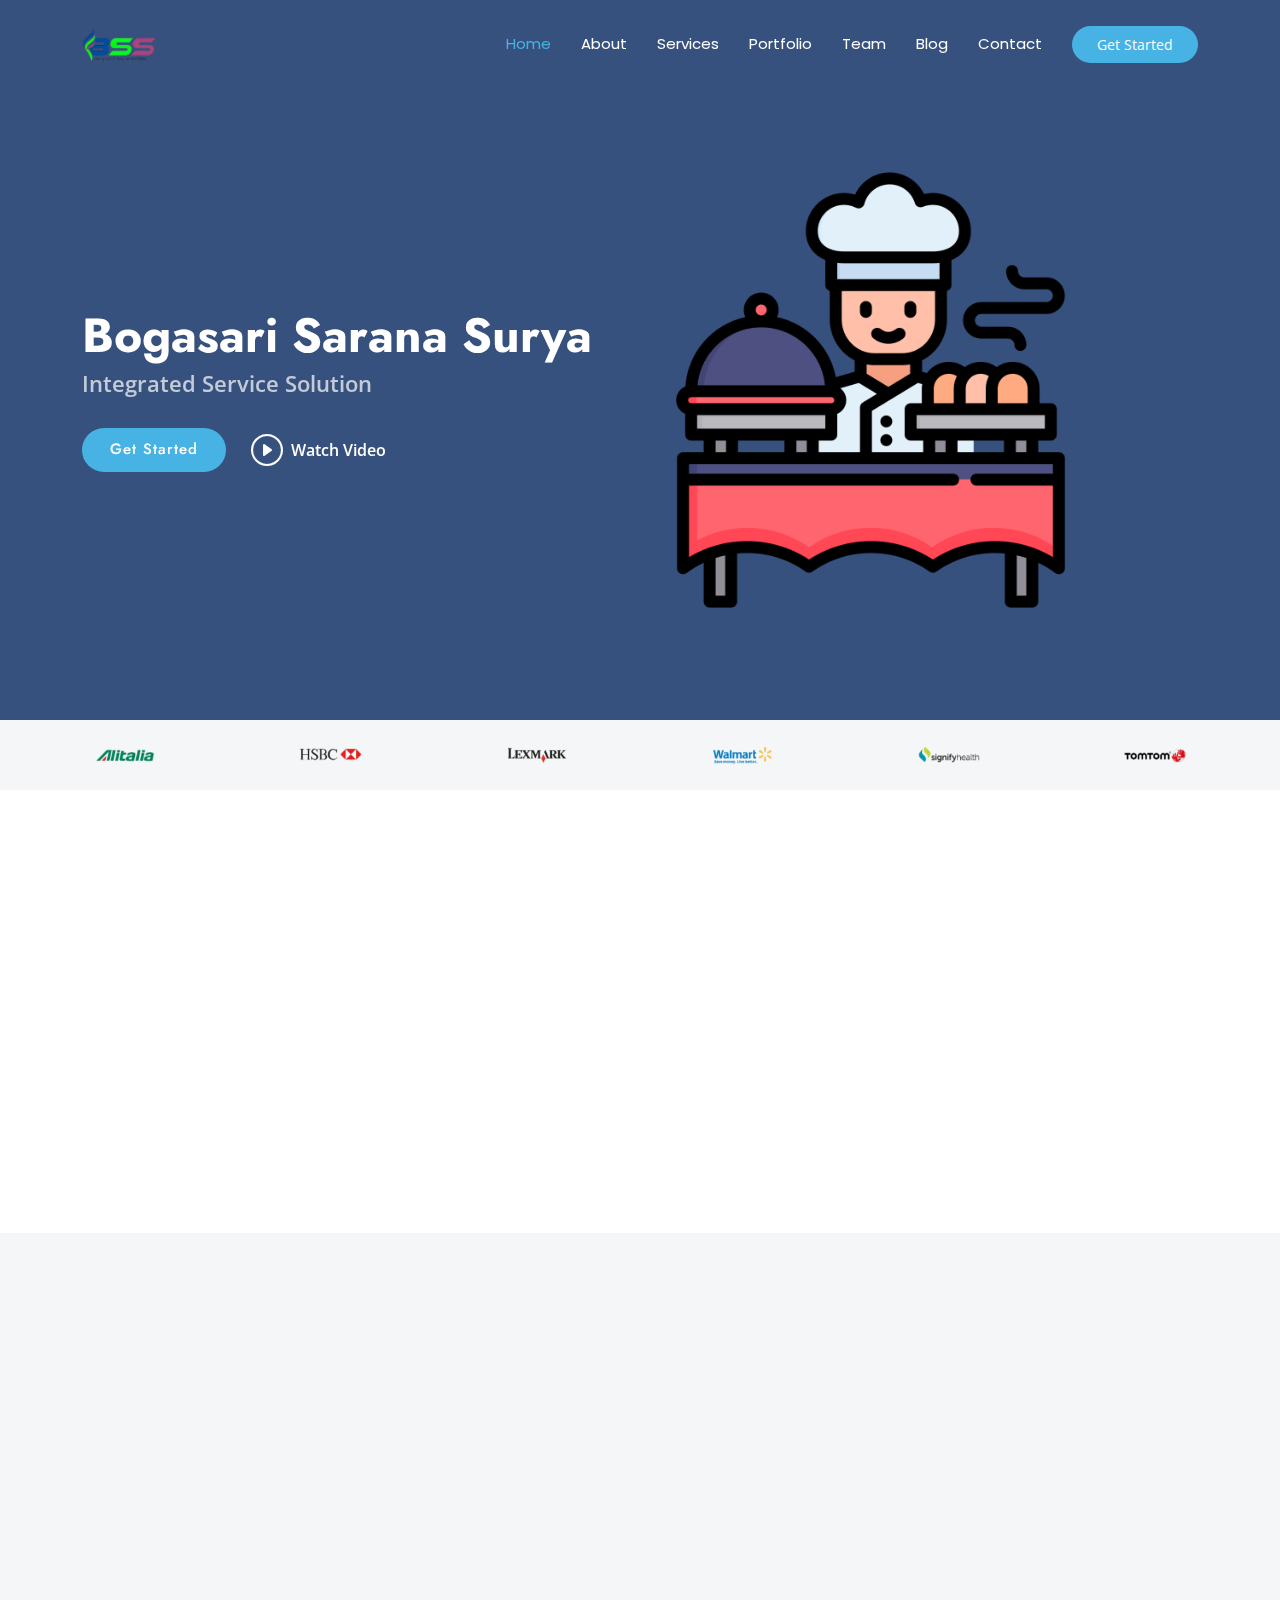
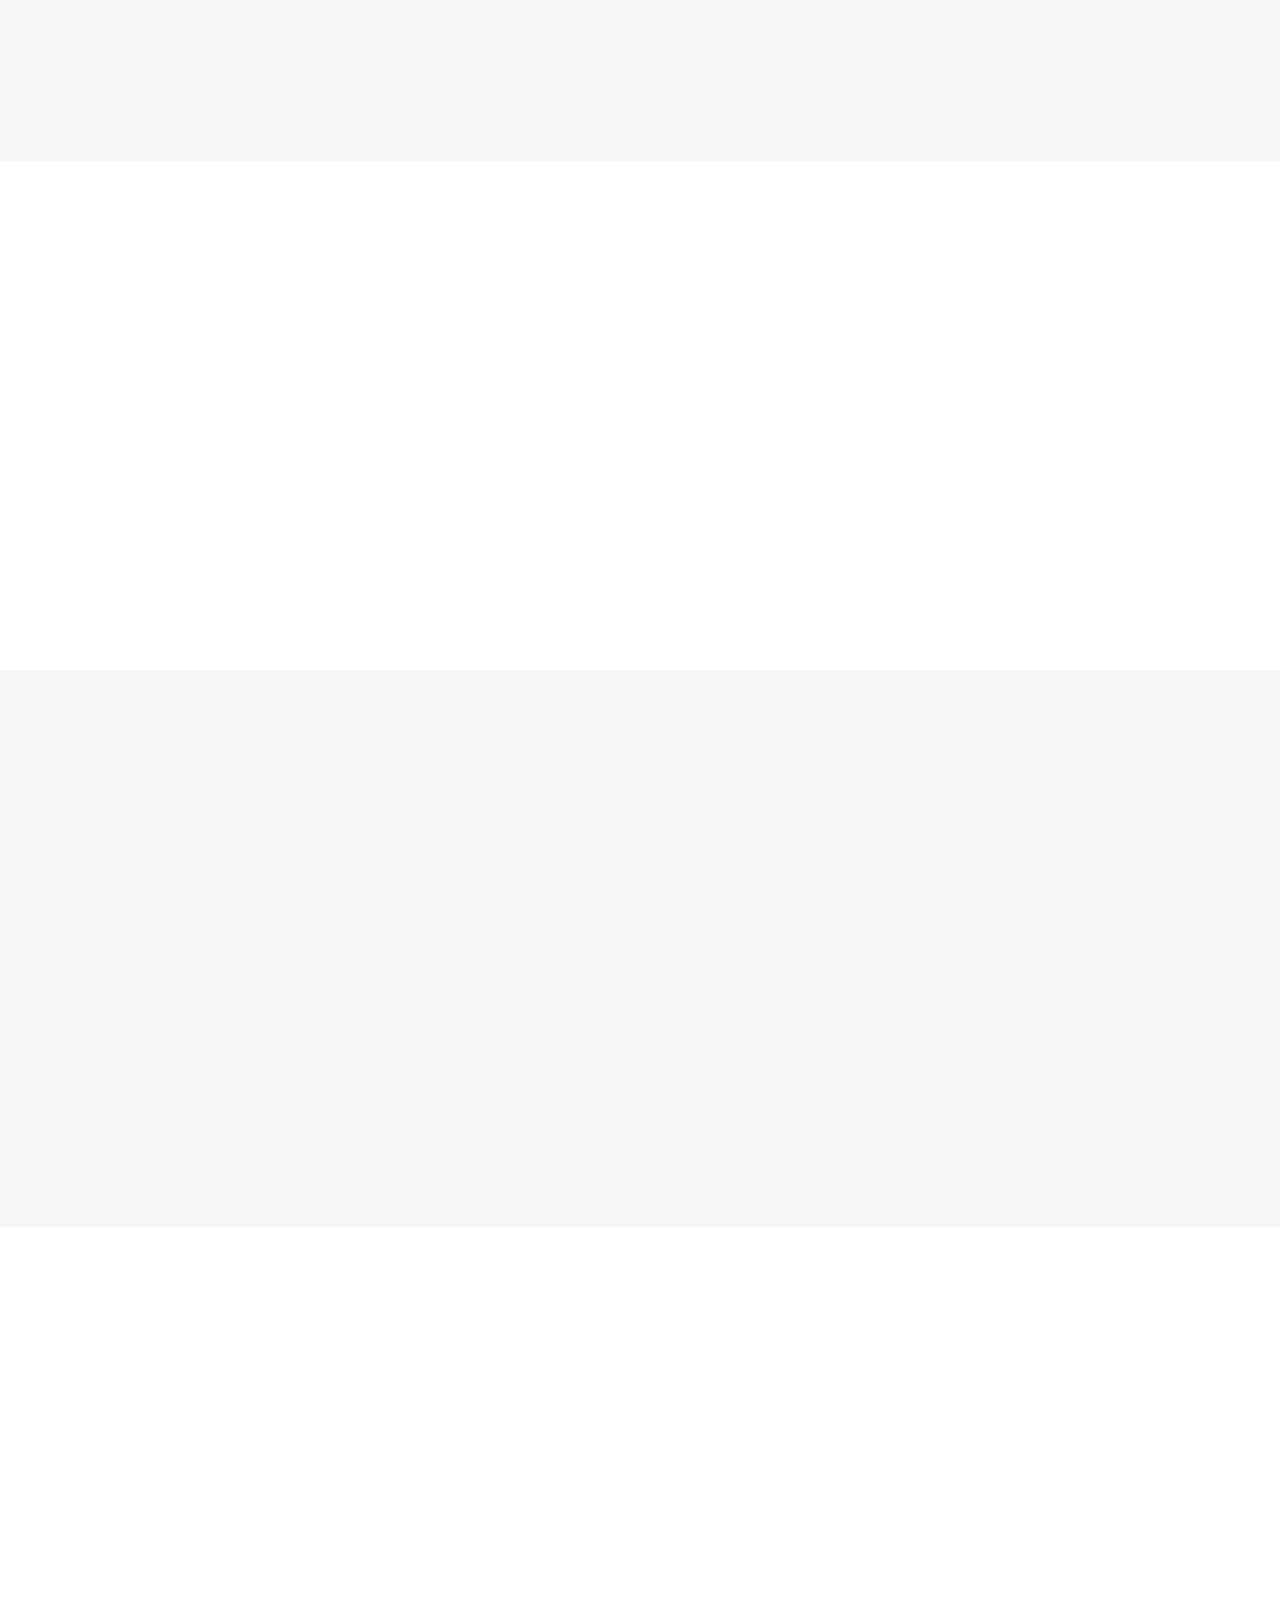
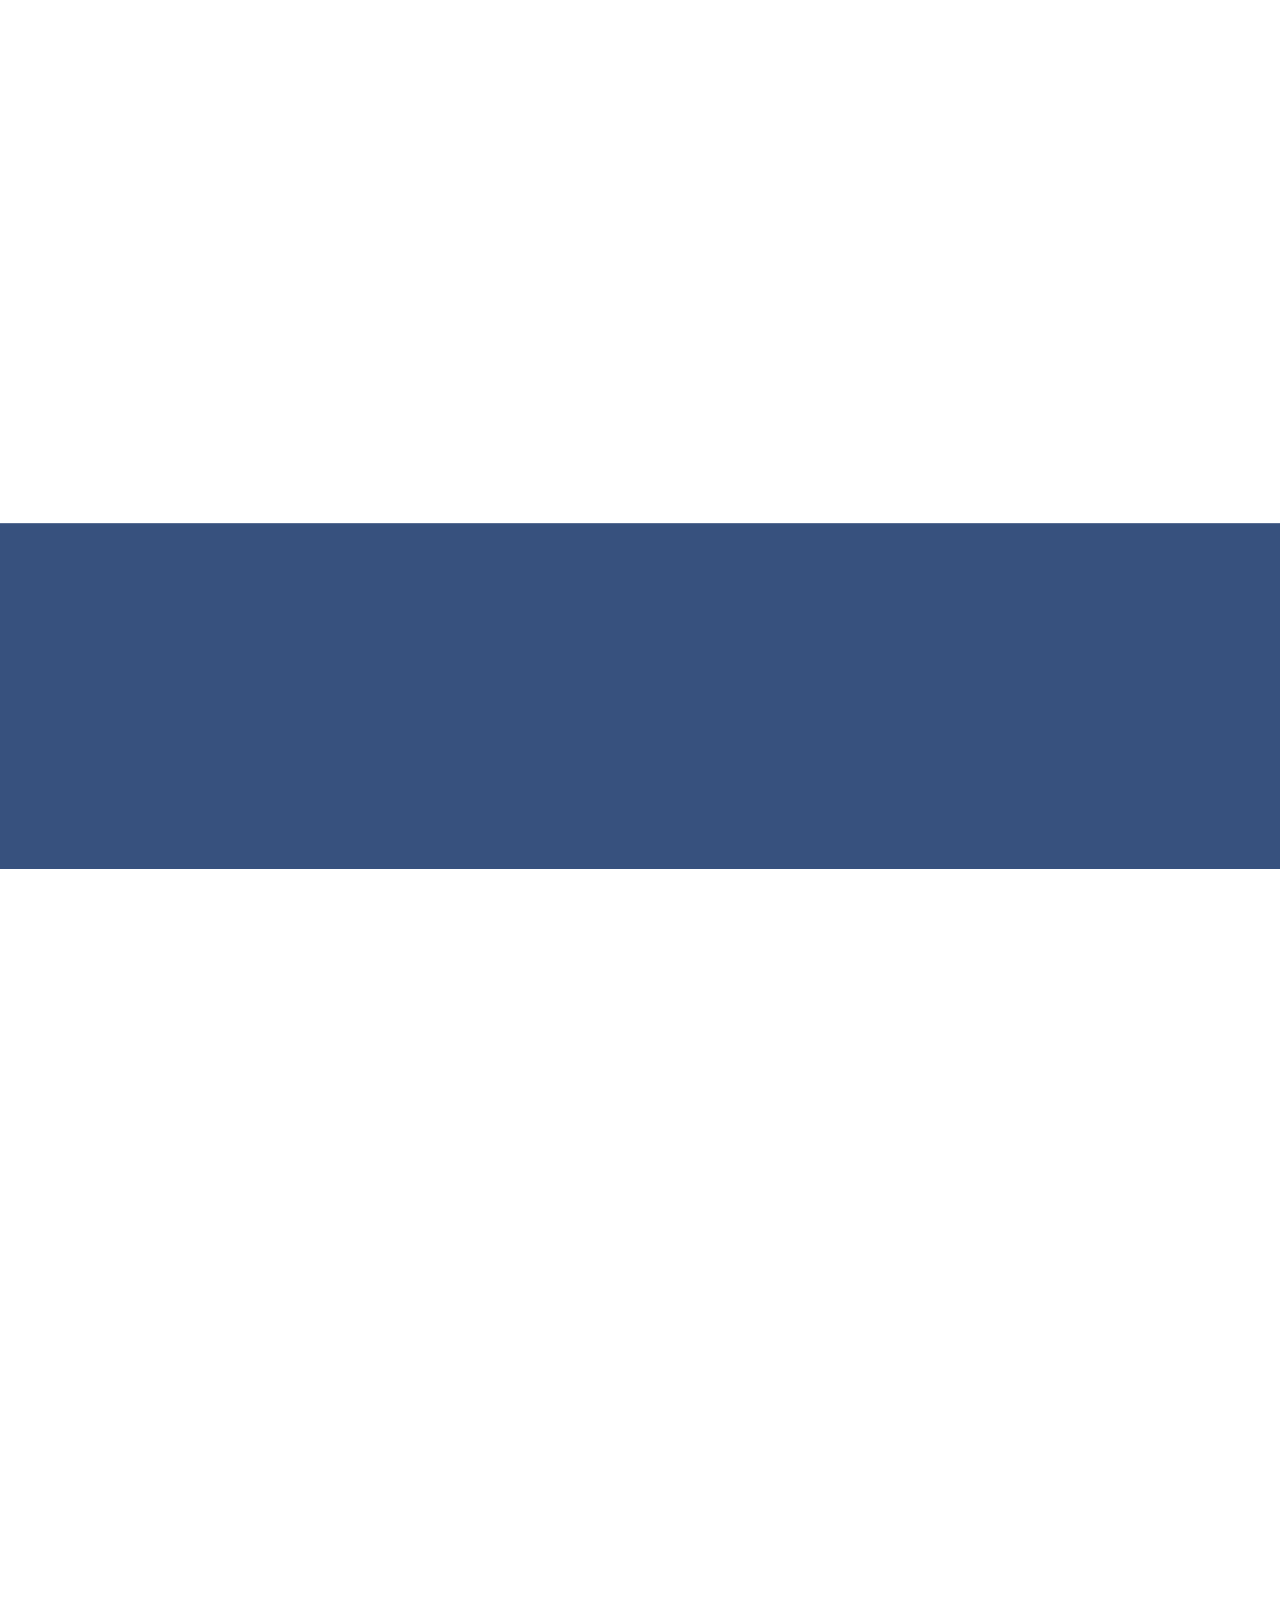
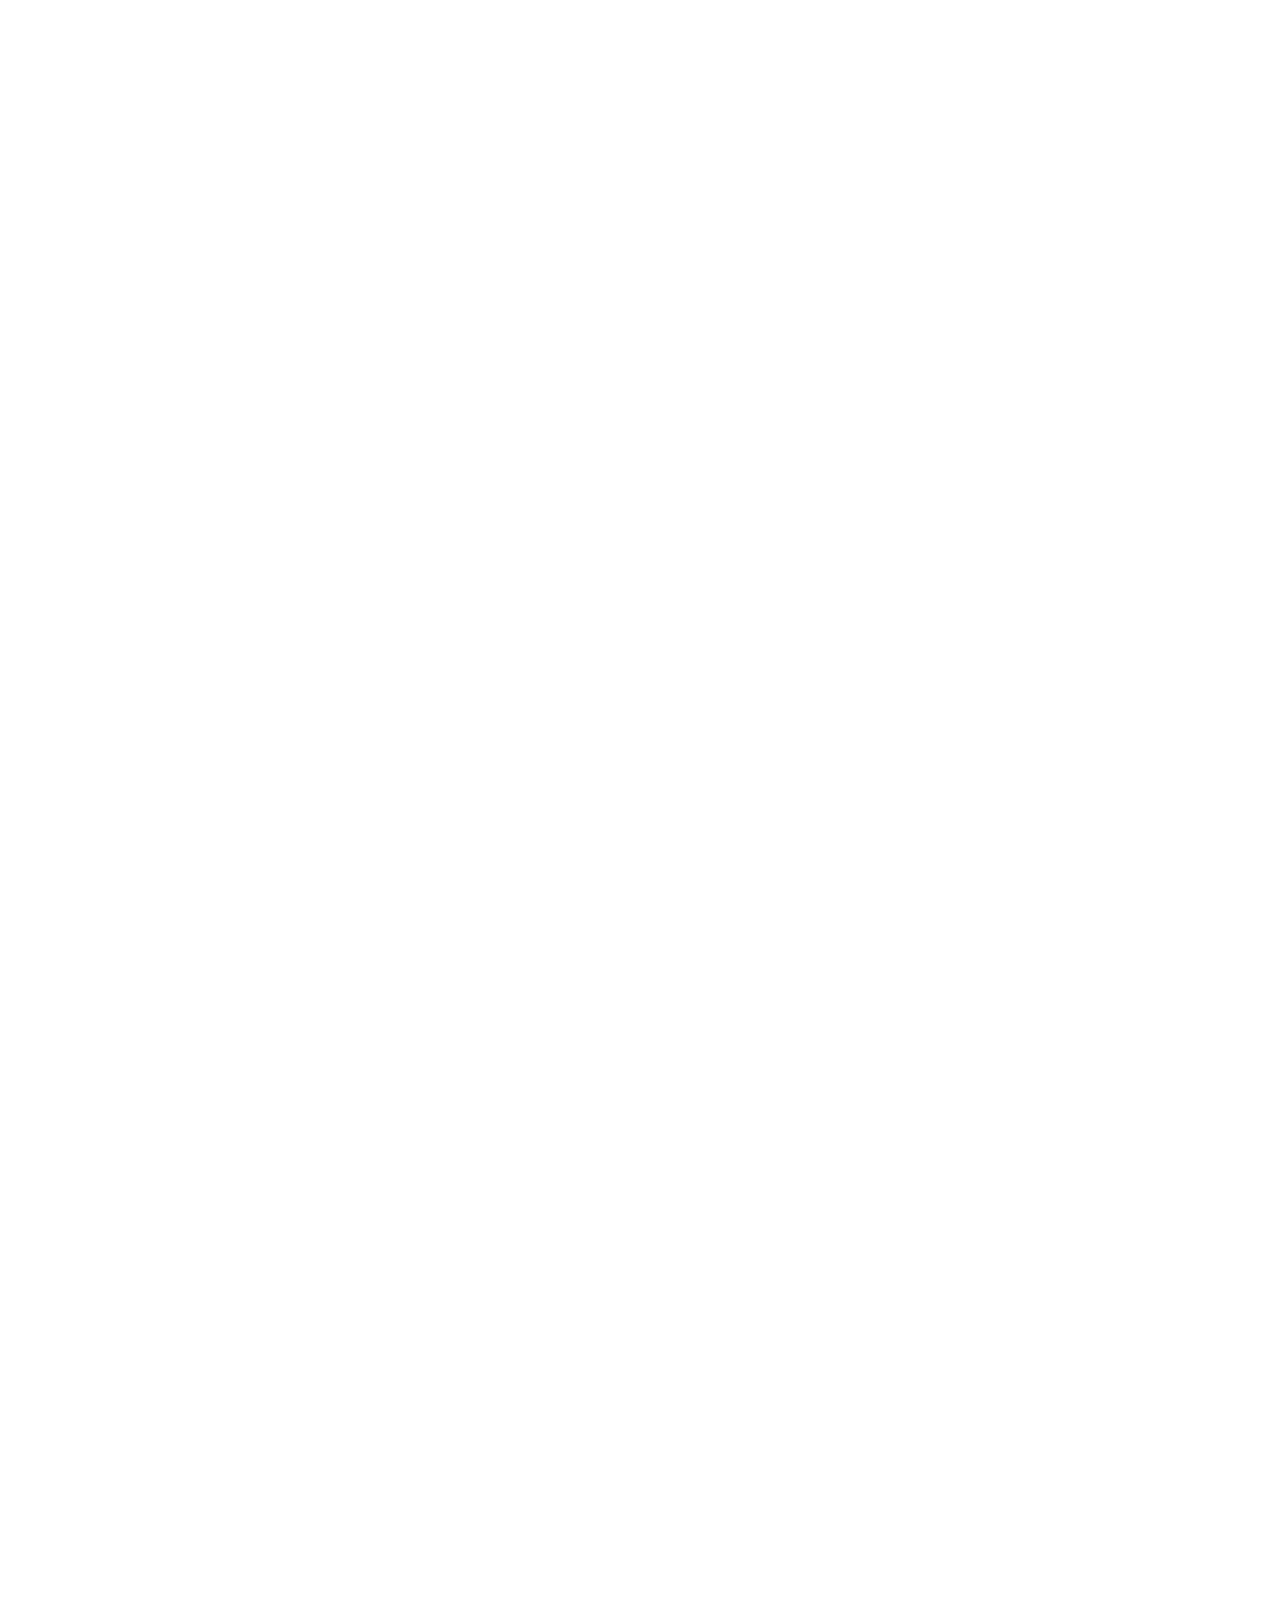
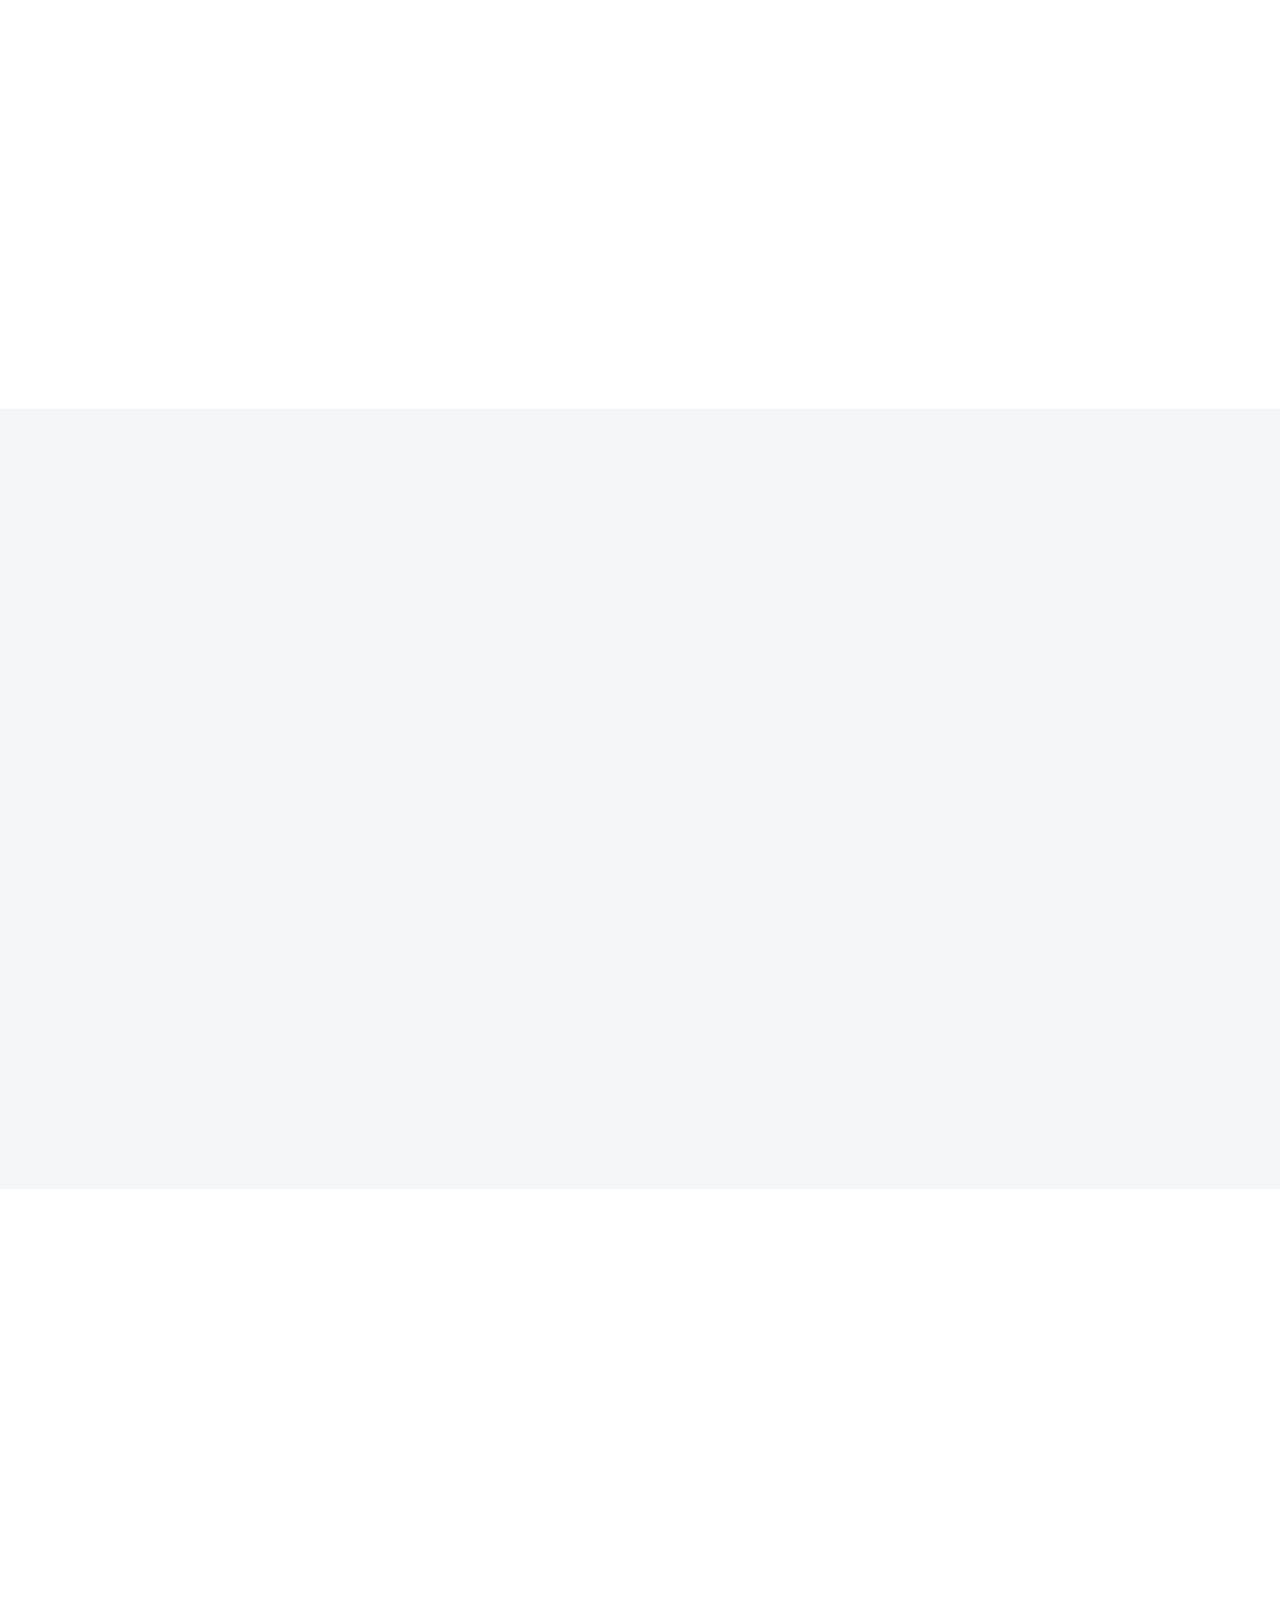
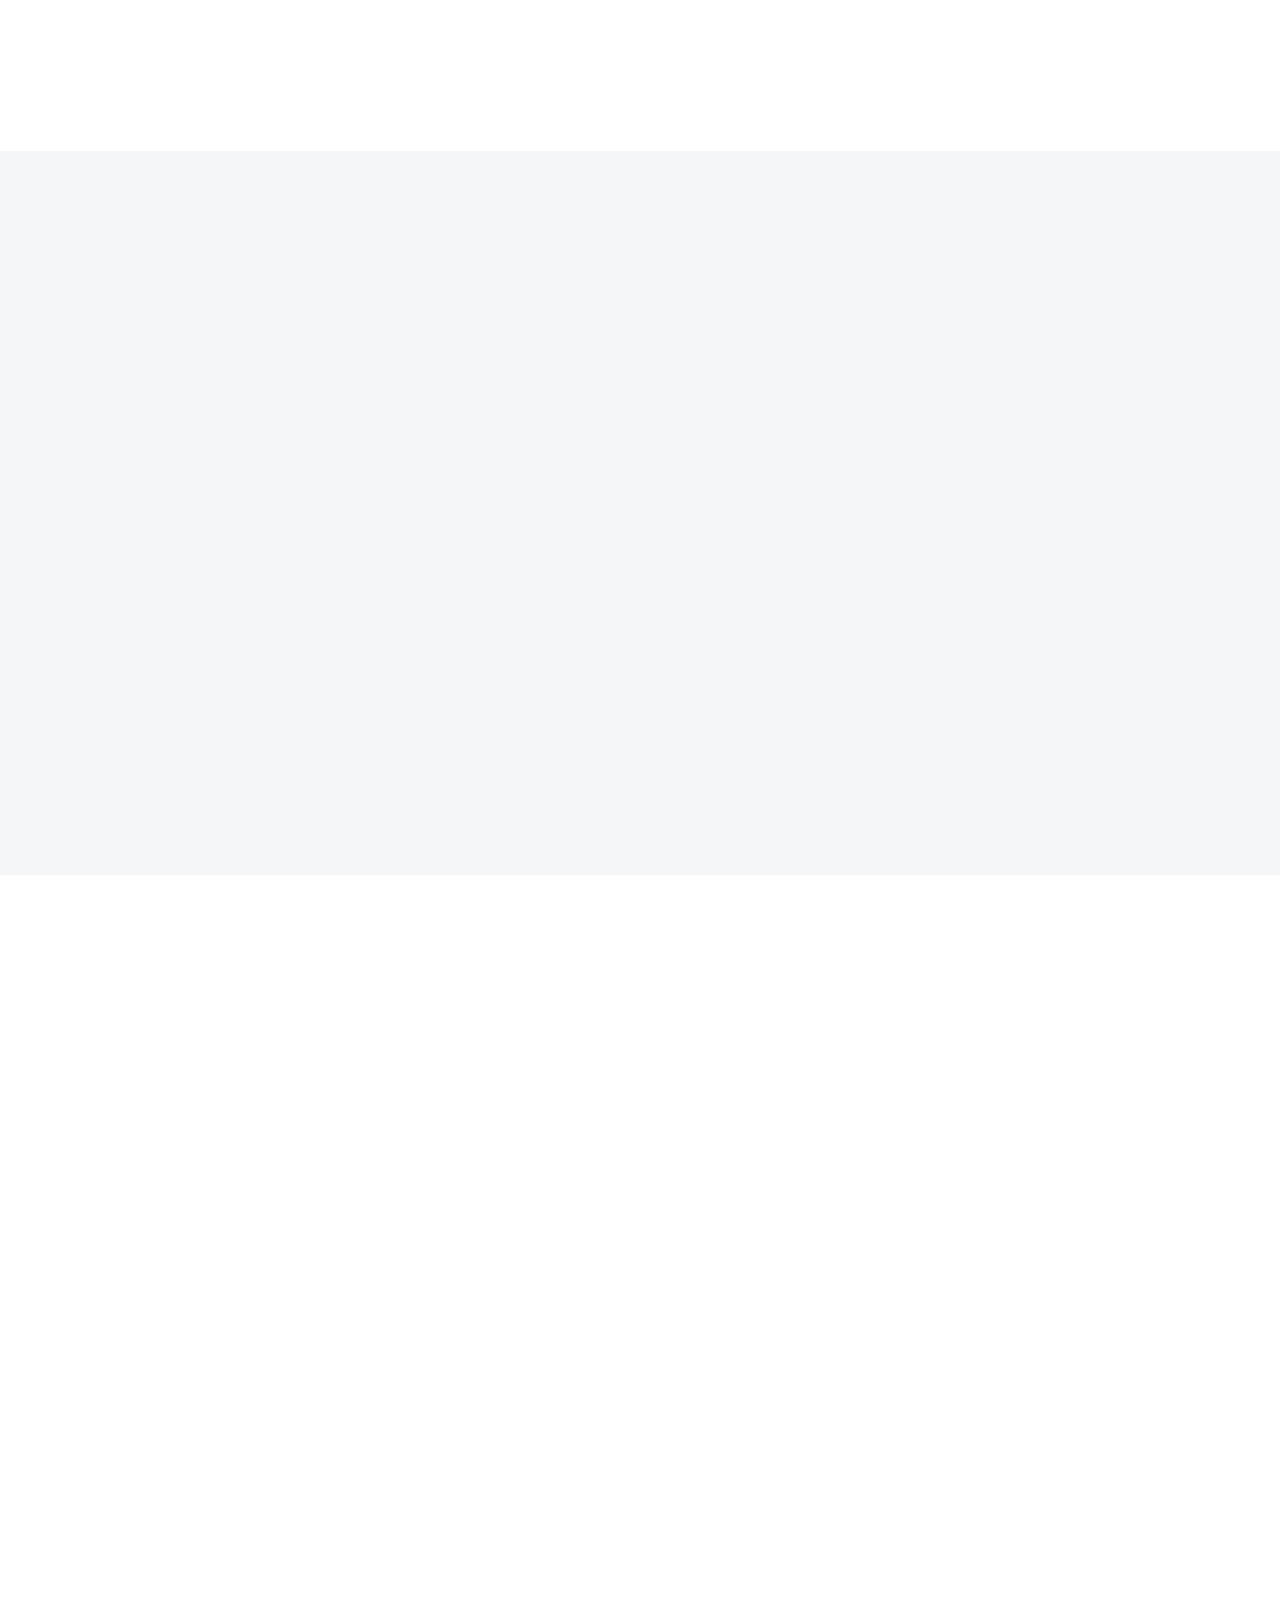
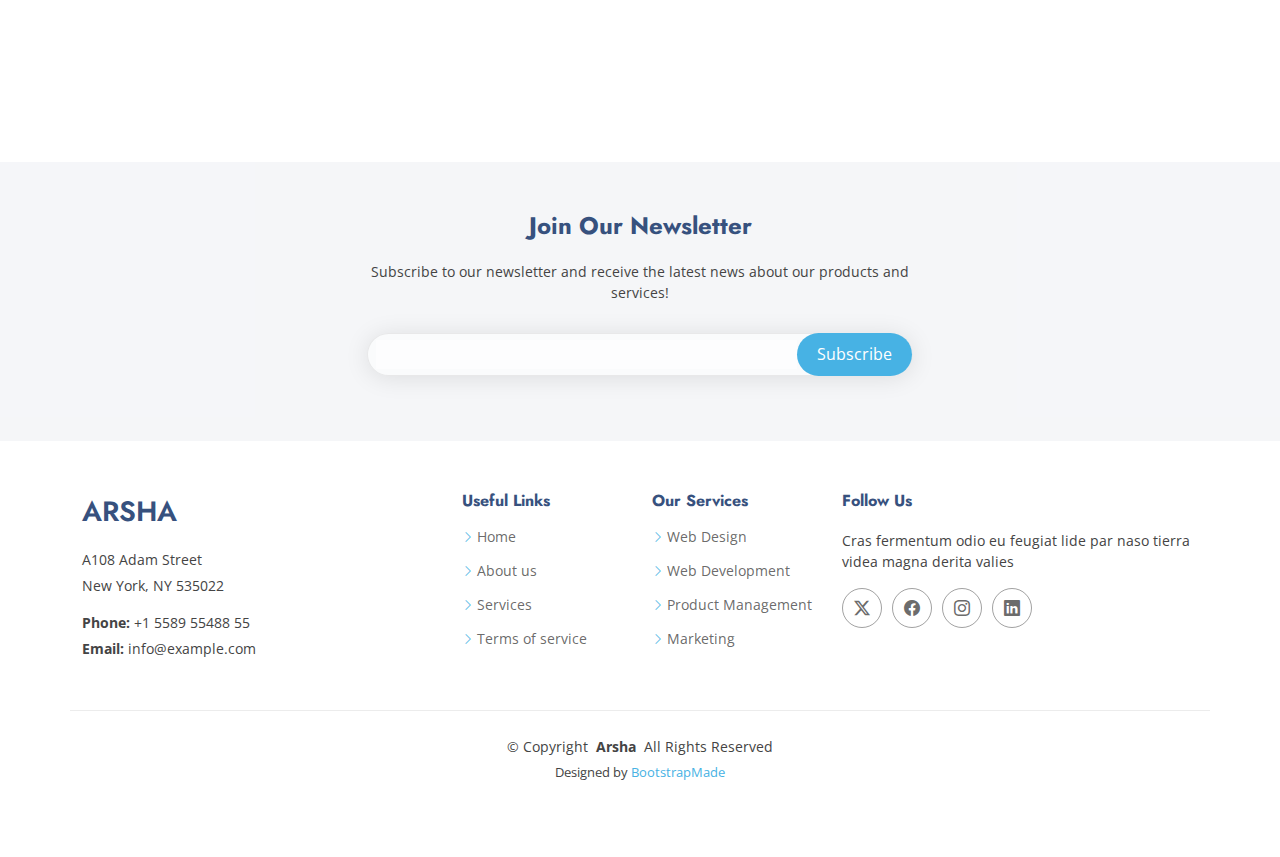
<file: index.html>
<!DOCTYPE html>
<html lang="en">

<head>
  <meta charset="utf-8">
  <meta content="width=device-width, initial-scale=1.0" name="viewport">
  <title>Bogasari Sarana Surya</title>
  <meta name="description" content="">
  <meta name="keywords" content="">

  <!-- Favicons -->
  <link href="assets/img/BSS_Logo.png" rel="icon">
  <link href="assets/img/BSS_Logo.png" rel="apple-touch-icon">

  <!-- Fonts -->
  <link href="https://fonts.googleapis.com" rel="preconnect">
  <link href="https://fonts.gstatic.com" rel="preconnect" crossorigin>
  <link href="https://fonts.googleapis.com/css2?family=Open+Sans:ital,wght@0,300;0,400;0,500;0,600;0,700;0,800;1,300;1,400;1,500;1,600;1,700;1,800&family=Poppins:ital,wght@0,100;0,200;0,300;0,400;0,500;0,600;0,700;0,800;0,900;1,100;1,200;1,300;1,400;1,500;1,600;1,700;1,800;1,900&family=Jost:ital,wght@0,100;0,200;0,300;0,400;0,500;0,600;0,700;0,800;0,900;1,100;1,200;1,300;1,400;1,500;1,600;1,700;1,800;1,900&display=swap" rel="stylesheet">

  <!-- Vendor CSS Files -->
  <link href="assets/vendor/bootstrap/css/bootstrap.min.css" rel="stylesheet">
  <link href="assets/vendor/bootstrap-icons/bootstrap-icons.css" rel="stylesheet">
  <link href="assets/vendor/aos/aos.css" rel="stylesheet">
  <link href="assets/vendor/glightbox/css/glightbox.min.css" rel="stylesheet">
  <link href="assets/vendor/swiper/swiper-bundle.min.css" rel="stylesheet">

  <!-- Main CSS File -->
  <link href="assets/css/main.css" rel="stylesheet">
</head>

<body class="index-page">
  <header id="header" class="header d-flex align-items-center fixed-top">
    <div class="container-fluid container-xl position-relative d-flex align-items-center">

      <a href="index.html" class="logo d-flex align-items-center me-auto">
        <!-- Uncomment the line below if you also wish to use an image logo -->
        <!-- <img src="assets/img/logo.webp" alt=""> -->
        <img src="assets/img/BSS_Logo.png" alt="BSS">
      </a>

      <nav id="navmenu" class="navmenu">
        <ul>
          <li><a href="#hero" class="active">Home</a></li>
          <li><a href="#about">About</a></li>
          <li><a href="#services">Services</a></li>
          <li><a href="#portfolio">Portfolio</a></li>
          <li><a href="#team">Team</a></li>
          <li><a href="blog.html">Blog</a></li>
          <li><a href="#contact">Contact</a></li>
        </ul>
        <i class="mobile-nav-toggle d-xl-none bi bi-list"></i>
      </nav>
      <a class="btn-getstarted" href="#about">Get Started</a>
    </div>
  </header>

  <main class="main">

    <!-- Hero Section -->
    <section id="hero" class="hero section dark-background">

      <div class="container">
        <div class="row gy-4">
          <div class="col-lg-6 order-2 order-lg-1 d-flex flex-column justify-content-center" data-aos="zoom-out">
            <h1>Bogasari Sarana Surya</h1>
            <p>Integrated Service Solution</p>
            <div class="d-flex">
              <a href="#about" class="btn-get-started">Get Started</a>
              <a href="#" class="glightbox btn-watch-video d-flex align-items-center"><i class="bi bi-play-circle"></i><span>Watch Video</span></a>
            </div>
          </div>
          <div class="col-lg-6 order-1 order-lg-2 hero-img" data-aos="zoom-out" data-aos-delay="200">
            <img src="assets/img/catering.png" class="img-fluid animated" alt="">
          </div>
        </div>
      </div>

    </section><!-- /Hero Section -->

    <!-- Clients Section -->
    <section id="clients" class="clients section light-background">

      <div class="container" data-aos="zoom-in">

        <div class="swiper init-swiper">
          <script type="application/json" class="swiper-config">
            {
              "loop": true,
              "speed": 600,
              "autoplay": {
                "delay": 5000
              },
              "slidesPerView": "auto",
              "pagination": {
                "el": ".swiper-pagination",
                "type": "bullets",
                "clickable": true
              },
              "breakpoints": {
                "320": {
                  "slidesPerView": 2,
                  "spaceBetween": 40
                },
                "480": {
                  "slidesPerView": 3,
                  "spaceBetween": 60
                },
                "640": {
                  "slidesPerView": 4,
                  "spaceBetween": 80
                },
                "992": {
                  "slidesPerView": 5,
                  "spaceBetween": 120
                },
                "1200": {
                  "slidesPerView": 6,
                  "spaceBetween": 120
                }
              }
            }
          </script>
          <div class="swiper-wrapper align-items-center">
            <div class="swiper-slide"><img src="assets/img/clients/clients-1.webp" class="img-fluid" alt=""></div>
            <div class="swiper-slide"><img src="assets/img/clients/clients-2.webp" class="img-fluid" alt=""></div>
            <div class="swiper-slide"><img src="assets/img/clients/clients-3.webp" class="img-fluid" alt=""></div>
            <div class="swiper-slide"><img src="assets/img/clients/clients-4.webp" class="img-fluid" alt=""></div>
            <div class="swiper-slide"><img src="assets/img/clients/clients-5.webp" class="img-fluid" alt=""></div>
            <div class="swiper-slide"><img src="assets/img/clients/clients-6.webp" class="img-fluid" alt=""></div>
            <div class="swiper-slide"><img src="assets/img/clients/clients-7.webp" class="img-fluid" alt=""></div>
            <div class="swiper-slide"><img src="assets/img/clients/clients-8.webp" class="img-fluid" alt=""></div>
          </div>
        </div>

      </div>

    </section><!-- /Clients Section -->

    <!-- About Section -->
    <section id="about" class="about section">

      <!-- Section Title -->
      <div class="container section-title" data-aos="fade-up">
        <h2>About Us</h2>
      </div><!-- End Section Title -->

      <div class="container">

        <div class="row gy-4">

          <div class="col-lg-6 content" data-aos="fade-up" data-aos-delay="100">
            <p>
              Lorem ipsum dolor sit amet, consectetur adipiscing elit, sed do eiusmod tempor incididunt ut labore et dolore
              magna aliqua.
            </p>
            <ul>
              <li><i class="bi bi-check2-circle"></i> <span>Ullamco laboris nisi ut aliquip ex ea commodo consequat.</span></li>
              <li><i class="bi bi-check2-circle"></i> <span>Duis aute irure dolor in reprehenderit in voluptate velit.</span></li>
              <li><i class="bi bi-check2-circle"></i> <span>Ullamco laboris nisi ut aliquip ex ea commodo</span></li>
            </ul>
          </div>

          <div class="col-lg-6" data-aos="fade-up" data-aos-delay="200">
            <p>Ullamco laboris nisi ut aliquip ex ea commodo consequat. Duis aute irure dolor in reprehenderit in voluptate velit esse cillum dolore eu fugiat nulla pariatur. Excepteur sint occaecat cupidatat non proident, sunt in culpa qui officia deserunt mollit anim id est laborum. </p>
            <a href="#" class="read-more"><span>Read More</span><i class="bi bi-arrow-right"></i></a>
          </div>

        </div>

      </div>

    </section><!-- /About Section -->

    <!-- Why Us Section -->
    <section id="why-us" class="section why-us light-background" data-builder="section">

      <div class="container-fluid">

        <div class="row gy-4">

          <div class="col-lg-7 d-flex flex-column justify-content-center order-2 order-lg-1">

            <div class="content px-xl-5" data-aos="fade-up" data-aos-delay="100">
              <h3><span>Eum ipsam laborum deleniti </span><strong>velit pariatur architecto aut nihil</strong></h3>
              <p>
                Lorem ipsum dolor sit amet, consectetur adipiscing elit, sed do eiusmod tempor incididunt ut labore et dolore magna aliqua. Duis aute irure dolor in reprehenderit
              </p>
            </div>

            <div class="faq-container px-xl-5" data-aos="fade-up" data-aos-delay="200">

              <div class="faq-item faq-active">

                <h3><span>01</span> Non consectetur a erat nam at lectus urna duis?</h3>
                <div class="faq-content">
                  <p>Feugiat pretium nibh ipsum consequat. Tempus iaculis urna id volutpat lacus laoreet non curabitur gravida. Venenatis lectus magna fringilla urna porttitor rhoncus dolor purus non.</p>
                </div>
                <i class="faq-toggle bi bi-chevron-right"></i>
              </div><!-- End Faq item-->

              <div class="faq-item">
                <h3><span>02</span> Feugiat scelerisque varius morbi enim nunc faucibus a pellentesque?</h3>
                <div class="faq-content">
                  <p>Dolor sit amet consectetur adipiscing elit pellentesque habitant morbi. Id interdum velit laoreet id donec ultrices. Fringilla phasellus faucibus scelerisque eleifend donec pretium. Est pellentesque elit ullamcorper dignissim. Mauris ultrices eros in cursus turpis massa tincidunt dui.</p>
                </div>
                <i class="faq-toggle bi bi-chevron-right"></i>
              </div><!-- End Faq item-->

              <div class="faq-item">
                <h3><span>03</span> Dolor sit amet consectetur adipiscing elit pellentesque?</h3>
                <div class="faq-content">
                  <p>Eleifend mi in nulla posuere sollicitudin aliquam ultrices sagittis orci. Faucibus pulvinar elementum integer enim. Sem nulla pharetra diam sit amet nisl suscipit. Rutrum tellus pellentesque eu tincidunt. Lectus urna duis convallis convallis tellus. Urna molestie at elementum eu facilisis sed odio morbi quis</p>
                </div>
                <i class="faq-toggle bi bi-chevron-right"></i>
              </div><!-- End Faq item-->

            </div>

          </div>

          <div class="col-lg-5 order-1 order-lg-2 why-us-img">
            <img src="assets/img/why-us.png" class="img-fluid" alt="" data-aos="zoom-in" data-aos-delay="100">
          </div>
        </div>

      </div>

    </section><!-- /Why Us Section -->

    <!-- Skills Section -->
    <section id="skills" class="skills section">

      <div class="container" data-aos="fade-up" data-aos-delay="100">

        <div class="row">

          <div class="col-lg-6 d-flex align-items-center">
            <img src="assets/img/illustration/illustration-10.webp" class="img-fluid" alt="">
          </div>

          <div class="col-lg-6 pt-4 pt-lg-0 content">

            <h3>Voluptatem dignissimos provident quasi corporis voluptas</h3>
            <p class="fst-italic">
              Lorem ipsum dolor sit amet, consectetur adipiscing elit, sed do eiusmod tempor incididunt ut labore et dolore magna aliqua.
            </p>

            <div class="skills-content skills-animation">

              <div class="progress">
                <span class="skill"><span>HTML</span> <i class="val">100%</i></span>
                <div class="progress-bar-wrap">
                  <div class="progress-bar" role="progressbar" aria-valuenow="100" aria-valuemin="0" aria-valuemax="100"></div>
                </div>
              </div><!-- End Skills Item -->

              <div class="progress">
                <span class="skill"><span>CSS</span> <i class="val">90%</i></span>
                <div class="progress-bar-wrap">
                  <div class="progress-bar" role="progressbar" aria-valuenow="90" aria-valuemin="0" aria-valuemax="100"></div>
                </div>
              </div><!-- End Skills Item -->

              <div class="progress">
                <span class="skill"><span>JavaScript</span> <i class="val">75%</i></span>
                <div class="progress-bar-wrap">
                  <div class="progress-bar" role="progressbar" aria-valuenow="75" aria-valuemin="0" aria-valuemax="100"></div>
                </div>
              </div><!-- End Skills Item -->

              <div class="progress">
                <span class="skill"><span>Photoshop</span> <i class="val">55%</i></span>
                <div class="progress-bar-wrap">
                  <div class="progress-bar" role="progressbar" aria-valuenow="55" aria-valuemin="0" aria-valuemax="100"></div>
                </div>
              </div><!-- End Skills Item -->

            </div>

          </div>
        </div>

      </div>

    </section><!-- /Skills Section -->

    <!-- Services Section -->
    <section id="services" class="services section light-background">

      <!-- Section Title -->
      <div class="container section-title" data-aos="fade-up">
        <h2>Services</h2>
        <p>Necessitatibus eius consequatur ex aliquid fuga eum quidem sint consectetur velit</p>
      </div><!-- End Section Title -->

      <div class="container">

        <div class="row gy-4">

          <div class="col-xl-3 col-md-6 d-flex" data-aos="fade-up" data-aos-delay="100">
            <div class="service-item position-relative">
              <div class="icon"><i class="bi bi-activity icon"></i></div>
              <h4><a href="" class="stretched-link">Lorem Ipsum</a></h4>
              <p>Voluptatum deleniti atque corrupti quos dolores et quas molestias excepturi</p>
            </div>
          </div><!-- End Service Item -->

          <div class="col-xl-3 col-md-6 d-flex" data-aos="fade-up" data-aos-delay="200">
            <div class="service-item position-relative">
              <div class="icon"><i class="bi bi-bounding-box-circles icon"></i></div>
              <h4><a href="" class="stretched-link">Sed ut perspici</a></h4>
              <p>Duis aute irure dolor in reprehenderit in voluptate velit esse cillum dolore</p>
            </div>
          </div><!-- End Service Item -->

          <div class="col-xl-3 col-md-6 d-flex" data-aos="fade-up" data-aos-delay="300">
            <div class="service-item position-relative">
              <div class="icon"><i class="bi bi-calendar4-week icon"></i></div>
              <h4><a href="" class="stretched-link">Magni Dolores</a></h4>
              <p>Excepteur sint occaecat cupidatat non proident, sunt in culpa qui officia</p>
            </div>
          </div><!-- End Service Item -->

          <div class="col-xl-3 col-md-6 d-flex" data-aos="fade-up" data-aos-delay="400">
            <div class="service-item position-relative">
              <div class="icon"><i class="bi bi-broadcast icon"></i></div>
              <h4><a href="" class="stretched-link">Nemo Enim</a></h4>
              <p>At vero eos et accusamus et iusto odio dignissimos ducimus qui blanditiis</p>
            </div>
          </div><!-- End Service Item -->

        </div>

      </div>

    </section><!-- /Services Section -->

    <!-- Work Process Section -->
    <section id="work-process" class="work-process section">

      <!-- Section Title -->
      <div class="container section-title" data-aos="fade-up">
        <h2>Work Process</h2>
        <p>Necessitatibus eius consequatur ex aliquid fuga eum quidem sint consectetur velit</p>
      </div><!-- End Section Title -->

      <div class="container" data-aos="fade-up" data-aos-delay="100">

        <div class="row gy-5">

          <div class="col-lg-4" data-aos="fade-up" data-aos-delay="200">
            <div class="steps-item">
              <div class="steps-image">
                <img src="assets/img/steps/steps-1.webp" alt="Step 1" class="img-fluid" loading="lazy">
              </div>
              <div class="steps-content">
                <div class="steps-number">01</div>
                <h3>Research &amp; Analysis</h3>
                <p>Nemo enim ipsam voluptatem quia voluptas sit aspernatur aut odit aut fugit, sed quia consequuntur magni dolores eos qui ratione.</p>
                <div class="steps-features">
                  <div class="feature-item">
                    <i class="bi bi-check-circle"></i>
                    <span>Market Research</span>
                  </div>
                  <div class="feature-item">
                    <i class="bi bi-check-circle"></i>
                    <span>Data Analysis</span>
                  </div>
                  <div class="feature-item">
                    <i class="bi bi-check-circle"></i>
                    <span>User Feedback</span>
                  </div>
                </div>
              </div>
            </div><!-- End Steps Item -->
          </div>

          <div class="col-lg-4" data-aos="fade-up" data-aos-delay="300">
            <div class="steps-item">
              <div class="steps-image">
                <img src="assets/img/steps/steps-2.webp" alt="Step 2" class="img-fluid" loading="lazy">
              </div>
              <div class="steps-content">
                <div class="steps-number">02</div>
                <h3>Design &amp; Planning</h3>
                <p>Ut enim ad minima veniam, quis nostrum exercitationem ullam corporis suscipit laboriosam, nisi ut aliquid ex ea commodi consequatur.</p>
                <div class="steps-features">
                  <div class="feature-item">
                    <i class="bi bi-check-circle"></i>
                    <span>Wireframing</span>
                  </div>
                  <div class="feature-item">
                    <i class="bi bi-check-circle"></i>
                    <span>UI/UX Design</span>
                  </div>
                  <div class="feature-item">
                    <i class="bi bi-check-circle"></i>
                    <span>Prototyping</span>
                  </div>
                </div>
              </div>
            </div><!-- End Steps Item -->
          </div>

          <div class="col-lg-4" data-aos="fade-up" data-aos-delay="400">
            <div class="steps-item">
              <div class="steps-image">
                <img src="assets/img/steps/steps-3.webp" alt="Step 3" class="img-fluid" loading="lazy">
              </div>
              <div class="steps-content">
                <div class="steps-number">03</div>
                <h3>Development &amp; Launch</h3>
                <p>Et harum quidem rerum facilis est et expedita distinctio. Nam libero tempore, cum soluta nobis est eligendi optio cumque nihil.</p>
                <div class="steps-features">
                  <div class="feature-item">
                    <i class="bi bi-check-circle"></i>
                    <span>Development</span>
                  </div>
                  <div class="feature-item">
                    <i class="bi bi-check-circle"></i>
                    <span>Testing</span>
                  </div>
                  <div class="feature-item">
                    <i class="bi bi-check-circle"></i>
                    <span>Deployment</span>
                  </div>
                </div>
              </div>
            </div><!-- End Steps Item -->
          </div>

        </div>

      </div>

    </section><!-- /Work Process Section -->

    <!-- Call To Action Section -->
    <section id="call-to-action" class="call-to-action section dark-background">

      <img src="assets/img/bg/bg-8.webp" alt="">

      <div class="container">

        <div class="row" data-aos="zoom-in" data-aos-delay="100">
          <div class="col-xl-9 text-center text-xl-start">
            <h3>Call To Action</h3>
            <p>Duis aute irure dolor in reprehenderit in voluptate velit esse cillum dolore eu fugiat nulla pariatur. Excepteur sint occaecat cupidatat non proident, sunt in culpa qui officia deserunt mollit anim id est laborum.</p>
          </div>
          <div class="col-xl-3 cta-btn-container text-center">
            <a class="cta-btn align-middle" href="#">Call To Action</a>
          </div>
        </div>

      </div>

    </section><!-- /Call To Action Section -->

    <!-- Portfolio Section -->
    <section id="portfolio" class="portfolio section">

      <!-- Section Title -->
      <div class="container section-title" data-aos="fade-up">
        <h2>Portfolio</h2>
        <p>Necessitatibus eius consequatur ex aliquid fuga eum quidem sint consectetur velit</p>
      </div><!-- End Section Title -->

      <div class="container">

        <div class="isotope-layout" data-default-filter="*" data-layout="masonry" data-sort="original-order">

          <ul class="portfolio-filters isotope-filters" data-aos="fade-up" data-aos-delay="100">
            <li data-filter="*" class="filter-active">All</li>
            <li data-filter=".filter-app">App</li>
            <li data-filter=".filter-product">Card</li>
            <li data-filter=".filter-branding">Web</li>
          </ul><!-- End Portfolio Filters -->

          <div class="row gy-4 isotope-container" data-aos="fade-up" data-aos-delay="200">

            <div class="col-lg-4 col-md-6 portfolio-item isotope-item filter-app">
              <img src="assets/img/portfolio/portfolio-portrait-1.webp" class="img-fluid" alt="">
              <div class="portfolio-info">
                <h4>App 1</h4>
                <p>Lorem ipsum, dolor sit</p>
                <a href="assets/img/portfolio/portfolio-portrait-1.webp" title="App 1" data-gallery="portfolio-gallery-app" class="glightbox preview-link"><i class="bi bi-zoom-in"></i></a>
                <a href="portfolio-details.html" title="More Details" class="details-link"><i class="bi bi-link-45deg"></i></a>
              </div>
            </div><!-- End Portfolio Item -->

            <div class="col-lg-4 col-md-6 portfolio-item isotope-item filter-product">
              <img src="assets/img/portfolio/portfolio-1.webp" class="img-fluid" alt="">
              <div class="portfolio-info">
                <h4>Product 1</h4>
                <p>Lorem ipsum, dolor sit</p>
                <a href="assets/img/portfolio/portfolio-1.webp" title="Product 1" data-gallery="portfolio-gallery-product" class="glightbox preview-link"><i class="bi bi-zoom-in"></i></a>
                <a href="portfolio-details.html" title="More Details" class="details-link"><i class="bi bi-link-45deg"></i></a>
              </div>
            </div><!-- End Portfolio Item -->

            <div class="col-lg-4 col-md-6 portfolio-item isotope-item filter-branding">
              <img src="assets/img/portfolio/portfolio-3.webp" class="img-fluid" alt="">
              <div class="portfolio-info">
                <h4>Branding 1</h4>
                <p>Lorem ipsum, dolor sit</p>
                <a href="assets/img/portfolio/portfolio-3.webp" title="Branding 1" data-gallery="portfolio-gallery-branding" class="glightbox preview-link"><i class="bi bi-zoom-in"></i></a>
                <a href="portfolio-details.html" title="More Details" class="details-link"><i class="bi bi-link-45deg"></i></a>
              </div>
            </div><!-- End Portfolio Item -->

            <div class="col-lg-4 col-md-6 portfolio-item isotope-item filter-app">
              <img src="assets/img/portfolio/portfolio-4.webp" class="img-fluid" alt="">
              <div class="portfolio-info">
                <h4>App 2</h4>
                <p>Lorem ipsum, dolor sit</p>
                <a href="assets/img/portfolio/portfolio-4.webp" title="App 2" data-gallery="portfolio-gallery-app" class="glightbox preview-link"><i class="bi bi-zoom-in"></i></a>
                <a href="portfolio-details.html" title="More Details" class="details-link"><i class="bi bi-link-45deg"></i></a>
              </div>
            </div><!-- End Portfolio Item -->

            <div class="col-lg-4 col-md-6 portfolio-item isotope-item filter-product">
              <img src="assets/img/portfolio/portfolio-portrait-2.webp" class="img-fluid" alt="">
              <div class="portfolio-info">
                <h4>Product 2</h4>
                <p>Lorem ipsum, dolor sit</p>
                <a href="assets/img/portfolio/portfolio-portrait-2.webp" title="Product 2" data-gallery="portfolio-gallery-product" class="glightbox preview-link"><i class="bi bi-zoom-in"></i></a>
                <a href="portfolio-details.html" title="More Details" class="details-link"><i class="bi bi-link-45deg"></i></a>
              </div>
            </div><!-- End Portfolio Item -->

            <div class="col-lg-4 col-md-6 portfolio-item isotope-item filter-branding">
              <img src="assets/img/portfolio/portfolio-portrait-3.webp" class="img-fluid" alt="">
              <div class="portfolio-info">
                <h4>Branding 2</h4>
                <p>Lorem ipsum, dolor sit</p>
                <a href="assets/img/portfolio/portfolio-portrait-3.webp" title="Branding 2" data-gallery="portfolio-gallery-branding" class="glightbox preview-link"><i class="bi bi-zoom-in"></i></a>
                <a href="portfolio-details.html" title="More Details" class="details-link"><i class="bi bi-link-45deg"></i></a>
              </div>
            </div><!-- End Portfolio Item -->

            <div class="col-lg-4 col-md-6 portfolio-item isotope-item filter-app">
              <img src="assets/img/portfolio/portfolio-7.webp" class="img-fluid" alt="">
              <div class="portfolio-info">
                <h4>App 3</h4>
                <p>Lorem ipsum, dolor sit</p>
                <a href="assets/img/portfolio/portfolio-7.webp" title="App 3" data-gallery="portfolio-gallery-app" class="glightbox preview-link"><i class="bi bi-zoom-in"></i></a>
                <a href="portfolio-details.html" title="More Details" class="details-link"><i class="bi bi-link-45deg"></i></a>
              </div>
            </div><!-- End Portfolio Item -->

            <div class="col-lg-4 col-md-6 portfolio-item isotope-item filter-product">
              <img src="assets/img/portfolio/portfolio-8.webp" class="img-fluid" alt="">
              <div class="portfolio-info">
                <h4>Product 3</h4>
                <p>Lorem ipsum, dolor sit</p>
                <a href="assets/img/portfolio/portfolio-8.webp" title="Product 3" data-gallery="portfolio-gallery-product" class="glightbox preview-link"><i class="bi bi-zoom-in"></i></a>
                <a href="portfolio-details.html" title="More Details" class="details-link"><i class="bi bi-link-45deg"></i></a>
              </div>
            </div><!-- End Portfolio Item -->

            <div class="col-lg-4 col-md-6 portfolio-item isotope-item filter-branding">
              <img src="assets/img/portfolio/portfolio-9.webp" class="img-fluid" alt="">
              <div class="portfolio-info">
                <h4>Branding 3</h4>
                <p>Lorem ipsum, dolor sit</p>
                <a href="assets/img/portfolio/portfolio-9.webp" title="Branding 2" data-gallery="portfolio-gallery-branding" class="glightbox preview-link"><i class="bi bi-zoom-in"></i></a>
                <a href="portfolio-details.html" title="More Details" class="details-link"><i class="bi bi-link-45deg"></i></a>
              </div>
            </div><!-- End Portfolio Item -->

          </div><!-- End Portfolio Container -->

        </div>

      </div>

    </section><!-- /Portfolio Section -->

    <!-- Team Section -->
    <section id="team" class="team section">

      <!-- Section Title -->
      <div class="container section-title" data-aos="fade-up">
        <h2>Team</h2>
        <p>Necessitatibus eius consequatur ex aliquid fuga eum quidem sint consectetur velit</p>
      </div><!-- End Section Title -->

      <div class="container">

        <div class="row gy-4">

          <div class="col-lg-6" data-aos="fade-up" data-aos-delay="100">
            <div class="team-member d-flex align-items-start">
              <div class="pic"><img src="assets/img/person/person-m-7.webp" class="img-fluid" alt=""></div>
              <div class="member-info">
                <h4>Walter White</h4>
                <span>Chief Executive Officer</span>
                <p>Explicabo voluptatem mollitia et repellat qui dolorum quasi</p>
                <div class="social">
                  <a href=""><i class="bi bi-twitter-x"></i></a>
                  <a href=""><i class="bi bi-facebook"></i></a>
                  <a href=""><i class="bi bi-instagram"></i></a>
                  <a href=""> <i class="bi bi-linkedin"></i> </a>
                </div>
              </div>
            </div>
          </div><!-- End Team Member -->

          <div class="col-lg-6" data-aos="fade-up" data-aos-delay="200">
            <div class="team-member d-flex align-items-start">
              <div class="pic"><img src="assets/img/person/person-f-8.webp" class="img-fluid" alt=""></div>
              <div class="member-info">
                <h4>Sarah Jhonson</h4>
                <span>Product Manager</span>
                <p>Aut maiores voluptates amet et quis praesentium qui senda para</p>
                <div class="social">
                  <a href=""><i class="bi bi-twitter-x"></i></a>
                  <a href=""><i class="bi bi-facebook"></i></a>
                  <a href=""><i class="bi bi-instagram"></i></a>
                  <a href=""> <i class="bi bi-linkedin"></i> </a>
                </div>
              </div>
            </div>
          </div><!-- End Team Member -->

          <div class="col-lg-6" data-aos="fade-up" data-aos-delay="300">
            <div class="team-member d-flex align-items-start">
              <div class="pic"><img src="assets/img/person/person-m-6.webp" class="img-fluid" alt=""></div>
              <div class="member-info">
                <h4>William Anderson</h4>
                <span>CTO</span>
                <p>Quisquam facilis cum velit laborum corrupti fuga rerum quia</p>
                <div class="social">
                  <a href=""><i class="bi bi-twitter-x"></i></a>
                  <a href=""><i class="bi bi-facebook"></i></a>
                  <a href=""><i class="bi bi-instagram"></i></a>
                  <a href=""> <i class="bi bi-linkedin"></i> </a>
                </div>
              </div>
            </div>
          </div><!-- End Team Member -->

          <div class="col-lg-6" data-aos="fade-up" data-aos-delay="400">
            <div class="team-member d-flex align-items-start">
              <div class="pic"><img src="assets/img/person/person-f-4.webp" class="img-fluid" alt=""></div>
              <div class="member-info">
                <h4>Amanda Jepson</h4>
                <span>Accountant</span>
                <p>Dolorum tempora officiis odit laborum officiis et et accusamus</p>
                <div class="social">
                  <a href=""><i class="bi bi-twitter-x"></i></a>
                  <a href=""><i class="bi bi-facebook"></i></a>
                  <a href=""><i class="bi bi-instagram"></i></a>
                  <a href=""> <i class="bi bi-linkedin"></i> </a>
                </div>
              </div>
            </div>
          </div><!-- End Team Member -->

        </div>

      </div>

    </section><!-- /Team Section -->

    <!-- Testimonials Section -->
    <section id="testimonials" class="testimonials section">

      <!-- Section Title -->
      <div class="container section-title" data-aos="fade-up">
        <h2>Testimonials</h2>
        <p>Necessitatibus eius consequatur ex aliquid fuga eum quidem sint consectetur velit</p>
      </div><!-- End Section Title -->

      <div class="container" data-aos="fade-up" data-aos-delay="100">

        <div class="swiper init-swiper">
          <script type="application/json" class="swiper-config">
            {
              "loop": true,
              "speed": 600,
              "autoplay": {
                "delay": 5000
              },
              "slidesPerView": "auto",
              "pagination": {
                "el": ".swiper-pagination",
                "type": "bullets",
                "clickable": true
              }
            }
          </script>
          <div class="swiper-wrapper">

            <div class="swiper-slide">
              <div class="testimonial-item">
                <img src="assets/img/person/person-m-9.webp" class="testimonial-img" alt="">
                <h3>Saul Goodman</h3>
                <h4>Ceo &amp; Founder</h4>
                <div class="stars">
                  <i class="bi bi-star-fill"></i><i class="bi bi-star-fill"></i><i class="bi bi-star-fill"></i><i class="bi bi-star-fill"></i><i class="bi bi-star-fill"></i>
                </div>
                <p>
                  <i class="bi bi-quote quote-icon-left"></i>
                  <span>Proin iaculis purus consequat sem cure digni ssim donec porttitora entum suscipit rhoncus. Accusantium quam, ultricies eget id, aliquam eget nibh et. Maecen aliquam, risus at semper.</span>
                  <i class="bi bi-quote quote-icon-right"></i>
                </p>
              </div>
            </div><!-- End testimonial item -->

            <div class="swiper-slide">
              <div class="testimonial-item">
                <img src="assets/img/person/person-f-5.webp" class="testimonial-img" alt="">
                <h3>Sara Wilsson</h3>
                <h4>Designer</h4>
                <div class="stars">
                  <i class="bi bi-star-fill"></i><i class="bi bi-star-fill"></i><i class="bi bi-star-fill"></i><i class="bi bi-star-fill"></i><i class="bi bi-star-fill"></i>
                </div>
                <p>
                  <i class="bi bi-quote quote-icon-left"></i>
                  <span>Export tempor illum tamen malis malis eram quae irure esse labore quem cillum quid cillum eram malis quorum velit fore eram velit sunt aliqua noster fugiat irure amet legam anim culpa.</span>
                  <i class="bi bi-quote quote-icon-right"></i>
                </p>
              </div>
            </div><!-- End testimonial item -->

            <div class="swiper-slide">
              <div class="testimonial-item">
                <img src="assets/img/person/person-f-12.webp" class="testimonial-img" alt="">
                <h3>Jena Karlis</h3>
                <h4>Store Owner</h4>
                <div class="stars">
                  <i class="bi bi-star-fill"></i><i class="bi bi-star-fill"></i><i class="bi bi-star-fill"></i><i class="bi bi-star-fill"></i><i class="bi bi-star-fill"></i>
                </div>
                <p>
                  <i class="bi bi-quote quote-icon-left"></i>
                  <span>Enim nisi quem export duis labore cillum quae magna enim sint quorum nulla quem veniam duis minim tempor labore quem eram duis noster aute amet eram fore quis sint minim.</span>
                  <i class="bi bi-quote quote-icon-right"></i>
                </p>
              </div>
            </div><!-- End testimonial item -->

            <div class="swiper-slide">
              <div class="testimonial-item">
                <img src="assets/img/person/person-m-12.webp" class="testimonial-img" alt="">
                <h3>Matt Brandon</h3>
                <h4>Freelancer</h4>
                <div class="stars">
                  <i class="bi bi-star-fill"></i><i class="bi bi-star-fill"></i><i class="bi bi-star-fill"></i><i class="bi bi-star-fill"></i><i class="bi bi-star-fill"></i>
                </div>
                <p>
                  <i class="bi bi-quote quote-icon-left"></i>
                  <span>Fugiat enim eram quae cillum dolore dolor amet nulla culpa multos export minim fugiat minim velit minim dolor enim duis veniam ipsum anim magna sunt elit fore quem dolore labore illum veniam.</span>
                  <i class="bi bi-quote quote-icon-right"></i>
                </p>
              </div>
            </div><!-- End testimonial item -->

            <div class="swiper-slide">
              <div class="testimonial-item">
                <img src="assets/img/person/person-m-13.webp" class="testimonial-img" alt="">
                <h3>John Larson</h3>
                <h4>Entrepreneur</h4>
                <div class="stars">
                  <i class="bi bi-star-fill"></i><i class="bi bi-star-fill"></i><i class="bi bi-star-fill"></i><i class="bi bi-star-fill"></i><i class="bi bi-star-fill"></i>
                </div>
                <p>
                  <i class="bi bi-quote quote-icon-left"></i>
                  <span>Quis quorum aliqua sint quem legam fore sunt eram irure aliqua veniam tempor noster veniam enim culpa labore duis sunt culpa nulla illum cillum fugiat legam esse veniam culpa fore nisi cillum quid.</span>
                  <i class="bi bi-quote quote-icon-right"></i>
                </p>
              </div>
            </div><!-- End testimonial item -->

          </div>
          <div class="swiper-pagination"></div>
        </div>

      </div>

    </section><!-- /Testimonials Section -->

    <!-- Faq 2 Section -->
    <section id="faq-2" class="faq-2 section light-background">

      <!-- Section Title -->
      <div class="container section-title" data-aos="fade-up">
        <h2>Frequently Asked Questions</h2>
        <p>Magnam dolores commodi suscipit. Necessitatibus eius consequatur ex aliquid fuga eum quidem. Sit sint consectetur velit. Quisquam quos quisquam cupiditate. Et nemo qui impedit suscipit alias ea. Quia fugiat sit in iste officiis commodi quidem hic quas.</p>
      </div><!-- End Section Title -->

      <div class="container">

        <div class="row justify-content-center">

          <div class="col-lg-10">

            <div class="faq-container">

              <div class="faq-item faq-active" data-aos="fade-up" data-aos-delay="200">
                <i class="faq-icon bi bi-question-circle"></i>
                <h3>Non consectetur a erat nam at lectus urna duis?</h3>
                <div class="faq-content">
                  <p>Feugiat pretium nibh ipsum consequat. Tempus iaculis urna id volutpat lacus laoreet non curabitur gravida. Venenatis lectus magna fringilla urna porttitor rhoncus dolor purus non.</p>
                </div>
                <i class="faq-toggle bi bi-chevron-right"></i>
              </div><!-- End Faq item-->

              <div class="faq-item" data-aos="fade-up" data-aos-delay="300">
                <i class="faq-icon bi bi-question-circle"></i>
                <h3>Feugiat scelerisque varius morbi enim nunc faucibus a pellentesque?</h3>
                <div class="faq-content">
                  <p>Dolor sit amet consectetur adipiscing elit pellentesque habitant morbi. Id interdum velit laoreet id donec ultrices. Fringilla phasellus faucibus scelerisque eleifend donec pretium. Est pellentesque elit ullamcorper dignissim. Mauris ultrices eros in cursus turpis massa tincidunt dui.</p>
                </div>
                <i class="faq-toggle bi bi-chevron-right"></i>
              </div><!-- End Faq item-->

              <div class="faq-item" data-aos="fade-up" data-aos-delay="400">
                <i class="faq-icon bi bi-question-circle"></i>
                <h3>Dolor sit amet consectetur adipiscing elit pellentesque?</h3>
                <div class="faq-content">
                  <p>Eleifend mi in nulla posuere sollicitudin aliquam ultrices sagittis orci. Faucibus pulvinar elementum integer enim. Sem nulla pharetra diam sit amet nisl suscipit. Rutrum tellus pellentesque eu tincidunt. Lectus urna duis convallis convallis tellus. Urna molestie at elementum eu facilisis sed odio morbi quis</p>
                </div>
                <i class="faq-toggle bi bi-chevron-right"></i>
              </div><!-- End Faq item-->

              <div class="faq-item" data-aos="fade-up" data-aos-delay="500">
                <i class="faq-icon bi bi-question-circle"></i>
                <h3>Ac odio tempor orci dapibus. Aliquam eleifend mi in nulla?</h3>
                <div class="faq-content">
                  <p>Dolor sit amet consectetur adipiscing elit pellentesque habitant morbi. Id interdum velit laoreet id donec ultrices. Fringilla phasellus faucibus scelerisque eleifend donec pretium. Est pellentesque elit ullamcorper dignissim. Mauris ultrices eros in cursus turpis massa tincidunt dui.</p>
                </div>
                <i class="faq-toggle bi bi-chevron-right"></i>
              </div><!-- End Faq item-->

              <div class="faq-item" data-aos="fade-up" data-aos-delay="600">
                <i class="faq-icon bi bi-question-circle"></i>
                <h3>Tempus quam pellentesque nec nam aliquam sem et tortor consequat?</h3>
                <div class="faq-content">
                  <p>Molestie a iaculis at erat pellentesque adipiscing commodo. Dignissim suspendisse in est ante in. Nunc vel risus commodo viverra maecenas accumsan. Sit amet nisl suscipit adipiscing bibendum est. Purus gravida quis blandit turpis cursus in</p>
                </div>
                <i class="faq-toggle bi bi-chevron-right"></i>
              </div><!-- End Faq item-->

            </div>

          </div>

        </div>

      </div>

    </section><!-- /Faq 2 Section -->

    <!-- Subscribe Section -->
    <section id="subscribe" class="subscribe section">
      <div class="container" data-aos="fade-up" data-aos-delay="100">
        <div class="row gy-4 justify-content-between align-items-center">
          <div class="col-lg-6">
            <div class="cta-content" data-aos="fade-up" data-aos-delay="200">
              <h2>Subscribe to our newsletter</h2>
              <p>Proin eget tortor risus. Mauris blandit aliquet elit, eget tincidunt nibh pulvinar a. Curabitur aliquet quam id dui posuere blandit.</p>
              <form action="forms/newsletter.php" method="post" class="php-email-form cta-form" data-aos="fade-up" data-aos-delay="300">
                <div class="input-group mb-3">
                  <input type="email" class="form-control" placeholder="Email address..." aria-label="Email address" aria-describedby="button-subscribe">
                  <button class="btn btn-primary" type="submit" id="button-subscribe">Subscribe</button>
                </div>
                <div class="loading">Loading</div>
                <div class="error-message"></div>
                <div class="sent-message">Your subscription request has been sent. Thank you!</div>
              </form>
            </div>
          </div>
          <div class="col-lg-4">
            <div class="cta-image" data-aos="zoom-out" data-aos-delay="200">
              <img src="assets/img/cta/cta-1.webp" alt="" class="img-fluid">
            </div>
          </div>
        </div>
      </div>
    </section><!-- /Subscribe Section -->

    <!-- Recent Blog Postst Section -->
    <section id="recent-blog-postst" class="recent-blog-postst section light-background">

      <!-- Section Title -->
      <div class="container section-title" data-aos="fade-up">
        <h2>Recent Blog Posts</h2>
        <p>Necessitatibus eius consequatur ex aliquid fuga eum quidem sint consectetur velit</p>
      </div><!-- End Section Title -->

      <div class="container">

        <div class="row gy-5">

          <div class="col-xl-4 col-md-6">
            <div class="post-item position-relative h-100" data-aos="fade-up" data-aos-delay="100">

              <div class="post-img position-relative overflow-hidden">
                <img src="assets/img/blog/blog-post-1.webp" class="img-fluid" alt="">
                <span class="post-date">December 12</span>
              </div>

              <div class="post-content d-flex flex-column">

                <h3 class="post-title">Eum ad dolor et. Autem aut fugiat debitis</h3>

                <div class="meta d-flex align-items-center">
                  <div class="d-flex align-items-center">
                    <i class="bi bi-person"></i> <span class="ps-2">Julia Parker</span>
                  </div>
                  <span class="px-3 text-black-50">/</span>
                  <div class="d-flex align-items-center">
                    <i class="bi bi-folder2"></i> <span class="ps-2">Politics</span>
                  </div>
                </div>

                <hr>

                <a href="blog-details.html" class="readmore stretched-link"><span>Read More</span><i class="bi bi-arrow-right"></i></a>

              </div>

            </div>
          </div><!-- End post item -->

          <div class="col-xl-4 col-md-6">
            <div class="post-item position-relative h-100" data-aos="fade-up" data-aos-delay="200">

              <div class="post-img position-relative overflow-hidden">
                <img src="assets/img/blog/blog-post-2.webp" class="img-fluid" alt="">
                <span class="post-date">July 17</span>
              </div>

              <div class="post-content d-flex flex-column">

                <h3 class="post-title">Et repellendus molestiae qui est sed omnis</h3>

                <div class="meta d-flex align-items-center">
                  <div class="d-flex align-items-center">
                    <i class="bi bi-person"></i> <span class="ps-2">Mario Douglas</span>
                  </div>
                  <span class="px-3 text-black-50">/</span>
                  <div class="d-flex align-items-center">
                    <i class="bi bi-folder2"></i> <span class="ps-2">Sports</span>
                  </div>
                </div>

                <hr>

                <a href="blog-details.html" class="readmore stretched-link"><span>Read More</span><i class="bi bi-arrow-right"></i></a>

              </div>

            </div>
          </div><!-- End post item -->

          <div class="col-xl-4 col-md-6" data-aos="fade-up" data-aos-delay="300">
            <div class="post-item position-relative h-100">

              <div class="post-img position-relative overflow-hidden">
                <img src="assets/img/blog/blog-post-3.webp" class="img-fluid" alt="">
                <span class="post-date">September 05</span>
              </div>

              <div class="post-content d-flex flex-column">

                <h3 class="post-title">Quia assumenda est et veritati tirana ploder</h3>

                <div class="meta d-flex align-items-center">
                  <div class="d-flex align-items-center">
                    <i class="bi bi-person"></i> <span class="ps-2">Lisa Hunter</span>
                  </div>
                  <span class="px-3 text-black-50">/</span>
                  <div class="d-flex align-items-center">
                    <i class="bi bi-folder2"></i> <span class="ps-2">Economics</span>
                  </div>
                </div>

                <hr>

                <a href="blog-details.html" class="readmore stretched-link"><span>Read More</span><i class="bi bi-arrow-right"></i></a>

              </div>

            </div>
          </div><!-- End post item -->

        </div>

      </div>

    </section><!-- /Recent Blog Postst Section -->

    <!-- Contact Section -->
    <section id="contact" class="contact section">

      <!-- Section Title -->
      <div class="container section-title" data-aos="fade-up">
        <h2>Contact</h2>
        <p>Necessitatibus eius consequatur ex aliquid fuga eum quidem sint consectetur velit</p>
      </div><!-- End Section Title -->

      <div class="container" data-aos="fade-up" data-aos-delay="100">

        <div class="row gy-4">

          <div class="col-lg-5">

            <div class="info-wrap">
              <div class="info-item d-flex" data-aos="fade-up" data-aos-delay="200">
                <i class="bi bi-geo-alt flex-shrink-0"></i>
                <div>
                  <h3>Address</h3>
                  <p>A108 Adam Street, New York, NY 535022</p>
                </div>
              </div><!-- End Info Item -->

              <div class="info-item d-flex" data-aos="fade-up" data-aos-delay="300">
                <i class="bi bi-telephone flex-shrink-0"></i>
                <div>
                  <h3>Call Us</h3>
                  <p>+1 5589 55488 55</p>
                </div>
              </div><!-- End Info Item -->

              <div class="info-item d-flex" data-aos="fade-up" data-aos-delay="400">
                <i class="bi bi-envelope flex-shrink-0"></i>
                <div>
                  <h3>Email Us</h3>
                  <p>info@example.com</p>
                </div>
              </div><!-- End Info Item -->

              <iframe src="https://www.google.com/maps/embed?pb=!1m14!1m8!1m3!1d48389.78314118045!2d-74.006138!3d40.710059!3m2!1i1024!2i768!4f13.1!3m3!1m2!1s0x89c25a22a3bda30d%3A0xb89d1fe6bc499443!2sDowntown%20Conference%20Center!5e0!3m2!1sen!2sus!4v1676961268712!5m2!1sen!2sus" frameborder="0" style="border:0; width: 100%; height: 270px;" allowfullscreen="" loading="lazy" referrerpolicy="no-referrer-when-downgrade"></iframe>
            </div>
          </div>

          <div class="col-lg-7">
            <form action="forms/contact.php" method="post" class="php-email-form" data-aos="fade-up" data-aos-delay="200">
              <div class="row gy-4">

                <div class="col-md-6">
                  <label for="name-field" class="pb-2">Your Name</label>
                  <input type="text" name="name" id="name-field" class="form-control" required="">
                </div>

                <div class="col-md-6">
                  <label for="email-field" class="pb-2">Your Email</label>
                  <input type="email" class="form-control" name="email" id="email-field" required="">
                </div>

                <div class="col-md-12">
                  <label for="subject-field" class="pb-2">Subject</label>
                  <input type="text" class="form-control" name="subject" id="subject-field" required="">
                </div>

                <div class="col-md-12">
                  <label for="message-field" class="pb-2">Message</label>
                  <textarea class="form-control" name="message" rows="10" id="message-field" required=""></textarea>
                </div>

                <div class="col-md-12 text-center">
                  <div class="loading">Loading</div>
                  <div class="error-message"></div>
                  <div class="sent-message">Your message has been sent. Thank you!</div>

                  <button type="submit">Send Message</button>
                </div>

              </div>
            </form>
          </div><!-- End Contact Form -->

        </div>

      </div>

    </section><!-- /Contact Section -->

  </main>

  <footer id="footer" class="footer">

    <div class="footer-newsletter">
      <div class="container">
        <div class="row justify-content-center text-center">
          <div class="col-lg-6">
            <h4>Join Our Newsletter</h4>
            <p>Subscribe to our newsletter and receive the latest news about our products and services!</p>
            <form action="forms/newsletter.php" method="post" class="php-email-form">
              <div class="newsletter-form"><input type="email" name="email"><input type="submit" value="Subscribe"></div>
              <div class="loading">Loading</div>
              <div class="error-message"></div>
              <div class="sent-message">Your subscription request has been sent. Thank you!</div>
            </form>
          </div>
        </div>
      </div>
    </div>

    <div class="container footer-top">
      <div class="row gy-4">
        <div class="col-lg-4 col-md-6 footer-about">
          <a href="index.html" class="d-flex align-items-center">
            <span class="sitename">Arsha</span>
          </a>
          <div class="footer-contact pt-3">
            <p>A108 Adam Street</p>
            <p>New York, NY 535022</p>
            <p class="mt-3"><strong>Phone:</strong> <span>+1 5589 55488 55</span></p>
            <p><strong>Email:</strong> <span>info@example.com</span></p>
          </div>
        </div>

        <div class="col-lg-2 col-md-3 footer-links">
          <h4>Useful Links</h4>
          <ul>
            <li><i class="bi bi-chevron-right"></i> <a href="#">Home</a></li>
            <li><i class="bi bi-chevron-right"></i> <a href="#">About us</a></li>
            <li><i class="bi bi-chevron-right"></i> <a href="#">Services</a></li>
            <li><i class="bi bi-chevron-right"></i> <a href="#">Terms of service</a></li>
          </ul>
        </div>

        <div class="col-lg-2 col-md-3 footer-links">
          <h4>Our Services</h4>
          <ul>
            <li><i class="bi bi-chevron-right"></i> <a href="#">Web Design</a></li>
            <li><i class="bi bi-chevron-right"></i> <a href="#">Web Development</a></li>
            <li><i class="bi bi-chevron-right"></i> <a href="#">Product Management</a></li>
            <li><i class="bi bi-chevron-right"></i> <a href="#">Marketing</a></li>
          </ul>
        </div>

        <div class="col-lg-4 col-md-12">
          <h4>Follow Us</h4>
          <p>Cras fermentum odio eu feugiat lide par naso tierra videa magna derita valies</p>
          <div class="social-links d-flex">
            <a href=""><i class="bi bi-twitter-x"></i></a>
            <a href=""><i class="bi bi-facebook"></i></a>
            <a href=""><i class="bi bi-instagram"></i></a>
            <a href=""><i class="bi bi-linkedin"></i></a>
          </div>
        </div>

      </div>
    </div>

    <div class="container copyright text-center mt-4">
      <p>© <span>Copyright</span> <strong class="px-1 sitename">Arsha</strong> <span>All Rights Reserved</span></p>
      <div class="credits">
        <!-- All the links in the footer should remain intact. -->
        <!-- You can delete the links only if you've purchased the pro version. -->
        <!-- Licensing information: https://bootstrapmade.com/license/ -->
        <!-- Purchase the pro version with working PHP/AJAX contact form: [buy-url] -->
        Designed by <a href="https://bootstrapmade.com/">BootstrapMade</a>
      </div>
    </div>

  </footer>

  <!-- Scroll Top -->
  <a href="#" id="scroll-top" class="scroll-top d-flex align-items-center justify-content-center"><i class="bi bi-arrow-up-short"></i></a>

  <!-- Preloader -->
  <div id="preloader"></div>

  <!-- Vendor JS Files -->
  <script src="assets/vendor/bootstrap/js/bootstrap.bundle.min.js"></script>
  <script src="assets/vendor/php-email-form/validate.js"></script>
  <script src="assets/vendor/aos/aos.js"></script>
  <script src="assets/vendor/glightbox/js/glightbox.min.js"></script>
  <script src="assets/vendor/swiper/swiper-bundle.min.js"></script>
  <script src="assets/vendor/waypoints/noframework.waypoints.js"></script>
  <script src="assets/vendor/imagesloaded/imagesloaded.pkgd.min.js"></script>
  <script src="assets/vendor/isotope-layout/isotope.pkgd.min.js"></script>

  <!-- Main JS File -->
  <script src="assets/js/main.js"></script>

</body>

</html>
</file>
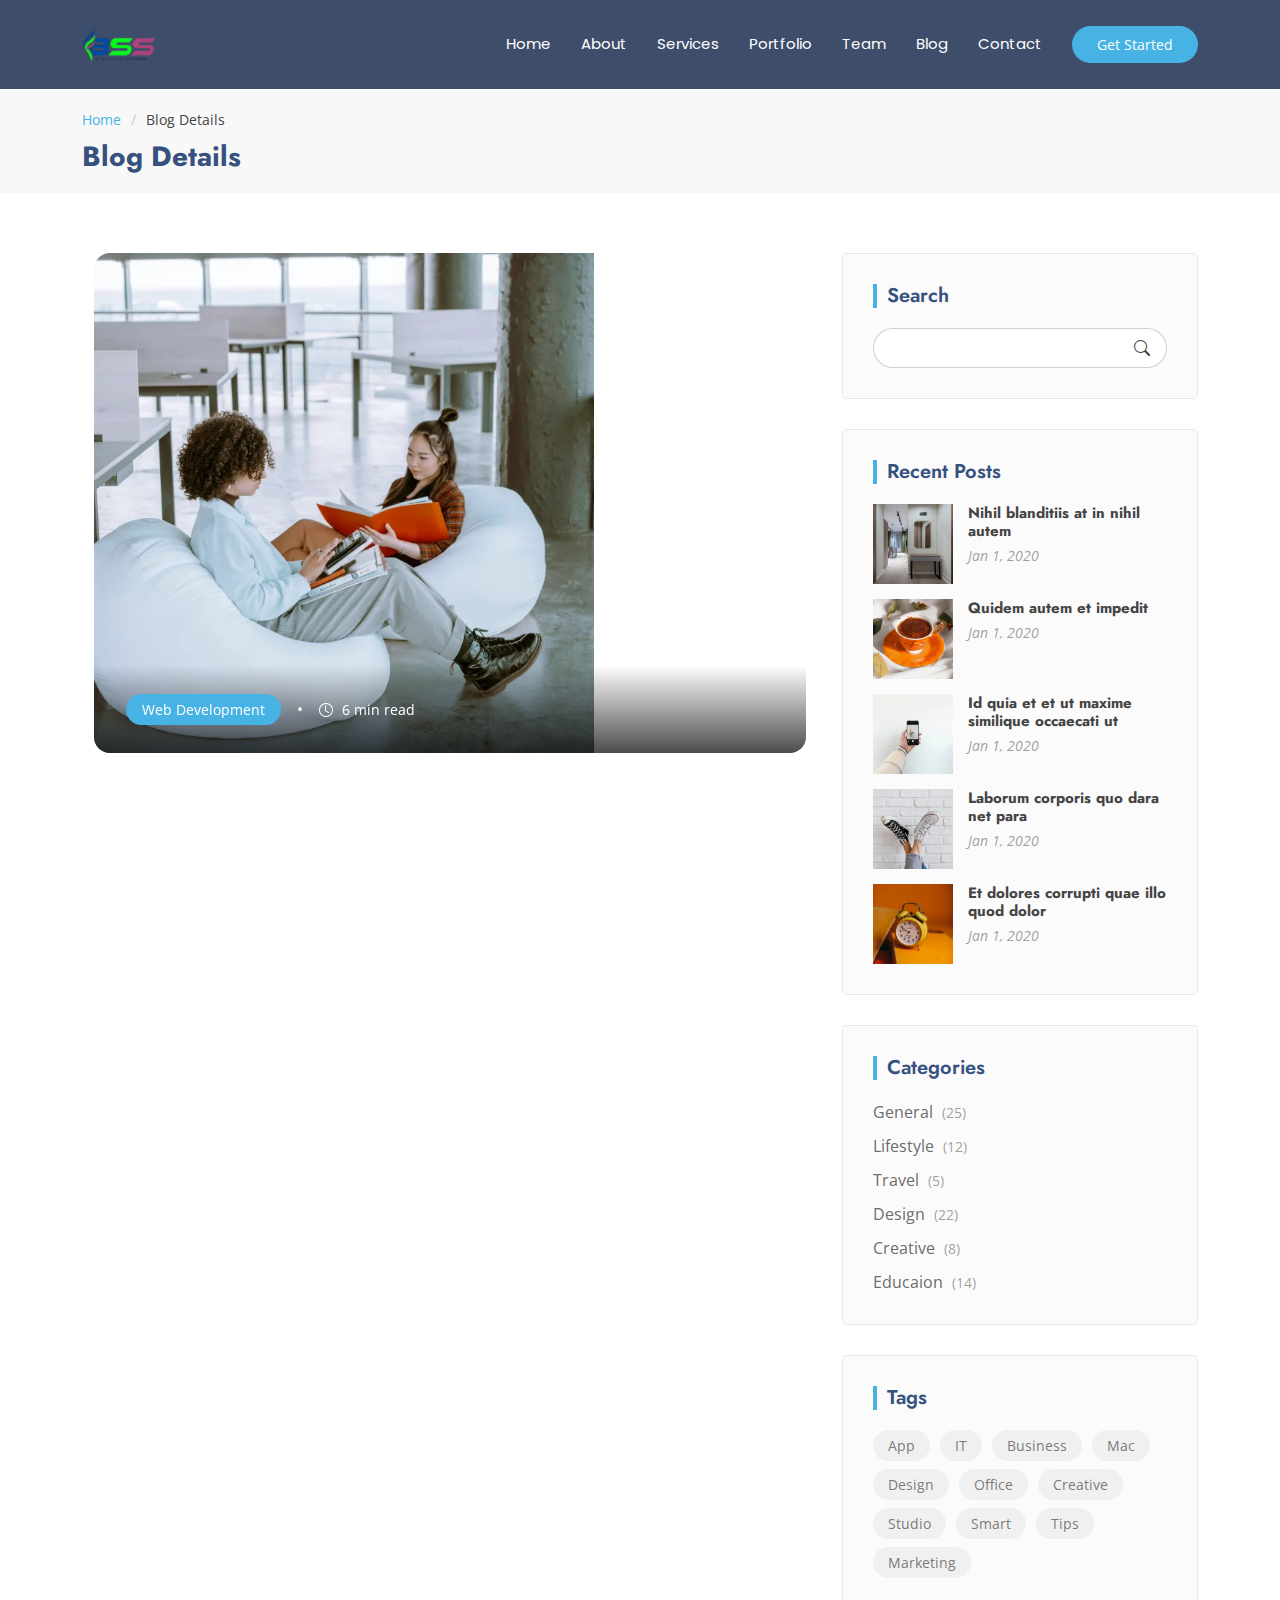
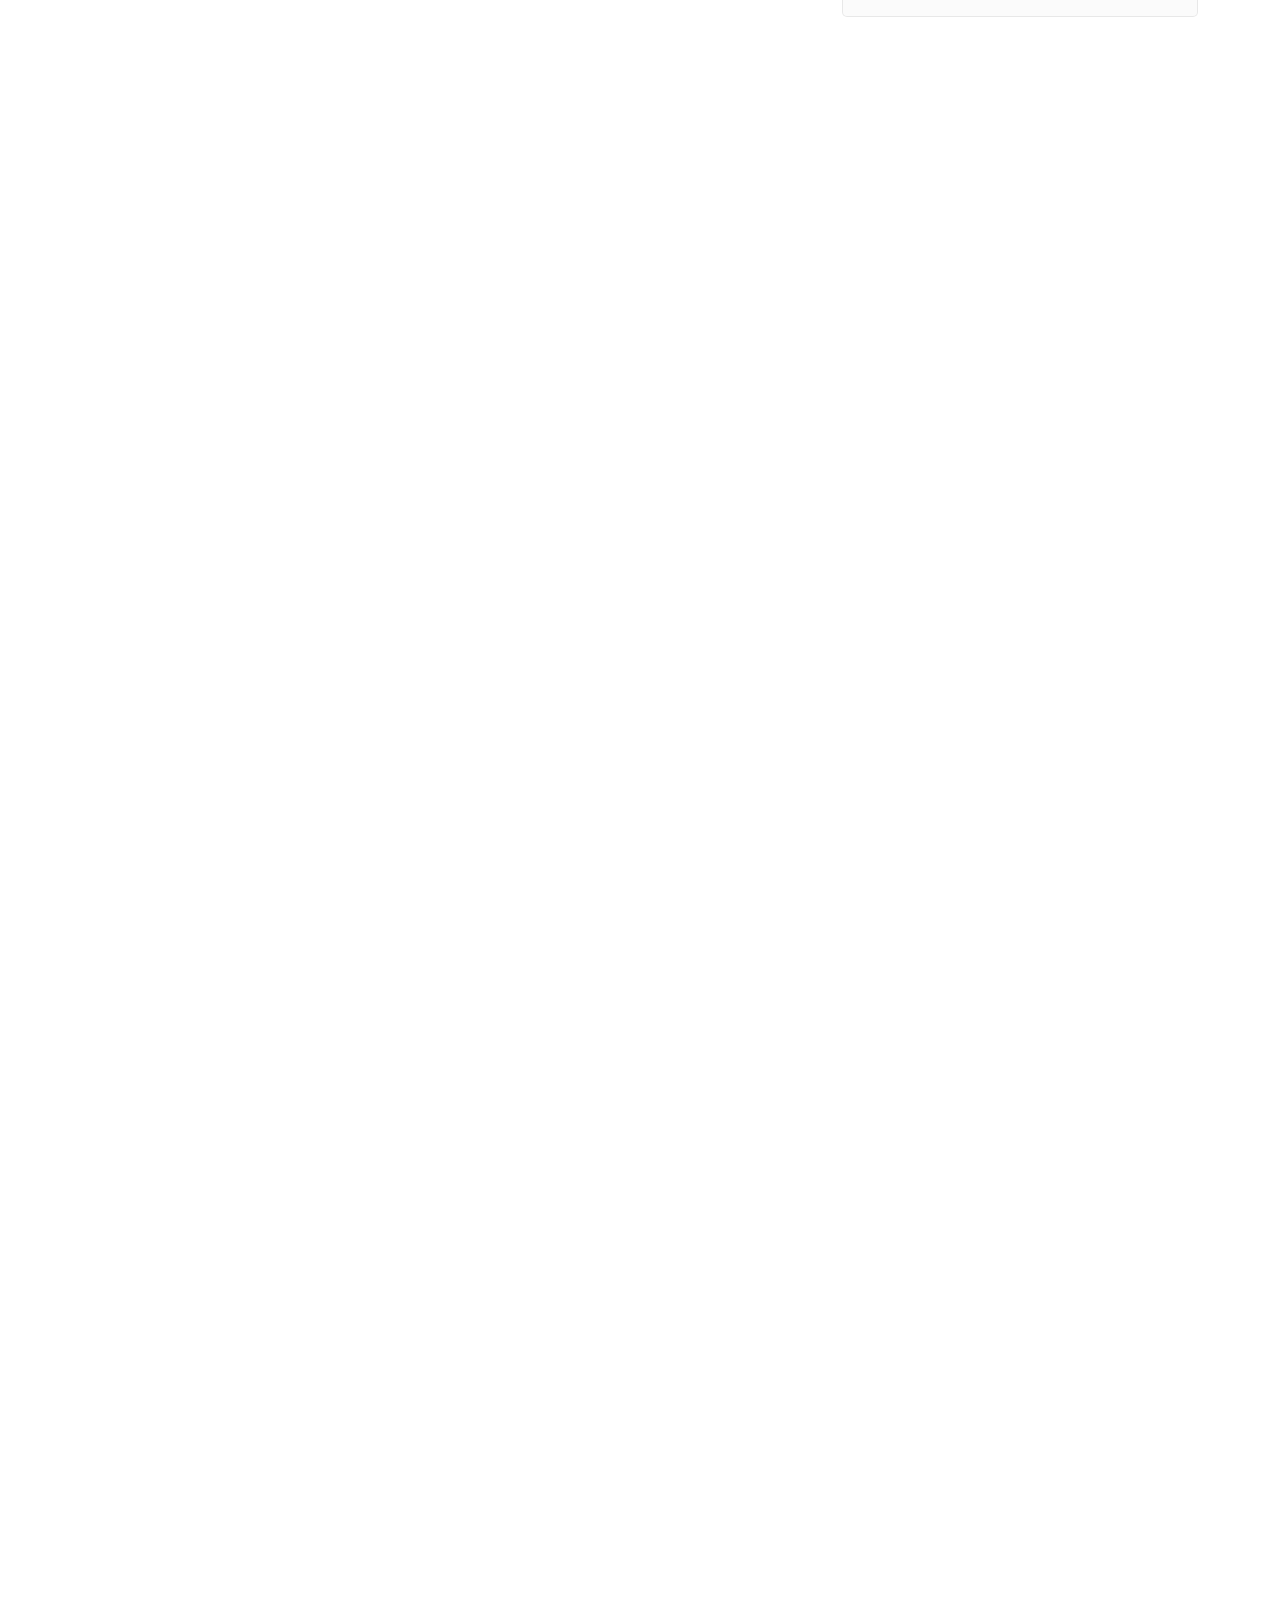
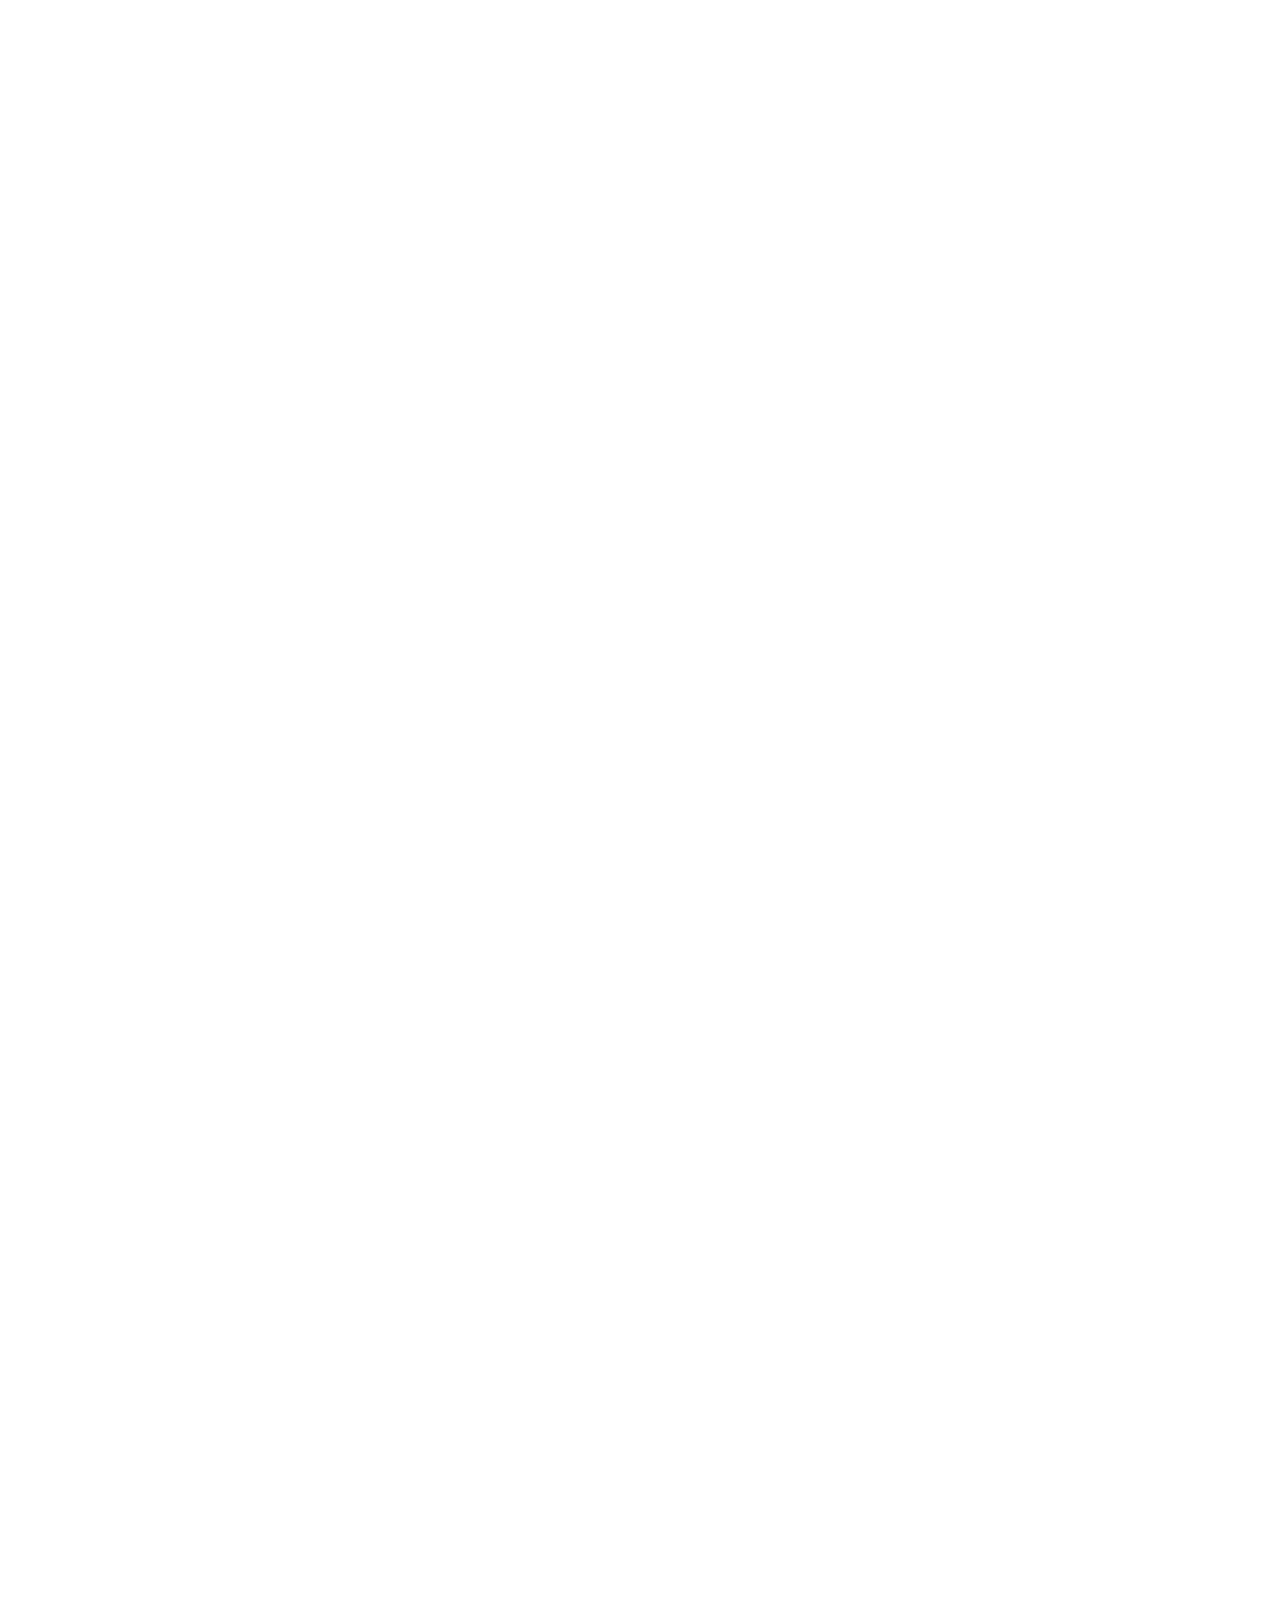
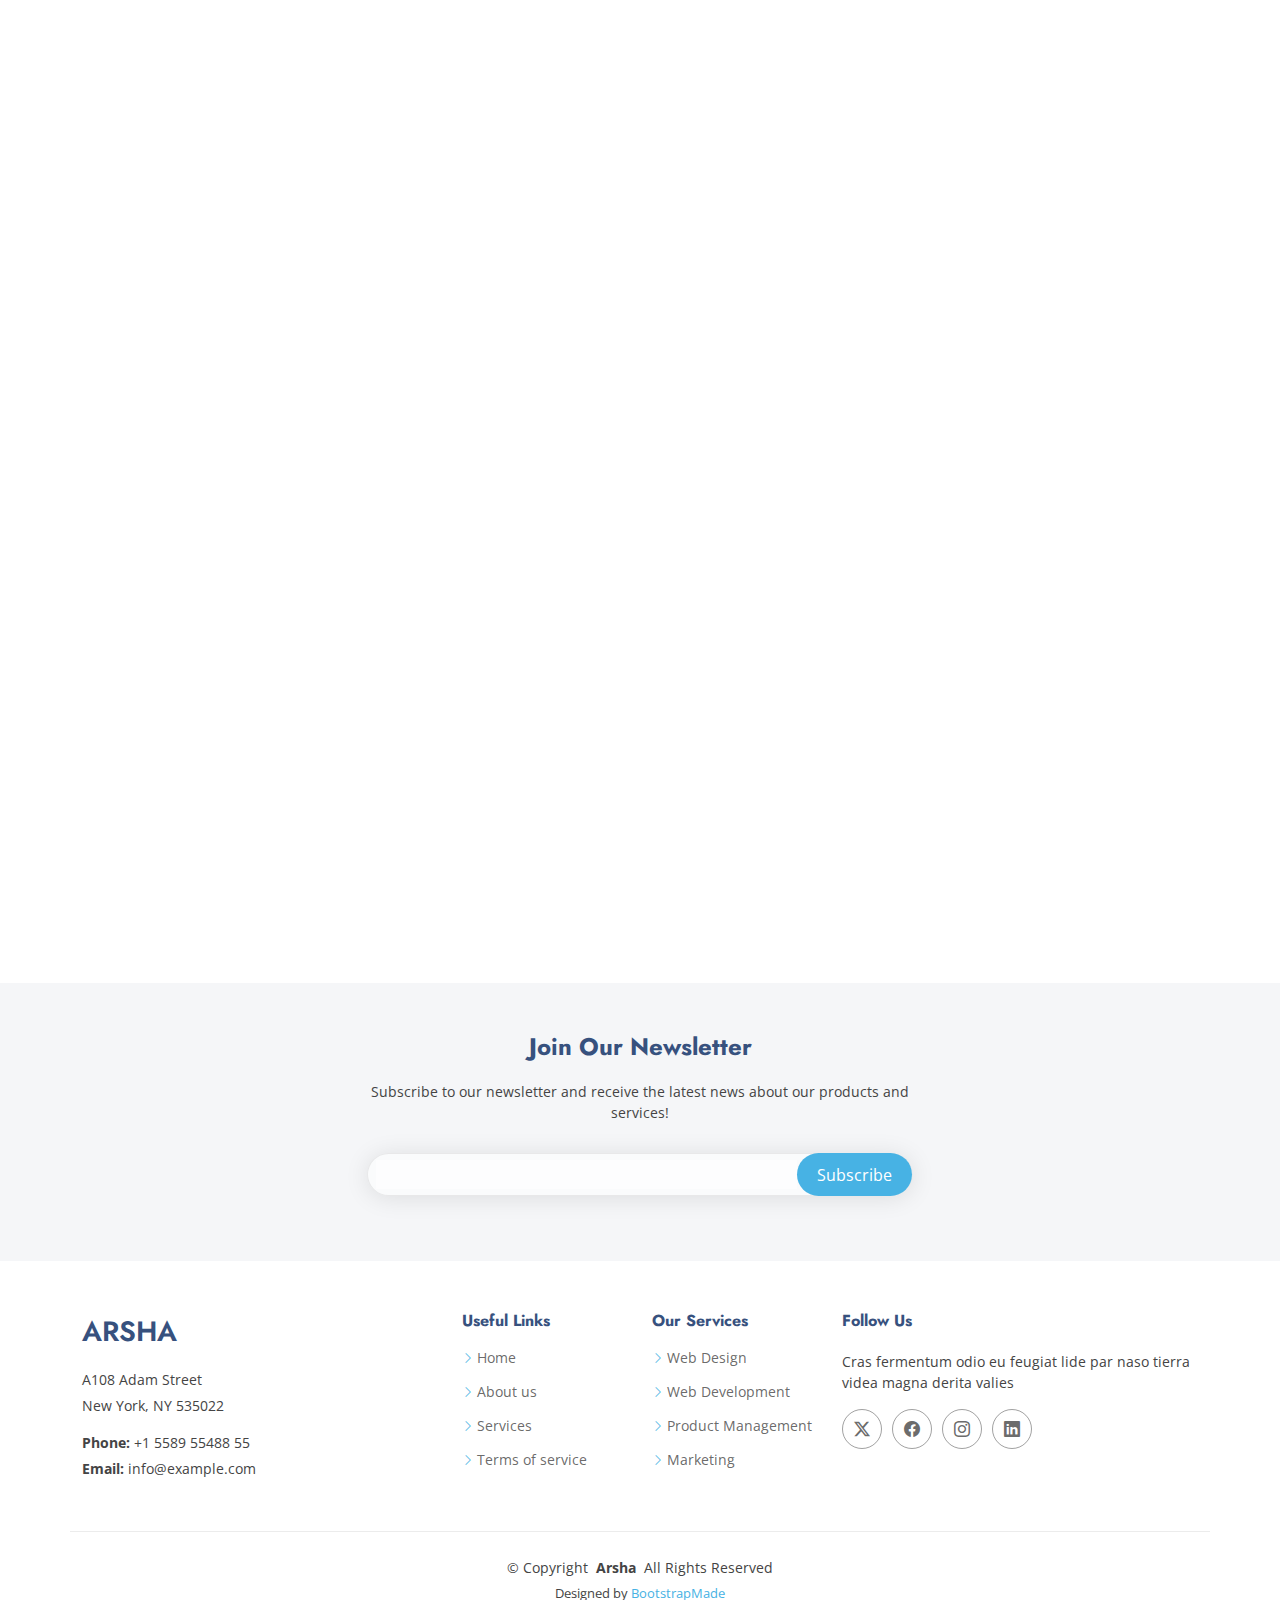
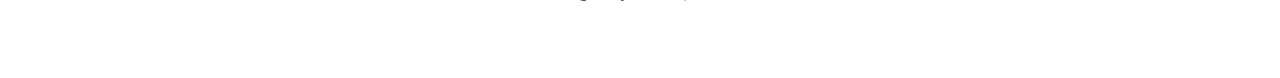
<file: blog-details.html>
<!DOCTYPE html>
<html lang="en">

<head>
  <meta charset="utf-8">
  <meta content="width=device-width, initial-scale=1.0" name="viewport">
  <title>Blog Details - BSS</title>
  <meta name="description" content="">
  <meta name="keywords" content="">

  <!-- Favicons -->
  <link href="assets/img/BSS_Logo.png" rel="icon">
  <link href="assets/img/BSS_Logo.png" rel="apple-touch-icon">

  <!-- Fonts -->
  <link href="https://fonts.googleapis.com" rel="preconnect">
  <link href="https://fonts.gstatic.com" rel="preconnect" crossorigin>
  <link href="https://fonts.googleapis.com/css2?family=Open+Sans:ital,wght@0,300;0,400;0,500;0,600;0,700;0,800;1,300;1,400;1,500;1,600;1,700;1,800&family=Poppins:ital,wght@0,100;0,200;0,300;0,400;0,500;0,600;0,700;0,800;0,900;1,100;1,200;1,300;1,400;1,500;1,600;1,700;1,800;1,900&family=Jost:ital,wght@0,100;0,200;0,300;0,400;0,500;0,600;0,700;0,800;0,900;1,100;1,200;1,300;1,400;1,500;1,600;1,700;1,800;1,900&display=swap" rel="stylesheet">

  <!-- Vendor CSS Files -->
  <link href="assets/vendor/bootstrap/css/bootstrap.min.css" rel="stylesheet">
  <link href="assets/vendor/bootstrap-icons/bootstrap-icons.css" rel="stylesheet">
  <link href="assets/vendor/aos/aos.css" rel="stylesheet">
  <link href="assets/vendor/glightbox/css/glightbox.min.css" rel="stylesheet">
  <link href="assets/vendor/swiper/swiper-bundle.min.css" rel="stylesheet">

  <!-- Main CSS File -->
  <link href="assets/css/main.css" rel="stylesheet">
</head>

<body class="blog-details-page">

  <header id="header" class="header d-flex align-items-center sticky-top">
    <div class="container-fluid container-xl position-relative d-flex align-items-center">

      <a href="index.html" class="logo d-flex align-items-center me-auto">
        <!-- Uncomment the line below if you also wish to use an image logo -->
        <!-- <img src="assets/img/logo.webp" alt=""> -->
        <img src="assets/img/BSS_Logo.png" alt="BSS_Logo">
      </a>

      <nav id="navmenu" class="navmenu">
        <ul>
          <li><a href="index.html">Home</a></li>
          <li><a href="#about">About</a></li>
          <li><a href="#services">Services</a></li>
          <li><a href="#portfolio">Portfolio</a></li>
          <li><a href="#team">Team</a></li>
          <li><a href="blog.html">Blog</a></li>
          </li>
          <li><a href="#contact">Contact</a></li>
        </ul>
        <i class="mobile-nav-toggle d-xl-none bi bi-list"></i>
      </nav>

      <a class="btn-getstarted" href="#about">Get Started</a>

    </div>
  </header>

  <main class="main">

    <!-- Page Title -->
    <div class="page-title" data-aos="fade">
      <div class="container">
        <nav class="breadcrumbs">
          <ol>
            <li><a href="index.html">Home</a></li>
            <li class="current">Blog Details</li>
          </ol>
        </nav>
        <h1>Blog Details</h1>
      </div>
    </div><!-- End Page Title -->

    <div class="container">
      <div class="row">

        <div class="col-lg-8">

          <!-- Blog Details Section -->
          <section id="blog-details" class="blog-details section">
            <div class="container" data-aos="fade-up">

              <article class="article">

                <div class="hero-img" data-aos="zoom-in">
                  <img src="assets/img/blog/blog-post-3.webp" alt="Featured blog image" class="img-fluid" loading="lazy">
                  <div class="meta-overlay">
                    <div class="meta-categories">
                      <a href="#" class="category">Web Development</a>
                      <span class="divider">•</span>
                      <span class="reading-time"><i class="bi bi-clock"></i> 6 min read</span>
                    </div>
                  </div>
                </div>

                <div class="article-content" data-aos="fade-up" data-aos-delay="100">
                  <div class="content-header">
                    <h1 class="title">Modern Web Development: Best Practices and Future Trends for 2025</h1>

                    <div class="author-info">
                      <div class="author-details">
                        <img src="assets/img/person/person-f-8.webp" alt="Author" class="author-img">
                        <div class="info">
                          <h4>Michael Chen</h4>
                          <span class="role">Senior Web Developer</span>
                        </div>
                      </div>
                      <div class="post-meta">
                        <span class="date"><i class="bi bi-calendar3"></i> Mar 15, 2025</span>
                        <span class="divider">•</span>
                        <span class="comments"><i class="bi bi-chat-text"></i> 18 Comments</span>
                      </div>
                    </div>
                  </div>

                  <div class="content">
                    <p class="lead">
                      The landscape of web development continues to evolve at an unprecedented pace, bringing new technologies, frameworks, and methodologies that reshape how we build modern web applications.
                    </p>

                    <p>
                      As we delve into 2025, the web development ecosystem has transformed dramatically, introducing innovative approaches to building faster, more secure, and highly engaging web experiences. This comprehensive guide explores the latest trends and best practices that are defining the future of web development.
                    </p>

                    <div class="content-image right-aligned">
                      <img src="assets/img/blog/blog-hero-2.webp" class="img-fluid" alt="Modern web development tools" loading="lazy">
                      <figcaption>Modern development environments emphasize collaboration and efficiency</figcaption>
                    </div>

                    <h2>The Rise of Web Components</h2>
                    <p>
                      Web Components have become increasingly crucial in modern web development, offering a standardized way to create reusable custom elements. Key advantages include:
                    </p>
                    <ul>
                      <li>Enhanced code reusability across different frameworks</li>
                      <li>Better encapsulation of functionality</li>
                      <li>Improved maintenance and scalability</li>
                      <li>Framework-agnostic component development</li>
                    </ul>

                    <div class="highlight-box">
                      <h3>Key Trends in 2025</h3>
                      <ul class="trend-list">
                        <li>
                          <i class="bi bi-lightning-charge"></i>
                          <span>Edge Computing and Serverless Architecture</span>
                        </li>
                        <li>
                          <i class="bi bi-shield-check"></i>
                          <span>Enhanced Security Measures</span>
                        </li>
                        <li>
                          <i class="bi bi-phone"></i>
                          <span>Progressive Web Apps (PWAs)</span>
                        </li>
                      </ul>
                    </div>

                    <h2>Performance Optimization</h2>
                    <p>
                      Performance remains a critical factor in web development, with an increasing focus on Core Web Vitals and user experience metrics. Modern applications must be optimized for both speed and efficiency.
                    </p>

                    <blockquote>
                      <p>
                        "The future of web development lies not just in writing code, but in creating seamless, accessible, and performant experiences that work for everyone, everywhere."
                      </p>
                      <cite>Emily Thompson, Web Performance Architect</cite>
                    </blockquote>

                    <div class="content-grid">
                      <div class="row g-4">
                        <div class="col-md-6">
                          <div class="info-card">
                            <i class="bi bi-speedometer2"></i>
                            <h4>Performance Metrics</h4>
                            <p>Focus on Core Web Vitals and user-centric performance metrics for better search rankings and user experience.</p>
                          </div>
                        </div>
                        <div class="col-md-6">
                          <div class="info-card">
                            <i class="bi bi-universal-access"></i>
                            <h4>Accessibility</h4>
                            <p>Implementing WCAG guidelines and ensuring web applications are accessible to all users across different devices.</p>
                          </div>
                        </div>
                      </div>
                    </div>

                    <h2>Looking Forward</h2>
                    <p>
                      As we continue through 2025, web development practices will further evolve, embracing new technologies while maintaining a strong foundation in performance, accessibility, and user experience. Staying updated with these trends and best practices is crucial for developers looking to build modern, scalable web applications.
                    </p>
                  </div>

                  <div class="meta-bottom">
                    <div class="tags-section">
                      <h4>Related Topics</h4>
                      <div class="tags">
                        <a href="#" class="tag">Web Development</a>
                        <a href="#" class="tag">Performance</a>
                        <a href="#" class="tag">Best Practices</a>
                        <a href="#" class="tag">Trends</a>
                        <a href="#" class="tag">2025</a>
                      </div>
                    </div>

                    <div class="share-section">
                      <h4>Share Article</h4>
                      <div class="social-links">
                        <a href="#" class="twitter"><i class="bi bi-twitter-x"></i></a>
                        <a href="#" class="facebook"><i class="bi bi-facebook"></i></a>
                        <a href="#" class="linkedin"><i class="bi bi-linkedin"></i></a>
                        <a href="#" class="copy-link" title="Copy Link"><i class="bi bi-link-45deg"></i></a>
                      </div>
                    </div>
                  </div>
                </div>

              </article>

            </div>
          </section><!-- /Blog Details Section -->

          <!-- Blog Comments Section -->
          <section id="blog-comments" class="blog-comments section">

            <div class="container" data-aos="fade-up" data-aos-delay="100">

              <div class="blog-comments-4">
                <div class="comments-header">
                  <h3 class="title">Community Feedback</h3>
                  <div class="comments-stats">
                    <span class="count">12</span>
                    <span class="label">Comments</span>
                  </div>
                </div>

                <div class="comments-container">
                  <!-- Comment #1 -->
                  <div class="comment-thread">
                    <div class="comment-box">
                      <div class="comment-wrapper">
                        <div class="avatar-wrapper">
                          <img src="assets/img/person/person-f-9.webp" alt="Avatar" loading="lazy">
                          <span class="status-indicator"></span>
                        </div>

                        <div class="comment-content">
                          <div class="comment-header">
                            <div class="user-info">
                              <h4>Thomas Anderson</h4>
                              <span class="time-badge">
                                <i class="bi bi-clock"></i>
                                2 hours ago
                              </span>
                            </div>
                            <div class="engagement">
                              <span class="likes">
                                <i class="bi bi-heart"></i>
                                24
                              </span>
                            </div>
                          </div>

                          <div class="comment-body">
                            <p>Nullam ac urna eu felis dapibus condimentum sit amet a augue. Sed non neque elit. Sed ut imperdiet nisi. Proin condimentum fermentum nunc.</p>
                          </div>

                          <div class="comment-actions">
                            <button class="action-btn like-btn" aria-label="Like comment">
                              <i class="bi bi-heart"></i>
                              <span>Like</span>
                            </button>
                            <button class="action-btn reply-btn" aria-label="Reply to comment">
                              <i class="bi bi-chat"></i>
                              <span>Reply</span>
                            </button>
                            <button class="action-btn share-btn" aria-label="Share comment">
                              <i class="bi bi-share"></i>
                              <span>Share</span>
                            </button>
                          </div>
                        </div>
                      </div>
                    </div>

                    <!-- Replies Container -->
                    <div class="replies-container">
                      <!-- Reply #1 -->
                      <div class="comment-box reply">
                        <div class="comment-wrapper">
                          <div class="avatar-wrapper">
                            <img src="assets/img/person/person-m-9.webp" alt="Avatar" loading="lazy">
                            <span class="status-indicator"></span>
                          </div>

                          <div class="comment-content">
                            <div class="comment-header">
                              <div class="user-info">
                                <h4>Maria Rodriguez</h4>
                                <span class="time-badge">
                                  <i class="bi bi-clock"></i>
                                  1 hour ago
                                </span>
                              </div>
                              <div class="engagement">
                                <span class="likes">
                                  <i class="bi bi-heart"></i>
                                  8
                                </span>
                              </div>
                            </div>

                            <div class="comment-body">
                              <p>Vivamus elementum semper nisi. Aenean vulputate eleifend tellus. Aenean leo ligula, porttitor eu, consequat vitae.</p>
                            </div>

                            <div class="comment-actions">
                              <button class="action-btn like-btn" aria-label="Like comment">
                                <i class="bi bi-heart"></i>
                                <span>Like</span>
                              </button>
                              <button class="action-btn reply-btn" aria-label="Reply to comment">
                                <i class="bi bi-chat"></i>
                                <span>Reply</span>
                              </button>
                              <button class="action-btn share-btn" aria-label="Share comment">
                                <i class="bi bi-share"></i>
                                <span>Share</span>
                              </button>
                            </div>
                          </div>
                        </div>
                      </div>

                      <!-- Reply #2 -->
                      <div class="comment-box reply">
                        <div class="comment-wrapper">
                          <div class="avatar-wrapper">
                            <img src="assets/img/person/person-f-9.webp" alt="Avatar" loading="lazy">
                            <span class="status-indicator"></span>
                          </div>

                          <div class="comment-content">
                            <div class="comment-header">
                              <div class="user-info">
                                <h4>Alex Chen</h4>
                                <span class="time-badge">
                                  <i class="bi bi-clock"></i>
                                  30 minutes ago
                                </span>
                              </div>
                              <div class="engagement">
                                <span class="likes">
                                  <i class="bi bi-heart"></i>
                                  5
                                </span>
                              </div>
                            </div>

                            <div class="comment-body">
                              <p>Cras dapibus. Vivamus elementum semper nisi. Aenean vulputate eleifend tellus.</p>
                            </div>

                            <div class="comment-actions">
                              <button class="action-btn like-btn" aria-label="Like comment">
                                <i class="bi bi-heart"></i>
                                <span>Like</span>
                              </button>
                              <button class="action-btn reply-btn" aria-label="Reply to comment">
                                <i class="bi bi-chat"></i>
                                <span>Reply</span>
                              </button>
                              <button class="action-btn share-btn" aria-label="Share comment">
                                <i class="bi bi-share"></i>
                                <span>Share</span>
                              </button>
                            </div>
                          </div>
                        </div>
                      </div>
                    </div>
                  </div>

                  <!-- Comment #2 -->
                  <div class="comment-thread">
                    <div class="comment-box">
                      <div class="comment-wrapper">
                        <div class="avatar-wrapper">
                          <img src="assets/img/person/person-f-7.webp" alt="Avatar" loading="lazy">
                          <span class="status-indicator"></span>
                        </div>

                        <div class="comment-content">
                          <div class="comment-header">
                            <div class="user-info">
                              <h4>Emily Watson</h4>
                              <span class="time-badge">
                                <i class="bi bi-clock"></i>
                                3 hours ago
                              </span>
                            </div>
                            <div class="engagement">
                              <span class="likes">
                                <i class="bi bi-heart"></i>
                                15
                              </span>
                            </div>
                          </div>

                          <div class="comment-body">
                            <p>Maecenas tempus, tellus eget condimentum rhoncus, sem quam semper libero, sit amet adipiscing sem neque sed ipsum.</p>
                          </div>

                          <div class="comment-actions">
                            <button class="action-btn like-btn" aria-label="Like comment">
                              <i class="bi bi-heart"></i>
                              <span>Like</span>
                            </button>
                            <button class="action-btn reply-btn" aria-label="Reply to comment">
                              <i class="bi bi-chat"></i>
                              <span>Reply</span>
                            </button>
                            <button class="action-btn share-btn" aria-label="Share comment">
                              <i class="bi bi-share"></i>
                              <span>Share</span>
                            </button>
                          </div>
                        </div>
                      </div>
                    </div>
                  </div>
                </div>
              </div>

            </div>

          </section><!-- /Blog Comments Section -->

          <!-- Blog Comment Form Section -->
          <section id="blog-comment-form" class="blog-comment-form section">

            <div class="container" data-aos="fade-up" data-aos-delay="100">

              <form method="post" role="form">

                <div class="form-header">
                  <h3>Leave a Comment</h3>
                  <p>Your email address will not be published. Required fields are marked *</p>
                </div>

                <div class="row gy-3">
                  <div class="col-md-6">
                    <div class="input-group">
                      <label for="name">Full Name *</label>
                      <input type="text" name="name" id="name" placeholder="Enter your full name" required="">
                      <span class="error-text">Please enter your name</span>
                    </div>
                  </div>

                  <div class="col-md-6">
                    <div class="input-group">
                      <label for="email">Email Address *</label>
                      <input type="email" name="email" id="email" placeholder="Enter your email address" required="">
                      <span class="error-text">Please enter a valid email address</span>
                    </div>
                  </div>

                  <div class="col-12">
                    <div class="input-group">
                      <label for="website">Website</label>
                      <input type="url" name="website" id="website" placeholder="Your website (optional)">
                    </div>
                  </div>

                  <div class="col-12">
                    <div class="input-group">
                      <label for="comment">Your Comment *</label>
                      <textarea name="comment" id="comment" rows="5" placeholder="Write your thoughts here..." required=""></textarea>
                      <span class="error-text">Please enter your comment</span>
                    </div>
                  </div>

                  <div class="col-12 text-center">
                    <button type="submit">Post Comment</button>
                  </div>
                </div>

              </form>

            </div>

          </section><!-- /Blog Comment Form Section -->

        </div>

        <div class="col-lg-4 sidebar">

          <div class="widgets-container" data-aos="fade-up" data-aos-delay="200">

            <!-- Search Widget -->
            <div class="search-widget widget-item">

              <h3 class="widget-title">Search</h3>
              <form action="">
                <input type="text">
                <button type="submit" title="Search"><i class="bi bi-search"></i></button>
              </form>

            </div><!--/Search Widget -->

            <!-- Recent Posts Widget -->
            <div class="recent-posts-widget widget-item">

              <h3 class="widget-title">Recent Posts</h3>

              <div class="post-item">
                <img src="assets/img/blog/blog-post-square-1.webp" alt="" class="flex-shrink-0">
                <div>
                  <h4><a href="blog-details.html">Nihil blanditiis at in nihil autem</a></h4>
                  <time datetime="2020-01-01">Jan 1, 2020</time>
                </div>
              </div><!-- End recent post item-->

              <div class="post-item">
                <img src="assets/img/blog/blog-post-square-2.webp" alt="" class="flex-shrink-0">
                <div>
                  <h4><a href="blog-details.html">Quidem autem et impedit</a></h4>
                  <time datetime="2020-01-01">Jan 1, 2020</time>
                </div>
              </div><!-- End recent post item-->

              <div class="post-item">
                <img src="assets/img/blog/blog-post-square-3.webp" alt="" class="flex-shrink-0">
                <div>
                  <h4><a href="blog-details.html">Id quia et et ut maxime similique occaecati ut</a></h4>
                  <time datetime="2020-01-01">Jan 1, 2020</time>
                </div>
              </div><!-- End recent post item-->

              <div class="post-item">
                <img src="assets/img/blog/blog-post-square-4.webp" alt="" class="flex-shrink-0">
                <div>
                  <h4><a href="blog-details.html">Laborum corporis quo dara net para</a></h4>
                  <time datetime="2020-01-01">Jan 1, 2020</time>
                </div>
              </div><!-- End recent post item-->

              <div class="post-item">
                <img src="assets/img/blog/blog-post-square-5.webp" alt="" class="flex-shrink-0">
                <div>
                  <h4><a href="blog-details.html">Et dolores corrupti quae illo quod dolor</a></h4>
                  <time datetime="2020-01-01">Jan 1, 2020</time>
                </div>
              </div><!-- End recent post item-->

            </div><!--/Recent Posts Widget -->

            <!-- Categories Widget -->
            <div class="categories-widget widget-item">

              <h3 class="widget-title">Categories</h3>
              <ul class="mt-3">
                <li><a href="#">General <span>(25)</span></a></li>
                <li><a href="#">Lifestyle <span>(12)</span></a></li>
                <li><a href="#">Travel <span>(5)</span></a></li>
                <li><a href="#">Design <span>(22)</span></a></li>
                <li><a href="#">Creative <span>(8)</span></a></li>
                <li><a href="#">Educaion <span>(14)</span></a></li>
              </ul>

            </div><!--/Categories Widget -->

            <!-- Tags Widget -->
            <div class="tags-widget widget-item">

              <h3 class="widget-title">Tags</h3>
              <ul>
                <li><a href="#">App</a></li>
                <li><a href="#">IT</a></li>
                <li><a href="#">Business</a></li>
                <li><a href="#">Mac</a></li>
                <li><a href="#">Design</a></li>
                <li><a href="#">Office</a></li>
                <li><a href="#">Creative</a></li>
                <li><a href="#">Studio</a></li>
                <li><a href="#">Smart</a></li>
                <li><a href="#">Tips</a></li>
                <li><a href="#">Marketing</a></li>
              </ul>

            </div><!--/Tags Widget -->

          </div>

        </div>

      </div>
    </div>

  </main>

  <footer id="footer" class="footer">

    <div class="footer-newsletter">
      <div class="container">
        <div class="row justify-content-center text-center">
          <div class="col-lg-6">
            <h4>Join Our Newsletter</h4>
            <p>Subscribe to our newsletter and receive the latest news about our products and services!</p>
            <form action="forms/newsletter.php" method="post" class="php-email-form">
              <div class="newsletter-form"><input type="email" name="email"><input type="submit" value="Subscribe"></div>
              <div class="loading">Loading</div>
              <div class="error-message"></div>
              <div class="sent-message">Your subscription request has been sent. Thank you!</div>
            </form>
          </div>
        </div>
      </div>
    </div>

    <div class="container footer-top">
      <div class="row gy-4">
        <div class="col-lg-4 col-md-6 footer-about">
          <a href="index.html" class="d-flex align-items-center">
            <span class="sitename">Arsha</span>
          </a>
          <div class="footer-contact pt-3">
            <p>A108 Adam Street</p>
            <p>New York, NY 535022</p>
            <p class="mt-3"><strong>Phone:</strong> <span>+1 5589 55488 55</span></p>
            <p><strong>Email:</strong> <span>info@example.com</span></p>
          </div>
        </div>

        <div class="col-lg-2 col-md-3 footer-links">
          <h4>Useful Links</h4>
          <ul>
            <li><i class="bi bi-chevron-right"></i> <a href="#">Home</a></li>
            <li><i class="bi bi-chevron-right"></i> <a href="#">About us</a></li>
            <li><i class="bi bi-chevron-right"></i> <a href="#">Services</a></li>
            <li><i class="bi bi-chevron-right"></i> <a href="#">Terms of service</a></li>
          </ul>
        </div>

        <div class="col-lg-2 col-md-3 footer-links">
          <h4>Our Services</h4>
          <ul>
            <li><i class="bi bi-chevron-right"></i> <a href="#">Web Design</a></li>
            <li><i class="bi bi-chevron-right"></i> <a href="#">Web Development</a></li>
            <li><i class="bi bi-chevron-right"></i> <a href="#">Product Management</a></li>
            <li><i class="bi bi-chevron-right"></i> <a href="#">Marketing</a></li>
          </ul>
        </div>

        <div class="col-lg-4 col-md-12">
          <h4>Follow Us</h4>
          <p>Cras fermentum odio eu feugiat lide par naso tierra videa magna derita valies</p>
          <div class="social-links d-flex">
            <a href=""><i class="bi bi-twitter-x"></i></a>
            <a href=""><i class="bi bi-facebook"></i></a>
            <a href=""><i class="bi bi-instagram"></i></a>
            <a href=""><i class="bi bi-linkedin"></i></a>
          </div>
        </div>

      </div>
    </div>

    <div class="container copyright text-center mt-4">
      <p>© <span>Copyright</span> <strong class="px-1 sitename">Arsha</strong> <span>All Rights Reserved</span></p>
      <div class="credits">
        <!-- All the links in the footer should remain intact. -->
        <!-- You can delete the links only if you've purchased the pro version. -->
        <!-- Licensing information: https://bootstrapmade.com/license/ -->
        <!-- Purchase the pro version with working PHP/AJAX contact form: [buy-url] -->
        Designed by <a href="https://bootstrapmade.com/">BootstrapMade</a>
      </div>
    </div>

  </footer>

  <!-- Scroll Top -->
  <a href="#" id="scroll-top" class="scroll-top d-flex align-items-center justify-content-center"><i class="bi bi-arrow-up-short"></i></a>

  <!-- Preloader -->
  <div id="preloader"></div>

  <!-- Vendor JS Files -->
  <script src="assets/vendor/bootstrap/js/bootstrap.bundle.min.js"></script>
  <script src="assets/vendor/php-email-form/validate.js"></script>
  <script src="assets/vendor/aos/aos.js"></script>
  <script src="assets/vendor/glightbox/js/glightbox.min.js"></script>
  <script src="assets/vendor/swiper/swiper-bundle.min.js"></script>
  <script src="assets/vendor/waypoints/noframework.waypoints.js"></script>
  <script src="assets/vendor/imagesloaded/imagesloaded.pkgd.min.js"></script>
  <script src="assets/vendor/isotope-layout/isotope.pkgd.min.js"></script>

  <!-- Main JS File -->
  <script src="assets/js/main.js"></script>

</body>

</html>
</file>
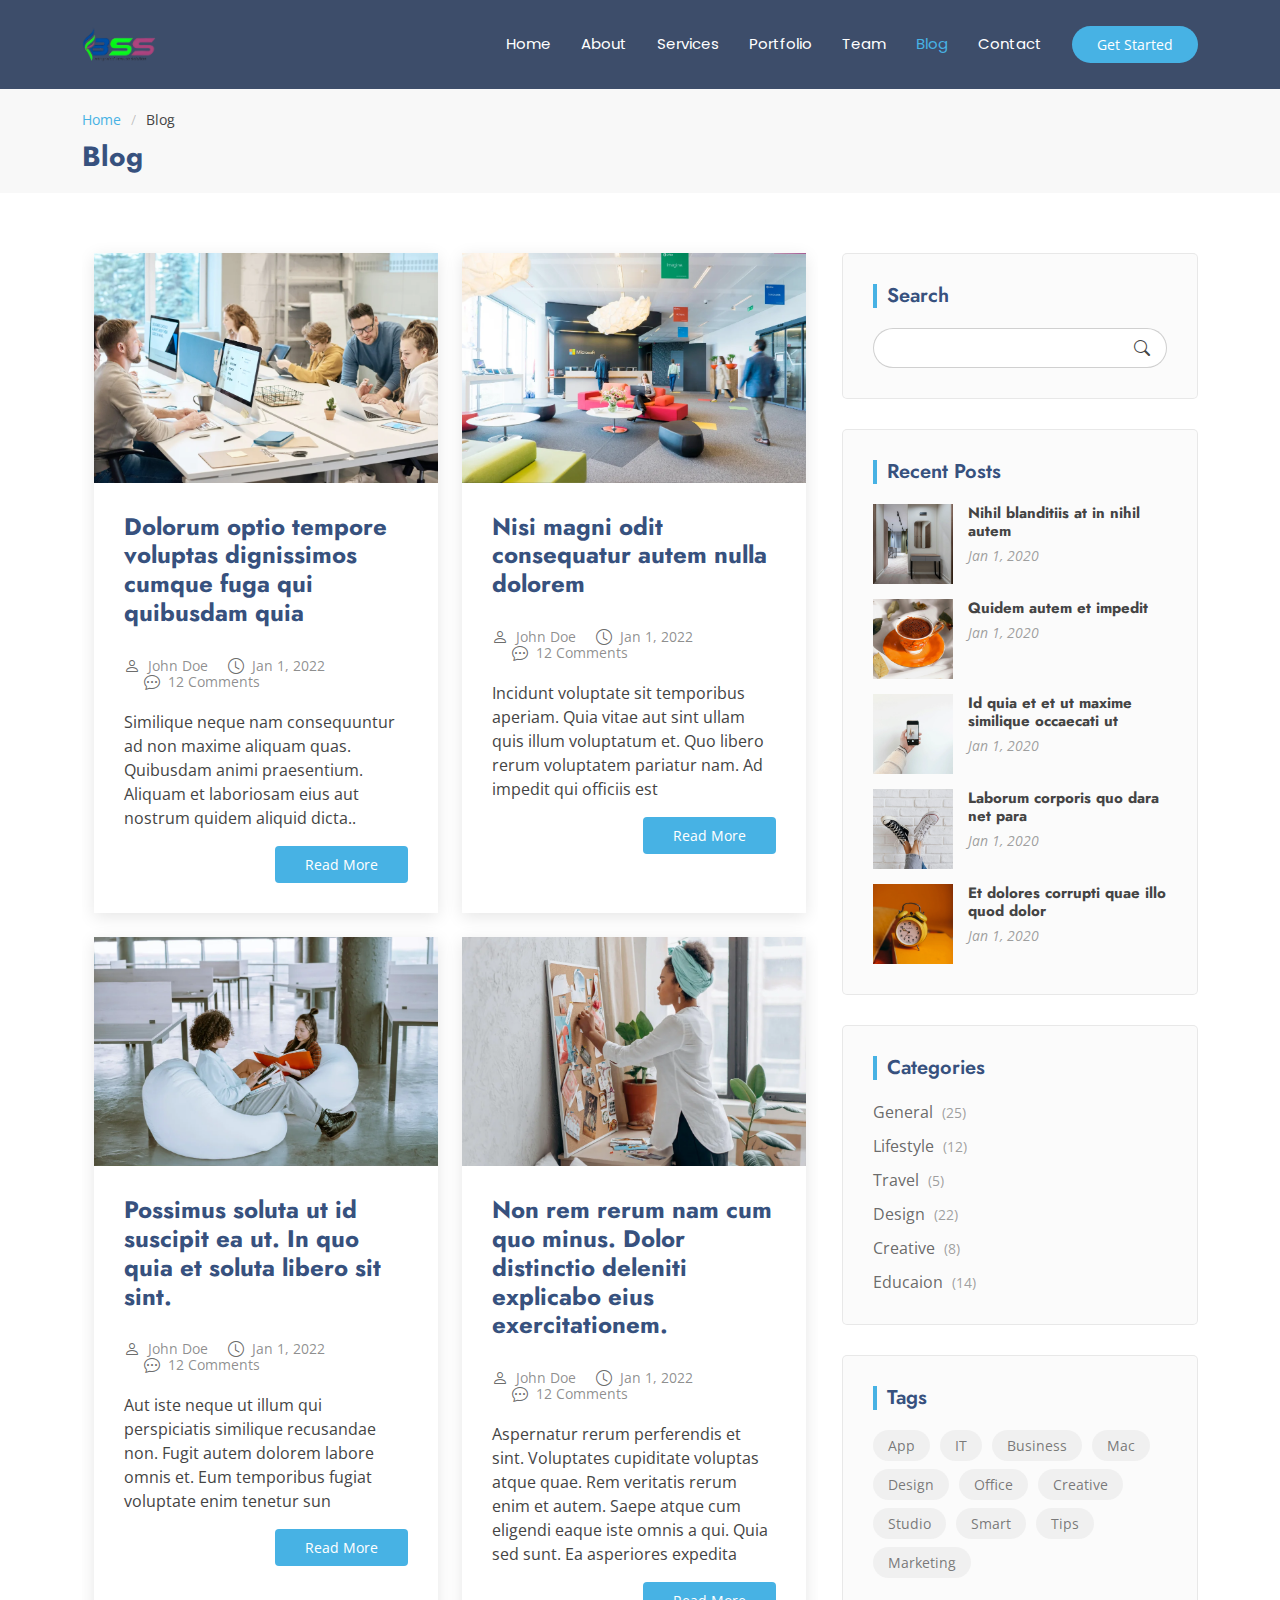
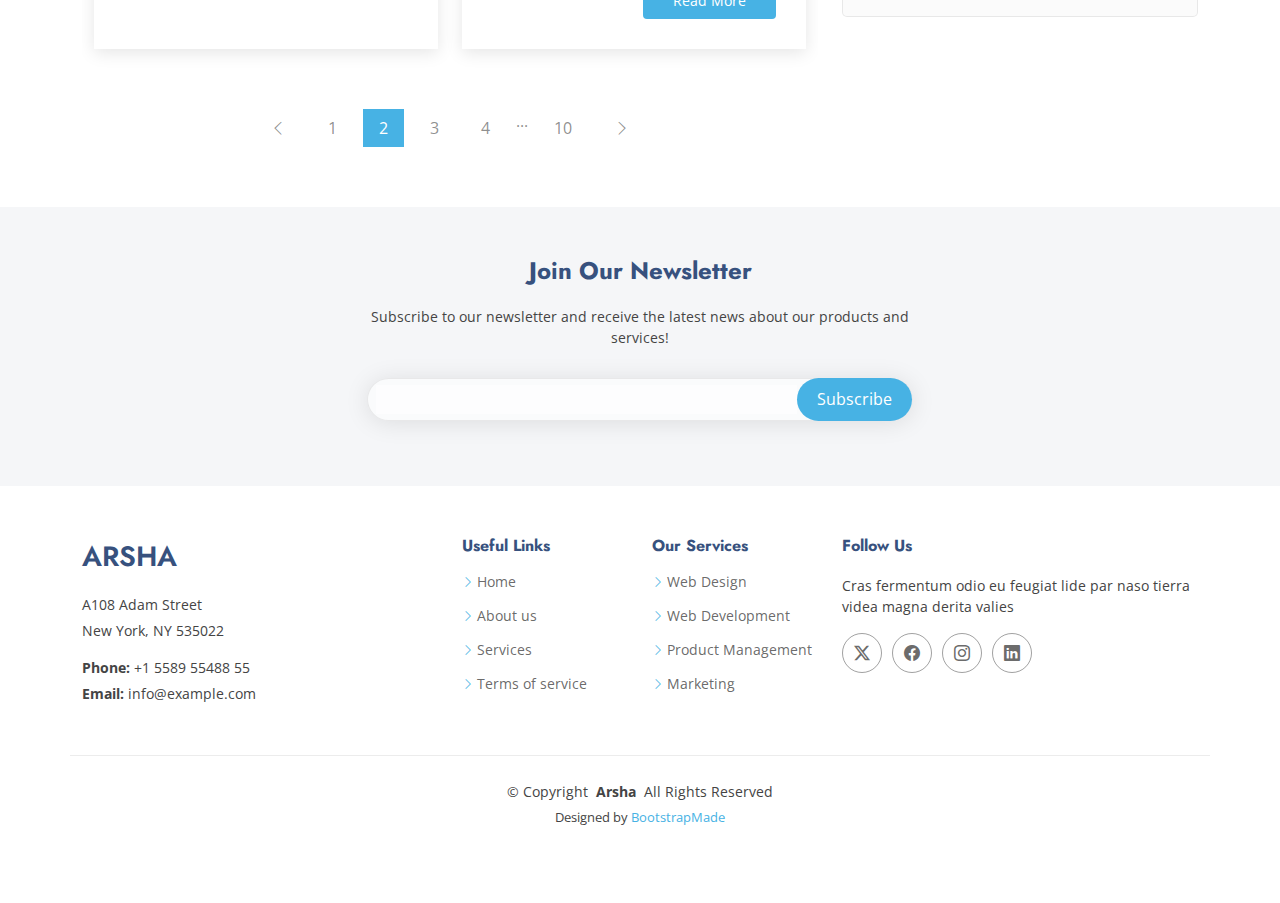
<file: blog.html>
<!DOCTYPE html>
<html lang="en">

<head>
  <meta charset="utf-8">
  <meta content="width=device-width, initial-scale=1.0" name="viewport">
  <title>Blog - BSS</title>
  <meta name="description" content="">
  <meta name="keywords" content="">

  <!-- Favicons -->
  <link href="assets/img/BSS_Logo.png" rel="icon">
  <link href="assets/img/BSS_Logo.png" rel="apple-touch-icon">

  <!-- Fonts -->
  <link href="https://fonts.googleapis.com" rel="preconnect">
  <link href="https://fonts.gstatic.com" rel="preconnect" crossorigin>
  <link href="https://fonts.googleapis.com/css2?family=Open+Sans:ital,wght@0,300;0,400;0,500;0,600;0,700;0,800;1,300;1,400;1,500;1,600;1,700;1,800&family=Poppins:ital,wght@0,100;0,200;0,300;0,400;0,500;0,600;0,700;0,800;0,900;1,100;1,200;1,300;1,400;1,500;1,600;1,700;1,800;1,900&family=Jost:ital,wght@0,100;0,200;0,300;0,400;0,500;0,600;0,700;0,800;0,900;1,100;1,200;1,300;1,400;1,500;1,600;1,700;1,800;1,900&display=swap" rel="stylesheet">

  <!-- Vendor CSS Files -->
  <link href="assets/vendor/bootstrap/css/bootstrap.min.css" rel="stylesheet">
  <link href="assets/vendor/bootstrap-icons/bootstrap-icons.css" rel="stylesheet">
  <link href="assets/vendor/aos/aos.css" rel="stylesheet">
  <link href="assets/vendor/glightbox/css/glightbox.min.css" rel="stylesheet">
  <link href="assets/vendor/swiper/swiper-bundle.min.css" rel="stylesheet">

  <!-- Main CSS File -->
  <link href="assets/css/main.css" rel="stylesheet">
</head>

<body class="blog-page">

  <header id="header" class="header d-flex align-items-center sticky-top">
    <div class="container-fluid container-xl position-relative d-flex align-items-center">

      <a href="index.html" class="logo d-flex align-items-center me-auto">
        <!-- Uncomment the line below if you also wish to use an image logo -->
        <!-- <img src="assets/img/logo.webp" alt=""> -->
        <img src="assets/img/BSS_Logo.png" alt="BSS_Logo">
      </a>

      <nav id="navmenu" class="navmenu">
        <ul>
          <li><a href="#hero">Home</a></li>
          <li><a href="#about">About</a></li>
          <li><a href="#services">Services</a></li>
          <li><a href="#portfolio">Portfolio</a></li>
          <li><a href="#team">Team</a></li>
          <li><a href="blog.html" class="active">Blog</a></li>
          </li>
          <li><a href="#contact">Contact</a></li>
        </ul>
        <i class="mobile-nav-toggle d-xl-none bi bi-list"></i>
      </nav>

      <a class="btn-getstarted" href="#about">Get Started</a>

    </div>
  </header>

  <main class="main">

    <!-- Page Title -->
    <div class="page-title" data-aos="fade">
      <div class="container">
        <nav class="breadcrumbs">
          <ol>
            <li><a href="index.html">Home</a></li>
            <li class="current">Blog</li>
          </ol>
        </nav>
        <h1>Blog</h1>
      </div>
    </div><!-- End Page Title -->

    <div class="container">
      <div class="row">

        <div class="col-lg-8">

          <!-- Blog Posts Section -->
          <section id="blog-posts" class="blog-posts section">

            <div class="container" data-aos="fade-up" data-aos-delay="100">

              <div class="row gy-4">

                <div class="col-lg-6">
                  <article>

                    <div class="post-img">
                      <img src="assets/img/blog/blog-post-1.webp" alt="" class="img-fluid">
                    </div>

                    <h2 class="title">
                      <a href="blog-details.html">Dolorum optio tempore voluptas dignissimos cumque fuga qui quibusdam quia</a>
                    </h2>

                    <div class="meta-top">
                      <ul>
                        <li class="d-flex align-items-center"><i class="bi bi-person"></i> <a href="blog-details.html">John Doe</a></li>
                        <li class="d-flex align-items-center"><i class="bi bi-clock"></i> <a href="blog-details.html"><time datetime="2022-01-01">Jan 1, 2022</time></a></li>
                        <li class="d-flex align-items-center"><i class="bi bi-chat-dots"></i> <a href="blog-details.html">12 Comments</a></li>
                      </ul>
                    </div>

                    <div class="content">
                      <p>
                        Similique neque nam consequuntur ad non maxime aliquam quas. Quibusdam animi praesentium. Aliquam et laboriosam eius aut nostrum quidem aliquid dicta..
                      </p>

                      <div class="read-more">
                        <a href="blog-details.html">Read More</a>
                      </div>
                    </div>

                  </article>
                </div><!-- End post list item -->

                <div class="col-lg-6">

                  <article>

                    <div class="post-img">
                      <img src="assets/img/blog/blog-post-2.webp" alt="" class="img-fluid">
                    </div>

                    <h2 class="title">
                      <a href="blog-details.html">Nisi magni odit consequatur autem nulla dolorem</a>
                    </h2>

                    <div class="meta-top">
                      <ul>
                        <li class="d-flex align-items-center"><i class="bi bi-person"></i> <a href="blog-details.html">John Doe</a></li>
                        <li class="d-flex align-items-center"><i class="bi bi-clock"></i> <a href="blog-details.html"><time datetime="2022-01-01">Jan 1, 2022</time></a></li>
                        <li class="d-flex align-items-center"><i class="bi bi-chat-dots"></i> <a href="blog-details.html">12 Comments</a></li>
                      </ul>
                    </div>

                    <div class="content">
                      <p>
                        Incidunt voluptate sit temporibus aperiam. Quia vitae aut sint ullam quis illum voluptatum et. Quo libero rerum voluptatem pariatur nam.
                        Ad impedit qui officiis est</p>
                      <div class="read-more">
                        <a href="blog-details.html">Read More</a>
                      </div>
                    </div>

                  </article>

                </div><!-- End post list item -->

                <div class="col-lg-6">

                  <article>

                    <div class="post-img">
                      <img src="assets/img/blog/blog-post-3.webp" alt="" class="img-fluid">
                    </div>

                    <h2 class="title">
                      <a href="blog-details.html">Possimus soluta ut id suscipit ea ut. In quo quia et soluta libero sit sint.</a>
                    </h2>

                    <div class="meta-top">
                      <ul>
                        <li class="d-flex align-items-center"><i class="bi bi-person"></i> <a href="blog-details.html">John Doe</a></li>
                        <li class="d-flex align-items-center"><i class="bi bi-clock"></i> <a href="blog-details.html"><time datetime="2022-01-01">Jan 1, 2022</time></a></li>
                        <li class="d-flex align-items-center"><i class="bi bi-chat-dots"></i> <a href="blog-details.html">12 Comments</a></li>
                      </ul>
                    </div>

                    <div class="content">
                      <p>
                        Aut iste neque ut illum qui perspiciatis similique recusandae non. Fugit autem dolorem labore omnis et. Eum temporibus fugiat voluptate enim tenetur sun</p>
                      <div class="read-more">
                        <a href="blog-details.html">Read More</a>
                      </div>
                    </div>

                  </article>

                </div><!-- End post list item -->

                <div class="col-lg-6">

                  <article>

                    <div class="post-img">
                      <img src="assets/img/blog/blog-post-4.webp" alt="" class="img-fluid">
                    </div>

                    <h2 class="title">
                      <a href="blog-details.html">Non rem rerum nam cum quo minus. Dolor distinctio deleniti explicabo eius exercitationem.</a>
                    </h2>

                    <div class="meta-top">
                      <ul>
                        <li class="d-flex align-items-center"><i class="bi bi-person"></i> <a href="blog-details.html">John Doe</a></li>
                        <li class="d-flex align-items-center"><i class="bi bi-clock"></i> <a href="blog-details.html"><time datetime="2022-01-01">Jan 1, 2022</time></a></li>
                        <li class="d-flex align-items-center"><i class="bi bi-chat-dots"></i> <a href="blog-details.html">12 Comments</a></li>
                      </ul>
                    </div>

                    <div class="content">
                      <p>
                        Aspernatur rerum perferendis et sint. Voluptates cupiditate voluptas atque quae. Rem veritatis rerum enim et autem. Saepe atque cum eligendi eaque iste omnis a qui.
                        Quia sed sunt. Ea asperiores expedita <br></p>
                      <div class="read-more">
                        <a href="blog-details.html">Read More</a>
                      </div>
                    </div>

                  </article>

                </div><!-- End post list item -->

              </div><!-- End blog posts list -->

            </div>

          </section><!-- /Blog Posts Section -->

          <!-- Pagination 2 Section -->
          <section id="pagination-2" class="pagination-2 section">

            <div class="container">
              <div class="d-flex justify-content-center">
                <ul>
                  <li><a href="#"><i class="bi bi-chevron-left"></i></a></li>
                  <li><a href="#">1</a></li>
                  <li><a href="#" class="active">2</a></li>
                  <li><a href="#">3</a></li>
                  <li><a href="#">4</a></li>
                  <li>...</li>
                  <li><a href="#">10</a></li>
                  <li><a href="#"><i class="bi bi-chevron-right"></i></a></li>
                </ul>
              </div>
            </div>

          </section><!-- /Pagination 2 Section -->

        </div>

        <div class="col-lg-4 sidebar">

          <div class="widgets-container" data-aos="fade-up" data-aos-delay="200">

            <!-- Search Widget -->
            <div class="search-widget widget-item">

              <h3 class="widget-title">Search</h3>
              <form action="">
                <input type="text">
                <button type="submit" title="Search"><i class="bi bi-search"></i></button>
              </form>

            </div><!--/Search Widget -->

            <!-- Recent Posts Widget -->
            <div class="recent-posts-widget widget-item">

              <h3 class="widget-title">Recent Posts</h3>

              <div class="post-item">
                <img src="assets/img/blog/blog-post-square-1.webp" alt="" class="flex-shrink-0">
                <div>
                  <h4><a href="blog-details.html">Nihil blanditiis at in nihil autem</a></h4>
                  <time datetime="2020-01-01">Jan 1, 2020</time>
                </div>
              </div><!-- End recent post item-->

              <div class="post-item">
                <img src="assets/img/blog/blog-post-square-2.webp" alt="" class="flex-shrink-0">
                <div>
                  <h4><a href="blog-details.html">Quidem autem et impedit</a></h4>
                  <time datetime="2020-01-01">Jan 1, 2020</time>
                </div>
              </div><!-- End recent post item-->

              <div class="post-item">
                <img src="assets/img/blog/blog-post-square-3.webp" alt="" class="flex-shrink-0">
                <div>
                  <h4><a href="blog-details.html">Id quia et et ut maxime similique occaecati ut</a></h4>
                  <time datetime="2020-01-01">Jan 1, 2020</time>
                </div>
              </div><!-- End recent post item-->

              <div class="post-item">
                <img src="assets/img/blog/blog-post-square-4.webp" alt="" class="flex-shrink-0">
                <div>
                  <h4><a href="blog-details.html">Laborum corporis quo dara net para</a></h4>
                  <time datetime="2020-01-01">Jan 1, 2020</time>
                </div>
              </div><!-- End recent post item-->

              <div class="post-item">
                <img src="assets/img/blog/blog-post-square-5.webp" alt="" class="flex-shrink-0">
                <div>
                  <h4><a href="blog-details.html">Et dolores corrupti quae illo quod dolor</a></h4>
                  <time datetime="2020-01-01">Jan 1, 2020</time>
                </div>
              </div><!-- End recent post item-->

            </div><!--/Recent Posts Widget -->

            <!-- Categories Widget -->
            <div class="categories-widget widget-item">

              <h3 class="widget-title">Categories</h3>
              <ul class="mt-3">
                <li><a href="#">General <span>(25)</span></a></li>
                <li><a href="#">Lifestyle <span>(12)</span></a></li>
                <li><a href="#">Travel <span>(5)</span></a></li>
                <li><a href="#">Design <span>(22)</span></a></li>
                <li><a href="#">Creative <span>(8)</span></a></li>
                <li><a href="#">Educaion <span>(14)</span></a></li>
              </ul>

            </div><!--/Categories Widget -->

            <!-- Tags Widget -->
            <div class="tags-widget widget-item">

              <h3 class="widget-title">Tags</h3>
              <ul>
                <li><a href="#">App</a></li>
                <li><a href="#">IT</a></li>
                <li><a href="#">Business</a></li>
                <li><a href="#">Mac</a></li>
                <li><a href="#">Design</a></li>
                <li><a href="#">Office</a></li>
                <li><a href="#">Creative</a></li>
                <li><a href="#">Studio</a></li>
                <li><a href="#">Smart</a></li>
                <li><a href="#">Tips</a></li>
                <li><a href="#">Marketing</a></li>
              </ul>

            </div><!--/Tags Widget -->

          </div>

        </div>

      </div>
    </div>

  </main>

  <footer id="footer" class="footer">

    <div class="footer-newsletter">
      <div class="container">
        <div class="row justify-content-center text-center">
          <div class="col-lg-6">
            <h4>Join Our Newsletter</h4>
            <p>Subscribe to our newsletter and receive the latest news about our products and services!</p>
            <form action="forms/newsletter.php" method="post" class="php-email-form">
              <div class="newsletter-form"><input type="email" name="email"><input type="submit" value="Subscribe"></div>
              <div class="loading">Loading</div>
              <div class="error-message"></div>
              <div class="sent-message">Your subscription request has been sent. Thank you!</div>
            </form>
          </div>
        </div>
      </div>
    </div>

    <div class="container footer-top">
      <div class="row gy-4">
        <div class="col-lg-4 col-md-6 footer-about">
          <a href="index.html" class="d-flex align-items-center">
            <span class="sitename">Arsha</span>
          </a>
          <div class="footer-contact pt-3">
            <p>A108 Adam Street</p>
            <p>New York, NY 535022</p>
            <p class="mt-3"><strong>Phone:</strong> <span>+1 5589 55488 55</span></p>
            <p><strong>Email:</strong> <span>info@example.com</span></p>
          </div>
        </div>

        <div class="col-lg-2 col-md-3 footer-links">
          <h4>Useful Links</h4>
          <ul>
            <li><i class="bi bi-chevron-right"></i> <a href="#">Home</a></li>
            <li><i class="bi bi-chevron-right"></i> <a href="#">About us</a></li>
            <li><i class="bi bi-chevron-right"></i> <a href="#">Services</a></li>
            <li><i class="bi bi-chevron-right"></i> <a href="#">Terms of service</a></li>
          </ul>
        </div>

        <div class="col-lg-2 col-md-3 footer-links">
          <h4>Our Services</h4>
          <ul>
            <li><i class="bi bi-chevron-right"></i> <a href="#">Web Design</a></li>
            <li><i class="bi bi-chevron-right"></i> <a href="#">Web Development</a></li>
            <li><i class="bi bi-chevron-right"></i> <a href="#">Product Management</a></li>
            <li><i class="bi bi-chevron-right"></i> <a href="#">Marketing</a></li>
          </ul>
        </div>

        <div class="col-lg-4 col-md-12">
          <h4>Follow Us</h4>
          <p>Cras fermentum odio eu feugiat lide par naso tierra videa magna derita valies</p>
          <div class="social-links d-flex">
            <a href=""><i class="bi bi-twitter-x"></i></a>
            <a href=""><i class="bi bi-facebook"></i></a>
            <a href=""><i class="bi bi-instagram"></i></a>
            <a href=""><i class="bi bi-linkedin"></i></a>
          </div>
        </div>

      </div>
    </div>

    <div class="container copyright text-center mt-4">
      <p>© <span>Copyright</span> <strong class="px-1 sitename">Arsha</strong> <span>All Rights Reserved</span></p>
      <div class="credits">
        <!-- All the links in the footer should remain intact. -->
        <!-- You can delete the links only if you've purchased the pro version. -->
        <!-- Licensing information: https://bootstrapmade.com/license/ -->
        <!-- Purchase the pro version with working PHP/AJAX contact form: [buy-url] -->
        Designed by <a href="https://bootstrapmade.com/">BootstrapMade</a>
      </div>
    </div>

  </footer>

  <!-- Scroll Top -->
  <a href="#" id="scroll-top" class="scroll-top d-flex align-items-center justify-content-center"><i class="bi bi-arrow-up-short"></i></a>

  <!-- Preloader -->
  <div id="preloader"></div>

  <!-- Vendor JS Files -->
  <script src="assets/vendor/bootstrap/js/bootstrap.bundle.min.js"></script>
  <script src="assets/vendor/php-email-form/validate.js"></script>
  <script src="assets/vendor/aos/aos.js"></script>
  <script src="assets/vendor/glightbox/js/glightbox.min.js"></script>
  <script src="assets/vendor/swiper/swiper-bundle.min.js"></script>
  <script src="assets/vendor/waypoints/noframework.waypoints.js"></script>
  <script src="assets/vendor/imagesloaded/imagesloaded.pkgd.min.js"></script>
  <script src="assets/vendor/isotope-layout/isotope.pkgd.min.js"></script>

  <!-- Main JS File -->
  <script src="assets/js/main.js"></script>

</body>

</html>
</file>
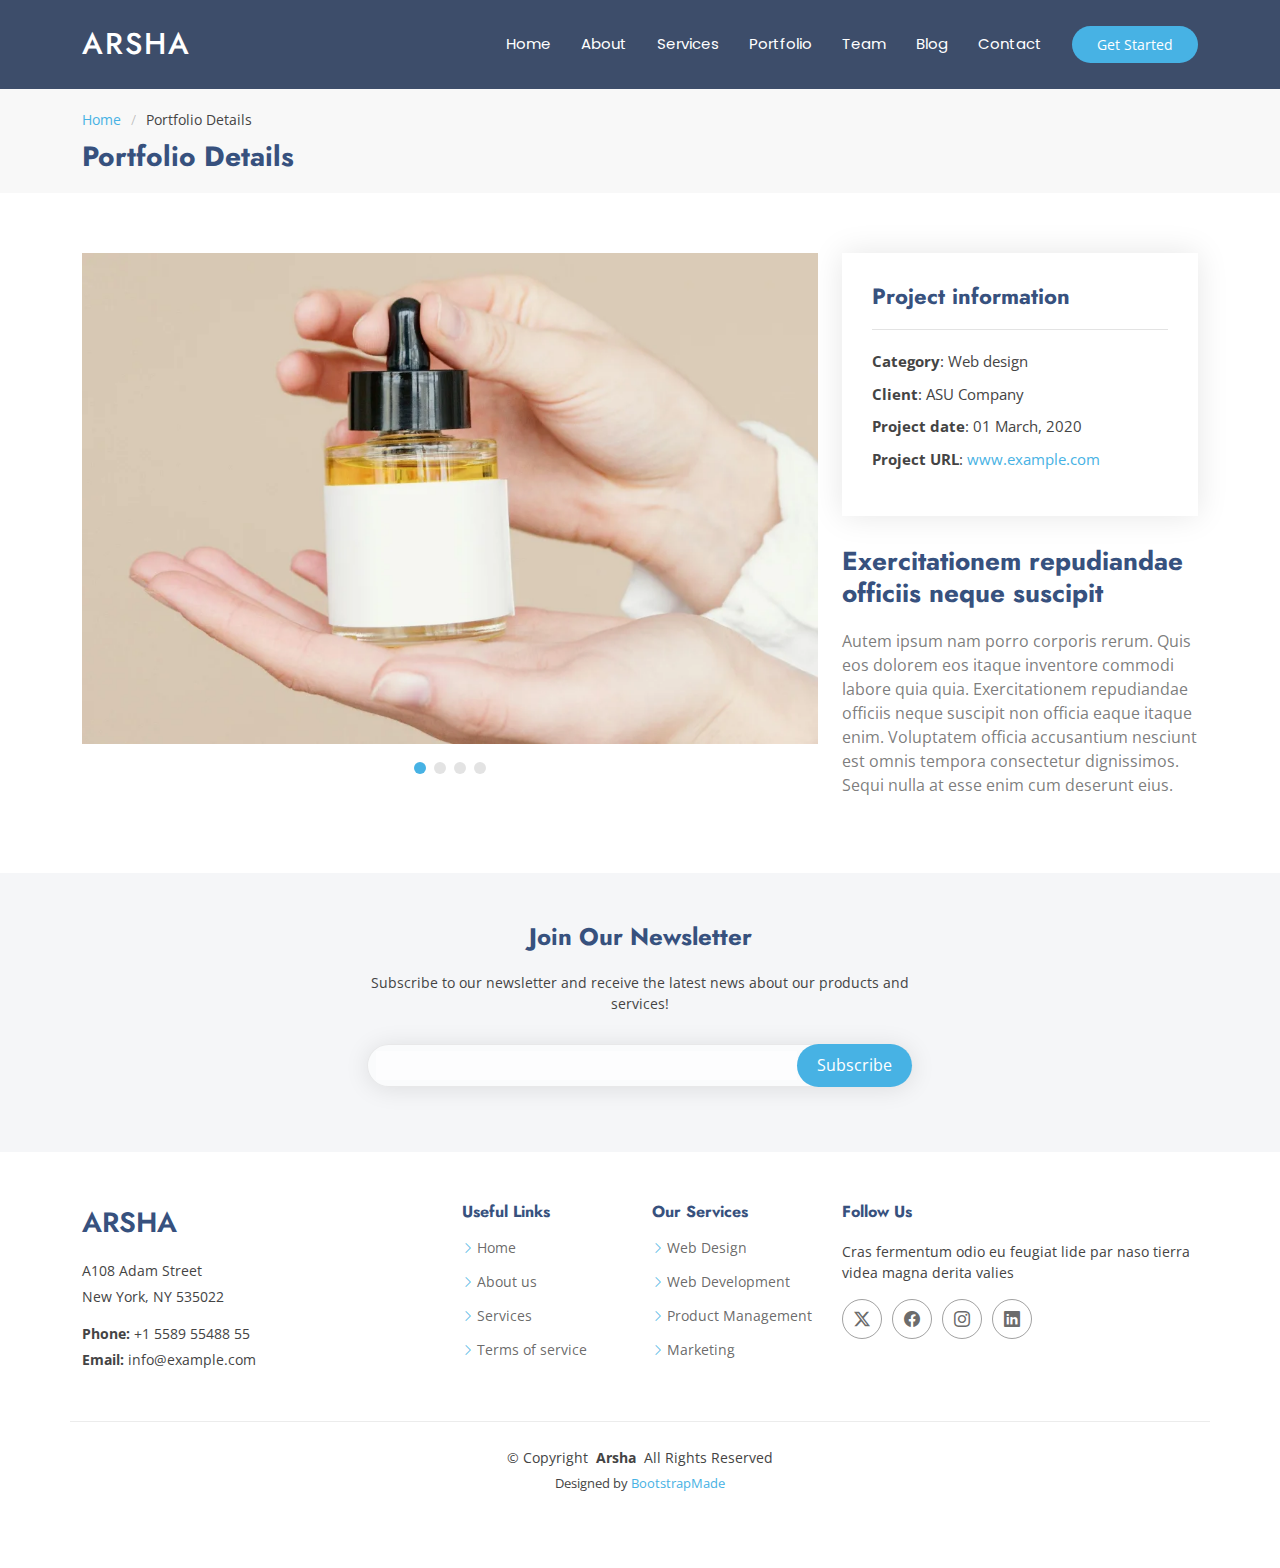
<file: portfolio-details.html>
<!DOCTYPE html>
<html lang="en">

<head>
  <meta charset="utf-8">
  <meta content="width=device-width, initial-scale=1.0" name="viewport">
  <title>Portfolio Details - BSS</title>
  <meta name="description" content="">
  <meta name="keywords" content="">

  <!-- Favicons -->
  <link href="assets/img/BSS_Logo.png" rel="icon">
  <link href="assets/img/BSS_Logo.png" rel="apple-touch-icon">

  <!-- Fonts -->
  <link href="https://fonts.googleapis.com" rel="preconnect">
  <link href="https://fonts.gstatic.com" rel="preconnect" crossorigin>
  <link href="https://fonts.googleapis.com/css2?family=Open+Sans:ital,wght@0,300;0,400;0,500;0,600;0,700;0,800;1,300;1,400;1,500;1,600;1,700;1,800&family=Poppins:ital,wght@0,100;0,200;0,300;0,400;0,500;0,600;0,700;0,800;0,900;1,100;1,200;1,300;1,400;1,500;1,600;1,700;1,800;1,900&family=Jost:ital,wght@0,100;0,200;0,300;0,400;0,500;0,600;0,700;0,800;0,900;1,100;1,200;1,300;1,400;1,500;1,600;1,700;1,800;1,900&display=swap" rel="stylesheet">

  <!-- Vendor CSS Files -->
  <link href="assets/vendor/bootstrap/css/bootstrap.min.css" rel="stylesheet">
  <link href="assets/vendor/bootstrap-icons/bootstrap-icons.css" rel="stylesheet">
  <link href="assets/vendor/aos/aos.css" rel="stylesheet">
  <link href="assets/vendor/glightbox/css/glightbox.min.css" rel="stylesheet">
  <link href="assets/vendor/swiper/swiper-bundle.min.css" rel="stylesheet">

  <!-- Main CSS File -->
  <link href="assets/css/main.css" rel="stylesheet">
</head>

<body class="portfolio-details-page">

  <header id="header" class="header d-flex align-items-center sticky-top">
    <div class="container-fluid container-xl position-relative d-flex align-items-center">

      <a href="index.html" class="logo d-flex align-items-center me-auto">
        <!-- Uncomment the line below if you also wish to use an image logo -->
        <!-- <img src="assets/img/logo.webp" alt=""> -->
        <h1 class="sitename">Arsha</h1>
      </a>

      <nav id="navmenu" class="navmenu">
        <ul>
          <li><a href="#hero">Home</a></li>
          <li><a href="#about">About</a></li>
          <li><a href="#services">Services</a></li>
          <li><a href="#portfolio">Portfolio</a></li>
          <li><a href="#team">Team</a></li>
          <li><a href="blog.html">Blog</a></li>
          </li>
          <li><a href="#contact">Contact</a></li>
        </ul>
        <i class="mobile-nav-toggle d-xl-none bi bi-list"></i>
      </nav>

      <a class="btn-getstarted" href="#about">Get Started</a>

    </div>
  </header>

  <main class="main">

    <!-- Page Title -->
    <div class="page-title" data-aos="fade">
      <div class="container">
        <nav class="breadcrumbs">
          <ol>
            <li><a href="index.html">Home</a></li>
            <li class="current">Portfolio Details</li>
          </ol>
        </nav>
        <h1>Portfolio Details</h1>
      </div>
    </div><!-- End Page Title -->

    <!-- Portfolio Details Section -->
    <section id="portfolio-details" class="portfolio-details section">

      <div class="container" data-aos="fade-up" data-aos-delay="100">

        <div class="row gy-4">

          <div class="col-lg-8">
            <div class="portfolio-details-slider swiper init-swiper">

              <script type="application/json" class="swiper-config">
                {
                  "loop": true,
                  "speed": 600,
                  "autoplay": {
                    "delay": 5000
                  },
                  "slidesPerView": "auto",
                  "pagination": {
                    "el": ".swiper-pagination",
                    "type": "bullets",
                    "clickable": true
                  }
                }
              </script>

              <div class="swiper-wrapper align-items-center">

                <div class="swiper-slide">
                  <img src="assets/img/portfolio/portfolio-1.webp" alt="">
                </div>

                <div class="swiper-slide">
                  <img src="assets/img/portfolio/portfolio-10.webp" alt="">
                </div>

                <div class="swiper-slide">
                  <img src="assets/img/portfolio/portfolio-7.webp" alt="">
                </div>

                <div class="swiper-slide">
                  <img src="assets/img/portfolio/portfolio-4.webp" alt="">
                </div>

              </div>
              <div class="swiper-pagination"></div>
            </div>
          </div>

          <div class="col-lg-4">
            <div class="portfolio-info" data-aos="fade-up" data-aos-delay="200">
              <h3>Project information</h3>
              <ul>
                <li><strong>Category</strong>: Web design</li>
                <li><strong>Client</strong>: ASU Company</li>
                <li><strong>Project date</strong>: 01 March, 2020</li>
                <li><strong>Project URL</strong>: <a href="#">www.example.com</a></li>
              </ul>
            </div>
            <div class="portfolio-description" data-aos="fade-up" data-aos-delay="300">
              <h2>Exercitationem repudiandae officiis neque suscipit</h2>
              <p>
                Autem ipsum nam porro corporis rerum. Quis eos dolorem eos itaque inventore commodi labore quia quia. Exercitationem repudiandae officiis neque suscipit non officia eaque itaque enim. Voluptatem officia accusantium nesciunt est omnis tempora consectetur dignissimos. Sequi nulla at esse enim cum deserunt eius.
              </p>
            </div>
          </div>

        </div>

      </div>

    </section><!-- /Portfolio Details Section -->

  </main>

  <footer id="footer" class="footer">

    <div class="footer-newsletter">
      <div class="container">
        <div class="row justify-content-center text-center">
          <div class="col-lg-6">
            <h4>Join Our Newsletter</h4>
            <p>Subscribe to our newsletter and receive the latest news about our products and services!</p>
            <form action="forms/newsletter.php" method="post" class="php-email-form">
              <div class="newsletter-form"><input type="email" name="email"><input type="submit" value="Subscribe"></div>
              <div class="loading">Loading</div>
              <div class="error-message"></div>
              <div class="sent-message">Your subscription request has been sent. Thank you!</div>
            </form>
          </div>
        </div>
      </div>
    </div>

    <div class="container footer-top">
      <div class="row gy-4">
        <div class="col-lg-4 col-md-6 footer-about">
          <a href="index.html" class="d-flex align-items-center">
            <span class="sitename">Arsha</span>
          </a>
          <div class="footer-contact pt-3">
            <p>A108 Adam Street</p>
            <p>New York, NY 535022</p>
            <p class="mt-3"><strong>Phone:</strong> <span>+1 5589 55488 55</span></p>
            <p><strong>Email:</strong> <span>info@example.com</span></p>
          </div>
        </div>

        <div class="col-lg-2 col-md-3 footer-links">
          <h4>Useful Links</h4>
          <ul>
            <li><i class="bi bi-chevron-right"></i> <a href="#">Home</a></li>
            <li><i class="bi bi-chevron-right"></i> <a href="#">About us</a></li>
            <li><i class="bi bi-chevron-right"></i> <a href="#">Services</a></li>
            <li><i class="bi bi-chevron-right"></i> <a href="#">Terms of service</a></li>
          </ul>
        </div>

        <div class="col-lg-2 col-md-3 footer-links">
          <h4>Our Services</h4>
          <ul>
            <li><i class="bi bi-chevron-right"></i> <a href="#">Web Design</a></li>
            <li><i class="bi bi-chevron-right"></i> <a href="#">Web Development</a></li>
            <li><i class="bi bi-chevron-right"></i> <a href="#">Product Management</a></li>
            <li><i class="bi bi-chevron-right"></i> <a href="#">Marketing</a></li>
          </ul>
        </div>

        <div class="col-lg-4 col-md-12">
          <h4>Follow Us</h4>
          <p>Cras fermentum odio eu feugiat lide par naso tierra videa magna derita valies</p>
          <div class="social-links d-flex">
            <a href=""><i class="bi bi-twitter-x"></i></a>
            <a href=""><i class="bi bi-facebook"></i></a>
            <a href=""><i class="bi bi-instagram"></i></a>
            <a href=""><i class="bi bi-linkedin"></i></a>
          </div>
        </div>

      </div>
    </div>

    <div class="container copyright text-center mt-4">
      <p>© <span>Copyright</span> <strong class="px-1 sitename">Arsha</strong> <span>All Rights Reserved</span></p>
      <div class="credits">
        <!-- All the links in the footer should remain intact. -->
        <!-- You can delete the links only if you've purchased the pro version. -->
        <!-- Licensing information: https://bootstrapmade.com/license/ -->
        <!-- Purchase the pro version with working PHP/AJAX contact form: [buy-url] -->
        Designed by <a href="https://bootstrapmade.com/">BootstrapMade</a>
      </div>
    </div>

  </footer>

  <!-- Scroll Top -->
  <a href="#" id="scroll-top" class="scroll-top d-flex align-items-center justify-content-center"><i class="bi bi-arrow-up-short"></i></a>

  <!-- Preloader -->
  <div id="preloader"></div>

  <!-- Vendor JS Files -->
  <script src="assets/vendor/bootstrap/js/bootstrap.bundle.min.js"></script>
  <script src="assets/vendor/php-email-form/validate.js"></script>
  <script src="assets/vendor/aos/aos.js"></script>
  <script src="assets/vendor/glightbox/js/glightbox.min.js"></script>
  <script src="assets/vendor/swiper/swiper-bundle.min.js"></script>
  <script src="assets/vendor/waypoints/noframework.waypoints.js"></script>
  <script src="assets/vendor/imagesloaded/imagesloaded.pkgd.min.js"></script>
  <script src="assets/vendor/isotope-layout/isotope.pkgd.min.js"></script>

  <!-- Main JS File -->
  <script src="assets/js/main.js"></script>

</body>

</html>
</file>
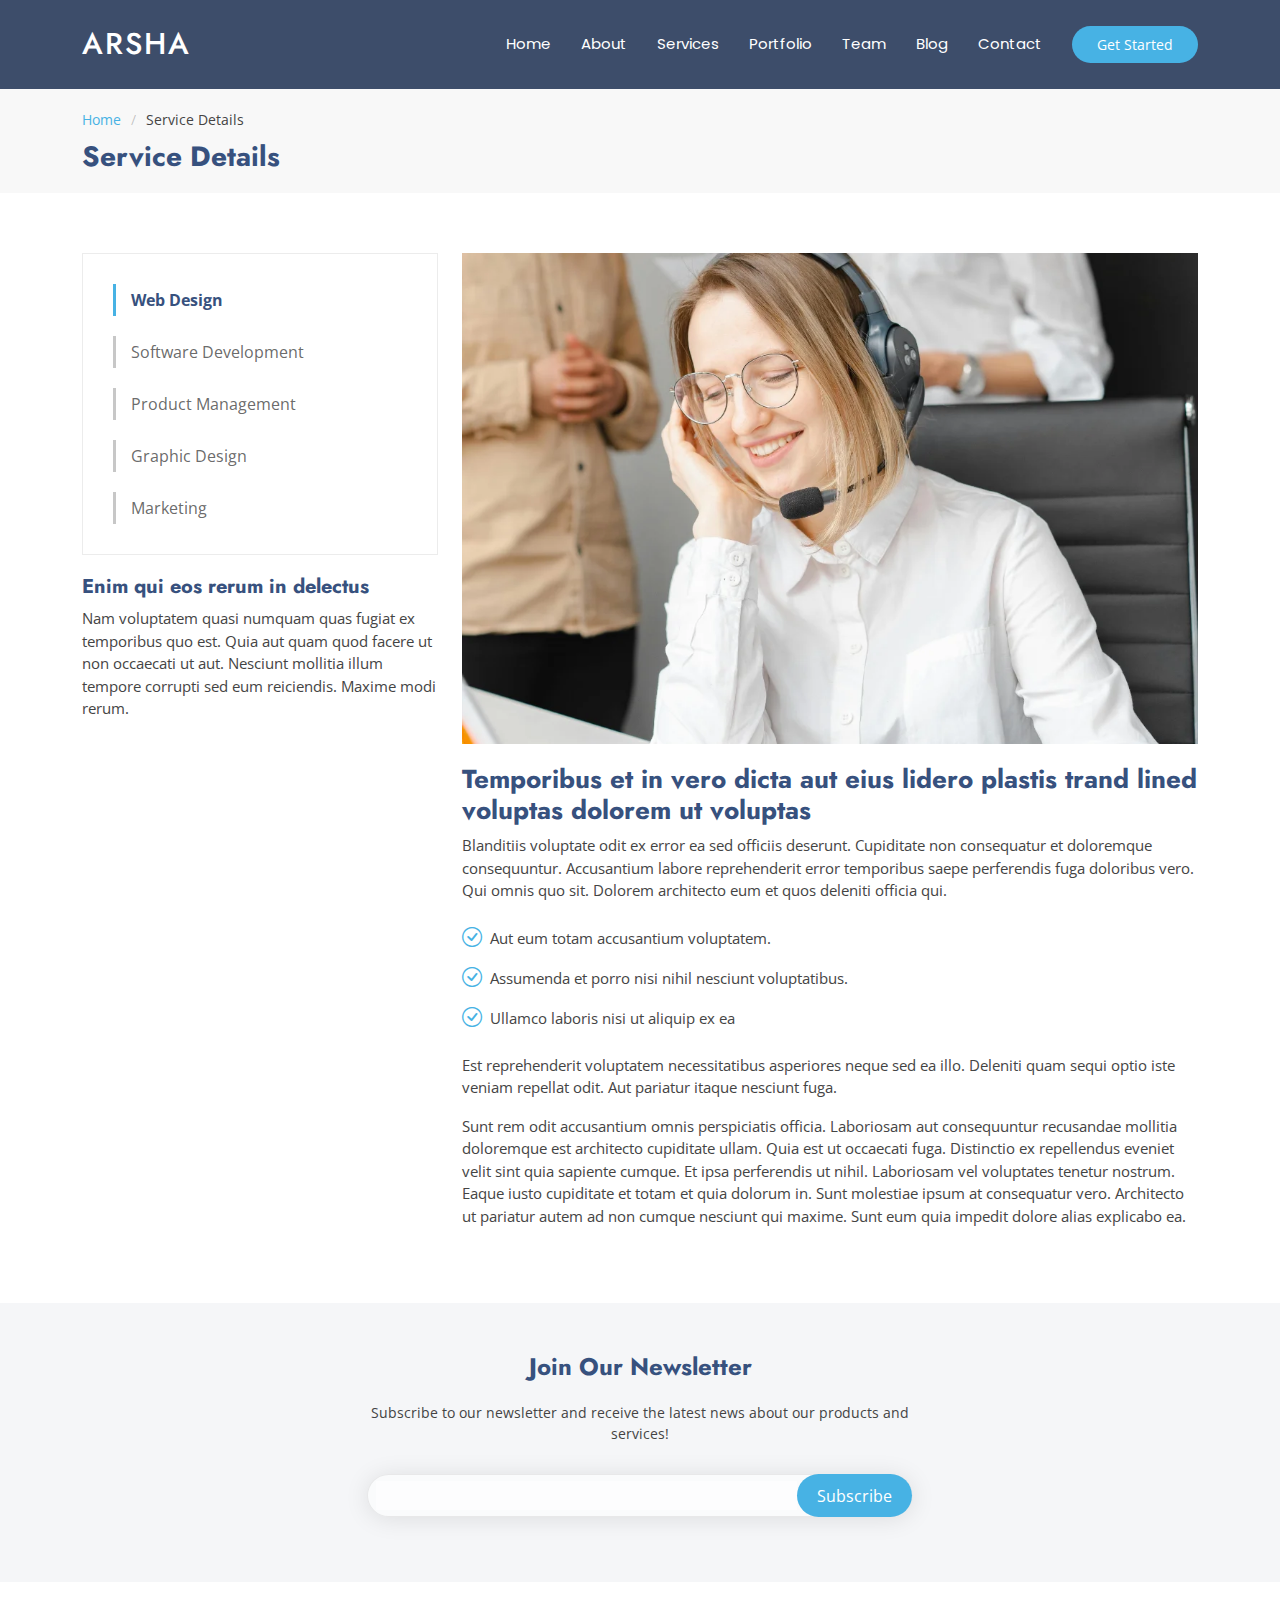
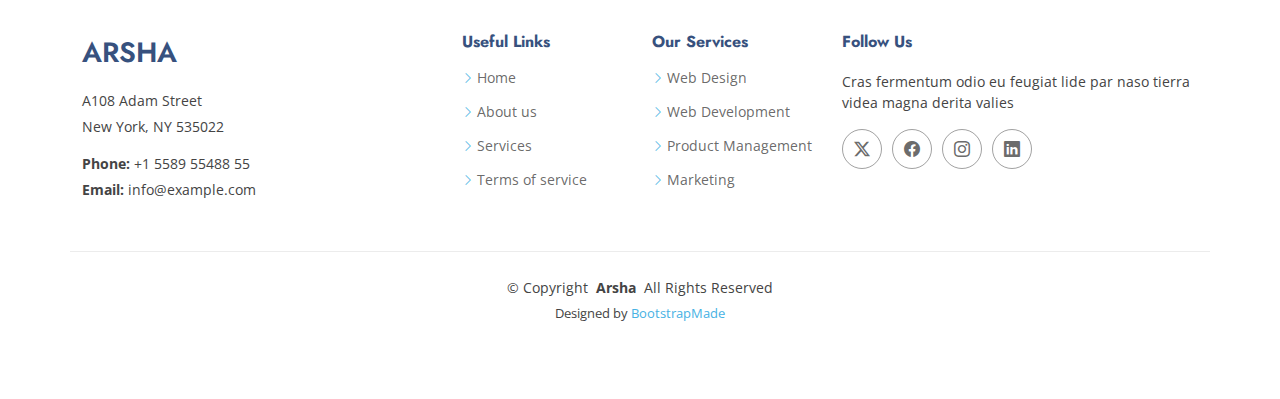
<file: service-details.html>
<!DOCTYPE html>
<html lang="en">

<head>
  <meta charset="utf-8">
  <meta content="width=device-width, initial-scale=1.0" name="viewport">
  <title>Service Details - BSS</title>
  <meta name="description" content="">
  <meta name="keywords" content="">

  <!-- Favicons -->
  <link href="assets/img/BSS_Logo.png" rel="icon">
  <link href="assets/img/BSS_Logo.png" rel="apple-touch-icon">

  <!-- Fonts -->
  <link href="https://fonts.googleapis.com" rel="preconnect">
  <link href="https://fonts.gstatic.com" rel="preconnect" crossorigin>
  <link href="https://fonts.googleapis.com/css2?family=Open+Sans:ital,wght@0,300;0,400;0,500;0,600;0,700;0,800;1,300;1,400;1,500;1,600;1,700;1,800&family=Poppins:ital,wght@0,100;0,200;0,300;0,400;0,500;0,600;0,700;0,800;0,900;1,100;1,200;1,300;1,400;1,500;1,600;1,700;1,800;1,900&family=Jost:ital,wght@0,100;0,200;0,300;0,400;0,500;0,600;0,700;0,800;0,900;1,100;1,200;1,300;1,400;1,500;1,600;1,700;1,800;1,900&display=swap" rel="stylesheet">

  <!-- Vendor CSS Files -->
  <link href="assets/vendor/bootstrap/css/bootstrap.min.css" rel="stylesheet">
  <link href="assets/vendor/bootstrap-icons/bootstrap-icons.css" rel="stylesheet">
  <link href="assets/vendor/aos/aos.css" rel="stylesheet">
  <link href="assets/vendor/glightbox/css/glightbox.min.css" rel="stylesheet">
  <link href="assets/vendor/swiper/swiper-bundle.min.css" rel="stylesheet">

  <!-- Main CSS File -->
  <link href="assets/css/main.css" rel="stylesheet">
</head>

<body class="service-details-page">

  <header id="header" class="header d-flex align-items-center sticky-top">
    <div class="container-fluid container-xl position-relative d-flex align-items-center">

      <a href="index.html" class="logo d-flex align-items-center me-auto">
        <!-- Uncomment the line below if you also wish to use an image logo -->
        <!-- <img src="assets/img/logo.webp" alt=""> -->
        <h1 class="sitename">Arsha</h1>
      </a>

      <nav id="navmenu" class="navmenu">
        <ul>
          <li><a href="#hero">Home</a></li>
          <li><a href="#about">About</a></li>
          <li><a href="#services">Services</a></li>
          <li><a href="#portfolio">Portfolio</a></li>
          <li><a href="#team">Team</a></li>
          <li><a href="blog.html">Blog</a></li>
          </li>
          <li><a href="#contact">Contact</a></li>
        </ul>
        <i class="mobile-nav-toggle d-xl-none bi bi-list"></i>
      </nav>

      <a class="btn-getstarted" href="#about">Get Started</a>

    </div>
  </header>

  <main class="main">

    <!-- Page Title -->
    <div class="page-title" data-aos="fade">
      <div class="container">
        <nav class="breadcrumbs">
          <ol>
            <li><a href="index.html">Home</a></li>
            <li class="current">Service Details</li>
          </ol>
        </nav>
        <h1>Service Details</h1>
      </div>
    </div><!-- End Page Title -->

    <!-- Service Details Section -->
    <section id="service-details" class="service-details section">

      <div class="container">

        <div class="row gy-4">

          <div class="col-lg-4" data-aos="fade-up" data-aos-delay="100">
            <div class="services-list">
              <a href="#" class="active">Web Design</a>
              <a href="#">Software Development</a>
              <a href="#">Product Management</a>
              <a href="#">Graphic Design</a>
              <a href="#">Marketing</a>
            </div>

            <h4>Enim qui eos rerum in delectus</h4>
            <p>Nam voluptatem quasi numquam quas fugiat ex temporibus quo est. Quia aut quam quod facere ut non occaecati ut aut. Nesciunt mollitia illum tempore corrupti sed eum reiciendis. Maxime modi rerum.</p>
          </div>

          <div class="col-lg-8" data-aos="fade-up" data-aos-delay="200">
            <img src="assets/img/services/services-4.webp" alt="" class="img-fluid services-img">
            <h3>Temporibus et in vero dicta aut eius lidero plastis trand lined voluptas dolorem ut voluptas</h3>
            <p>
              Blanditiis voluptate odit ex error ea sed officiis deserunt. Cupiditate non consequatur et doloremque consequuntur. Accusantium labore reprehenderit error temporibus saepe perferendis fuga doloribus vero. Qui omnis quo sit. Dolorem architecto eum et quos deleniti officia qui.
            </p>
            <ul>
              <li><i class="bi bi-check-circle"></i> <span>Aut eum totam accusantium voluptatem.</span></li>
              <li><i class="bi bi-check-circle"></i> <span>Assumenda et porro nisi nihil nesciunt voluptatibus.</span></li>
              <li><i class="bi bi-check-circle"></i> <span>Ullamco laboris nisi ut aliquip ex ea</span></li>
            </ul>
            <p>
              Est reprehenderit voluptatem necessitatibus asperiores neque sed ea illo. Deleniti quam sequi optio iste veniam repellat odit. Aut pariatur itaque nesciunt fuga.
            </p>
            <p>
              Sunt rem odit accusantium omnis perspiciatis officia. Laboriosam aut consequuntur recusandae mollitia doloremque est architecto cupiditate ullam. Quia est ut occaecati fuga. Distinctio ex repellendus eveniet velit sint quia sapiente cumque. Et ipsa perferendis ut nihil. Laboriosam vel voluptates tenetur nostrum. Eaque iusto cupiditate et totam et quia dolorum in. Sunt molestiae ipsum at consequatur vero. Architecto ut pariatur autem ad non cumque nesciunt qui maxime. Sunt eum quia impedit dolore alias explicabo ea.
            </p>
          </div>

        </div>

      </div>

    </section><!-- /Service Details Section -->

  </main>

  <footer id="footer" class="footer">

    <div class="footer-newsletter">
      <div class="container">
        <div class="row justify-content-center text-center">
          <div class="col-lg-6">
            <h4>Join Our Newsletter</h4>
            <p>Subscribe to our newsletter and receive the latest news about our products and services!</p>
            <form action="forms/newsletter.php" method="post" class="php-email-form">
              <div class="newsletter-form"><input type="email" name="email"><input type="submit" value="Subscribe"></div>
              <div class="loading">Loading</div>
              <div class="error-message"></div>
              <div class="sent-message">Your subscription request has been sent. Thank you!</div>
            </form>
          </div>
        </div>
      </div>
    </div>

    <div class="container footer-top">
      <div class="row gy-4">
        <div class="col-lg-4 col-md-6 footer-about">
          <a href="index.html" class="d-flex align-items-center">
            <span class="sitename">Arsha</span>
          </a>
          <div class="footer-contact pt-3">
            <p>A108 Adam Street</p>
            <p>New York, NY 535022</p>
            <p class="mt-3"><strong>Phone:</strong> <span>+1 5589 55488 55</span></p>
            <p><strong>Email:</strong> <span>info@example.com</span></p>
          </div>
        </div>

        <div class="col-lg-2 col-md-3 footer-links">
          <h4>Useful Links</h4>
          <ul>
            <li><i class="bi bi-chevron-right"></i> <a href="#">Home</a></li>
            <li><i class="bi bi-chevron-right"></i> <a href="#">About us</a></li>
            <li><i class="bi bi-chevron-right"></i> <a href="#">Services</a></li>
            <li><i class="bi bi-chevron-right"></i> <a href="#">Terms of service</a></li>
          </ul>
        </div>

        <div class="col-lg-2 col-md-3 footer-links">
          <h4>Our Services</h4>
          <ul>
            <li><i class="bi bi-chevron-right"></i> <a href="#">Web Design</a></li>
            <li><i class="bi bi-chevron-right"></i> <a href="#">Web Development</a></li>
            <li><i class="bi bi-chevron-right"></i> <a href="#">Product Management</a></li>
            <li><i class="bi bi-chevron-right"></i> <a href="#">Marketing</a></li>
          </ul>
        </div>

        <div class="col-lg-4 col-md-12">
          <h4>Follow Us</h4>
          <p>Cras fermentum odio eu feugiat lide par naso tierra videa magna derita valies</p>
          <div class="social-links d-flex">
            <a href=""><i class="bi bi-twitter-x"></i></a>
            <a href=""><i class="bi bi-facebook"></i></a>
            <a href=""><i class="bi bi-instagram"></i></a>
            <a href=""><i class="bi bi-linkedin"></i></a>
          </div>
        </div>

      </div>
    </div>

    <div class="container copyright text-center mt-4">
      <p>© <span>Copyright</span> <strong class="px-1 sitename">Arsha</strong> <span>All Rights Reserved</span></p>
      <div class="credits">
        <!-- All the links in the footer should remain intact. -->
        <!-- You can delete the links only if you've purchased the pro version. -->
        <!-- Licensing information: https://bootstrapmade.com/license/ -->
        <!-- Purchase the pro version with working PHP/AJAX contact form: [buy-url] -->
        Designed by <a href="https://bootstrapmade.com/">BootstrapMade</a>
      </div>
    </div>

  </footer>

  <!-- Scroll Top -->
  <a href="#" id="scroll-top" class="scroll-top d-flex align-items-center justify-content-center"><i class="bi bi-arrow-up-short"></i></a>

  <!-- Preloader -->
  <div id="preloader"></div>

  <!-- Vendor JS Files -->
  <script src="assets/vendor/bootstrap/js/bootstrap.bundle.min.js"></script>
  <script src="assets/vendor/php-email-form/validate.js"></script>
  <script src="assets/vendor/aos/aos.js"></script>
  <script src="assets/vendor/glightbox/js/glightbox.min.js"></script>
  <script src="assets/vendor/swiper/swiper-bundle.min.js"></script>
  <script src="assets/vendor/waypoints/noframework.waypoints.js"></script>
  <script src="assets/vendor/imagesloaded/imagesloaded.pkgd.min.js"></script>
  <script src="assets/vendor/isotope-layout/isotope.pkgd.min.js"></script>

  <!-- Main JS File -->
  <script src="assets/js/main.js"></script>

</body>

</html>
</file>
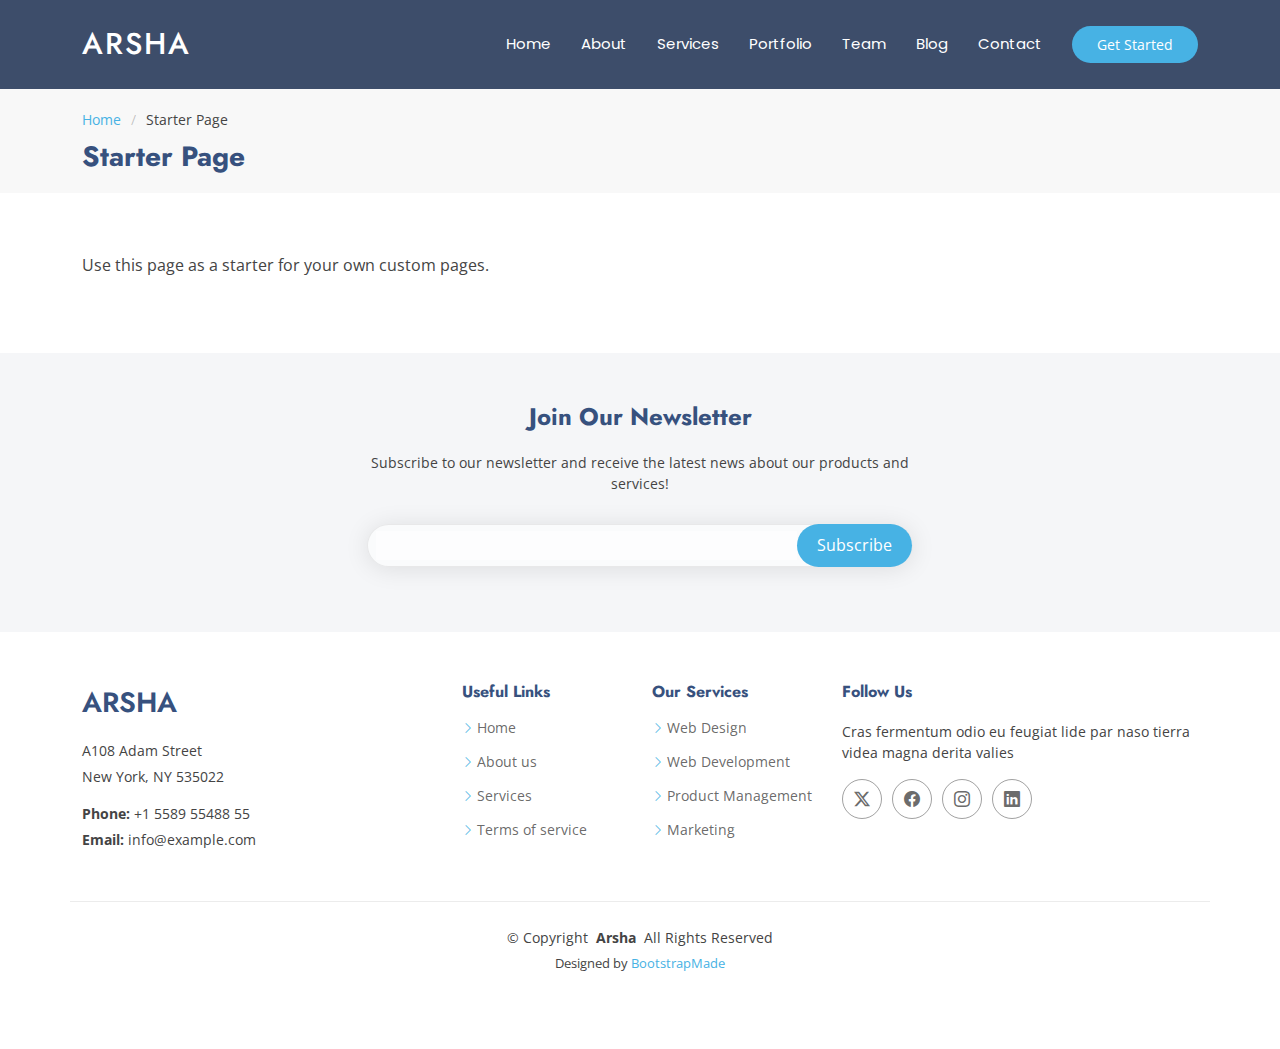
<file: starter-page.html>
<!DOCTYPE html>
<html lang="en">

<head>
  <meta charset="utf-8">
  <meta content="width=device-width, initial-scale=1.0" name="viewport">
  <title>Starter Page - BSS</title>
  <meta name="description" content="">
  <meta name="keywords" content="">

  <!-- Favicons -->
  <link href="assets/img/BSS_Logo.png" rel="icon">
  <link href="assets/img/BSS_Logo.png" rel="apple-touch-icon">

  <!-- Fonts -->
  <link href="https://fonts.googleapis.com" rel="preconnect">
  <link href="https://fonts.gstatic.com" rel="preconnect" crossorigin>
  <link href="https://fonts.googleapis.com/css2?family=Open+Sans:ital,wght@0,300;0,400;0,500;0,600;0,700;0,800;1,300;1,400;1,500;1,600;1,700;1,800&family=Poppins:ital,wght@0,100;0,200;0,300;0,400;0,500;0,600;0,700;0,800;0,900;1,100;1,200;1,300;1,400;1,500;1,600;1,700;1,800;1,900&family=Jost:ital,wght@0,100;0,200;0,300;0,400;0,500;0,600;0,700;0,800;0,900;1,100;1,200;1,300;1,400;1,500;1,600;1,700;1,800;1,900&display=swap" rel="stylesheet">

  <!-- Vendor CSS Files -->
  <link href="assets/vendor/bootstrap/css/bootstrap.min.css" rel="stylesheet">
  <link href="assets/vendor/bootstrap-icons/bootstrap-icons.css" rel="stylesheet">
  <link href="assets/vendor/aos/aos.css" rel="stylesheet">
  <link href="assets/vendor/glightbox/css/glightbox.min.css" rel="stylesheet">
  <link href="assets/vendor/swiper/swiper-bundle.min.css" rel="stylesheet">

  <!-- Main CSS File -->
  <link href="assets/css/main.css" rel="stylesheet">

</head>

<body class="starter-page-page">

  <header id="header" class="header d-flex align-items-center sticky-top">
    <div class="container-fluid container-xl position-relative d-flex align-items-center">

      <a href="index.html" class="logo d-flex align-items-center me-auto">
        <!-- Uncomment the line below if you also wish to use an image logo -->
        <!-- <img src="assets/img/logo.webp" alt=""> -->
        <h1 class="sitename">Arsha</h1>
      </a>

      <nav id="navmenu" class="navmenu">
        <ul>
          <li><a href="#hero">Home</a></li>
          <li><a href="#about">About</a></li>
          <li><a href="#services">Services</a></li>
          <li><a href="#portfolio">Portfolio</a></li>
          <li><a href="#team">Team</a></li>
          <li><a href="blog.html">Blog</a></li>
          </li>
          <li><a href="#contact">Contact</a></li>
        </ul>
        <i class="mobile-nav-toggle d-xl-none bi bi-list"></i>
      </nav>

      <a class="btn-getstarted" href="#about">Get Started</a>

    </div>
  </header>

  <main class="main">

    <!-- Page Title -->
    <div class="page-title" data-aos="fade">
      <div class="container">
        <nav class="breadcrumbs">
          <ol>
            <li><a href="index.html">Home</a></li>
            <li class="current">Starter Page</li>
          </ol>
        </nav>
        <h1>Starter Page</h1>
      </div>
    </div><!-- End Page Title -->

    <!-- Starter Section Section -->
    <section id="starter-section" class="starter-section section">

      <div class="container" data-aos="fade-up">
        <p>Use this page as a starter for your own custom pages.</p>
      </div>

    </section><!-- /Starter Section Section -->

  </main>

  <footer id="footer" class="footer">

    <div class="footer-newsletter">
      <div class="container">
        <div class="row justify-content-center text-center">
          <div class="col-lg-6">
            <h4>Join Our Newsletter</h4>
            <p>Subscribe to our newsletter and receive the latest news about our products and services!</p>
            <form action="forms/newsletter.php" method="post" class="php-email-form">
              <div class="newsletter-form"><input type="email" name="email"><input type="submit" value="Subscribe"></div>
              <div class="loading">Loading</div>
              <div class="error-message"></div>
              <div class="sent-message">Your subscription request has been sent. Thank you!</div>
            </form>
          </div>
        </div>
      </div>
    </div>

    <div class="container footer-top">
      <div class="row gy-4">
        <div class="col-lg-4 col-md-6 footer-about">
          <a href="index.html" class="d-flex align-items-center">
            <span class="sitename">Arsha</span>
          </a>
          <div class="footer-contact pt-3">
            <p>A108 Adam Street</p>
            <p>New York, NY 535022</p>
            <p class="mt-3"><strong>Phone:</strong> <span>+1 5589 55488 55</span></p>
            <p><strong>Email:</strong> <span>info@example.com</span></p>
          </div>
        </div>

        <div class="col-lg-2 col-md-3 footer-links">
          <h4>Useful Links</h4>
          <ul>
            <li><i class="bi bi-chevron-right"></i> <a href="#">Home</a></li>
            <li><i class="bi bi-chevron-right"></i> <a href="#">About us</a></li>
            <li><i class="bi bi-chevron-right"></i> <a href="#">Services</a></li>
            <li><i class="bi bi-chevron-right"></i> <a href="#">Terms of service</a></li>
          </ul>
        </div>

        <div class="col-lg-2 col-md-3 footer-links">
          <h4>Our Services</h4>
          <ul>
            <li><i class="bi bi-chevron-right"></i> <a href="#">Web Design</a></li>
            <li><i class="bi bi-chevron-right"></i> <a href="#">Web Development</a></li>
            <li><i class="bi bi-chevron-right"></i> <a href="#">Product Management</a></li>
            <li><i class="bi bi-chevron-right"></i> <a href="#">Marketing</a></li>
          </ul>
        </div>

        <div class="col-lg-4 col-md-12">
          <h4>Follow Us</h4>
          <p>Cras fermentum odio eu feugiat lide par naso tierra videa magna derita valies</p>
          <div class="social-links d-flex">
            <a href=""><i class="bi bi-twitter-x"></i></a>
            <a href=""><i class="bi bi-facebook"></i></a>
            <a href=""><i class="bi bi-instagram"></i></a>
            <a href=""><i class="bi bi-linkedin"></i></a>
          </div>
        </div>

      </div>
    </div>

    <div class="container copyright text-center mt-4">
      <p>© <span>Copyright</span> <strong class="px-1 sitename">Arsha</strong> <span>All Rights Reserved</span></p>
      <div class="credits">
        <!-- All the links in the footer should remain intact. -->
        <!-- You can delete the links only if you've purchased the pro version. -->
        <!-- Licensing information: https://bootstrapmade.com/license/ -->
        <!-- Purchase the pro version with working PHP/AJAX contact form: [buy-url] -->
        Designed by <a href="https://bootstrapmade.com/">BootstrapMade</a>
      </div>
    </div>

  </footer>

  <!-- Scroll Top -->
  <a href="#" id="scroll-top" class="scroll-top d-flex align-items-center justify-content-center"><i class="bi bi-arrow-up-short"></i></a>

  <!-- Preloader -->
  <div id="preloader"></div>

  <!-- Vendor JS Files -->
  <script src="assets/vendor/bootstrap/js/bootstrap.bundle.min.js"></script>
  <script src="assets/vendor/php-email-form/validate.js"></script>
  <script src="assets/vendor/aos/aos.js"></script>
  <script src="assets/vendor/glightbox/js/glightbox.min.js"></script>
  <script src="assets/vendor/swiper/swiper-bundle.min.js"></script>
  <script src="assets/vendor/waypoints/noframework.waypoints.js"></script>
  <script src="assets/vendor/imagesloaded/imagesloaded.pkgd.min.js"></script>
  <script src="assets/vendor/isotope-layout/isotope.pkgd.min.js"></script>

  <!-- Main JS File -->
  <script src="assets/js/main.js"></script>

</body>

</html>
</file>
<file: assets/css/main.css>
/**
* Template Name: Arsha
* Template URL: https://bootstrapmade.com/arsha-free-bootstrap-html-template-corporate/
* Updated: Feb 22 2025 with Bootstrap v5.3.3
* Author: BootstrapMade.com
* License: https://bootstrapmade.com/license/
*/

/*--------------------------------------------------------------
# Font & Color Variables
# Help: https://bootstrapmade.com/color-system/
--------------------------------------------------------------*/
/* Fonts */
:root {
  --default-font: "Open Sans",  system-ui, -apple-system, "Segoe UI", Roboto, "Helvetica Neue", Arial, "Noto Sans", "Liberation Sans", sans-serif, "Apple Color Emoji", "Segoe UI Emoji", "Segoe UI Symbol", "Noto Color Emoji";
  --heading-font: "Jost",  sans-serif;
  --nav-font: "Poppins",  sans-serif;
}

/* Global Colors - The following color variables are used throughout the website. Updating them here will change the color scheme of the entire website */
:root { 
  --background-color: #ffffff; /* Background color for the entire website, including individual sections */
  --default-color: #444444; /* Default color used for the majority of the text content across the entire website */
  --heading-color: #37517e; /* Color for headings, subheadings and title throughout the website */
  --accent-color: #47b2e4; /* Accent color that represents your brand on the website. It's used for buttons, links, and other elements that need to stand out */
  --surface-color: #ffffff; /* The surface color is used as a background of boxed elements within sections, such as cards, icon boxes, or other elements that require a visual separation from the global background. */
  --contrast-color: #ffffff; /* Contrast color for text, ensuring readability against backgrounds of accent, heading, or default colors. */
}

/* Nav Menu Colors - The following color variables are used specifically for the navigation menu. They are separate from the global colors to allow for more customization options */
:root {
  --nav-color: #ffffff;  /* The default color of the main navmenu links */
  --nav-hover-color: #47b2e4; /* Applied to main navmenu links when they are hovered over or active */
  --nav-mobile-background-color: #ffffff; /* Used as the background color for mobile navigation menu */
  --nav-dropdown-background-color: #ffffff; /* Used as the background color for dropdown items that appear when hovering over primary navigation items */
  --nav-dropdown-color: #444444; /* Used for navigation links of the dropdown items in the navigation menu. */
  --nav-dropdown-hover-color: #47b2e4; /* Similar to --nav-hover-color, this color is applied to dropdown navigation links when they are hovered over. */
}

/* Color Presets - These classes override global colors when applied to any section or element, providing reuse of the sam color scheme. */

.light-background {
  --background-color: #f5f6f8;
  --surface-color: #ffffff;
}

.dark-background {
  --background-color: #37517e;
  --default-color: #ffffff;
  --heading-color: #ffffff;
  --surface-color: #4668a2;
  --contrast-color: #ffffff;
}

/* Smooth scroll */
:root {
  scroll-behavior: smooth;
}

/*--------------------------------------------------------------
# General Styling & Shared Classes
--------------------------------------------------------------*/
body {
  color: var(--default-color);
  background-color: var(--background-color);
  font-family: var(--default-font);
}

a {
  color: var(--accent-color);
  text-decoration: none;
  transition: 0.3s;
}

a:hover {
  color: color-mix(in srgb, var(--accent-color), transparent 25%);
  text-decoration: none;
}

h1,
h2,
h3,
h4,
h5,
h6 {
  color: var(--heading-color);
  font-family: var(--heading-font);
}

/* PHP Email Form Messages
------------------------------*/
.php-email-form .error-message {
  display: none;
  background: #df1529;
  color: #ffffff;
  text-align: left;
  padding: 15px;
  margin-bottom: 24px;
  font-weight: 600;
}

.php-email-form .sent-message {
  display: none;
  color: #ffffff;
  background: #059652;
  text-align: center;
  padding: 15px;
  margin-bottom: 24px;
  font-weight: 600;
}

.php-email-form .loading {
  display: none;
  background: var(--surface-color);
  text-align: center;
  padding: 15px;
  margin-bottom: 24px;
}

.php-email-form .loading:before {
  content: "";
  display: inline-block;
  border-radius: 50%;
  width: 24px;
  height: 24px;
  margin: 0 10px -6px 0;
  border: 3px solid var(--accent-color);
  border-top-color: var(--surface-color);
  animation: php-email-form-loading 1s linear infinite;
}

@keyframes php-email-form-loading {
  0% {
    transform: rotate(0deg);
  }

  100% {
    transform: rotate(360deg);
  }
}

/*--------------------------------------------------------------
# Global Header
--------------------------------------------------------------*/
.header {
  --background-color: #3d4d6a;
  --heading-color: #ffffff;
  color: var(--default-color);
  background-color: var(--background-color);
  padding: 15px 0;
  transition: all 0.5s;
  z-index: 997;
}

.header .logo {
  line-height: 1;
}

.header .logo img {
  max-height: 36px;
  margin-right: 8px;
}

.header .logo h1 {
  font-size: 30px;
  margin: 0;
  font-weight: 500;
  color: var(--heading-color);
  letter-spacing: 2px;
  text-transform: uppercase;
}

.header .btn-getstarted,
.header .btn-getstarted:focus {
  color: var(--contrast-color);
  background: var(--accent-color);
  font-size: 14px;
  padding: 8px 25px;
  margin: 0 0 0 30px;
  border-radius: 50px;
  transition: 0.3s;
}

.header .btn-getstarted:hover,
.header .btn-getstarted:focus:hover {
  color: var(--contrast-color);
  background: color-mix(in srgb, var(--accent-color), transparent 15%);
}

@media (max-width: 1200px) {
  .header .logo {
    order: 1;
  }

  .header .btn-getstarted {
    order: 2;
    margin: 0 15px 0 0;
    padding: 6px 15px;
  }

  .header .navmenu {
    order: 3;
  }
}

/* Index Page Header
------------------------------*/
.index-page .header {
  --background-color: rgba(255, 255, 255, 0);
  --heading-color: #ffffff;
  --nav-color: #ffffff;
}

/* Index Page Header on Scroll
------------------------------*/
.index-page.scrolled .header {
  --background-color: rgba(40, 58, 90, 0.9);
}

/*--------------------------------------------------------------
# Navigation Menu
--------------------------------------------------------------*/
/* Desktop Navigation */
@media (min-width: 1200px) {
  .navmenu {
    padding: 0;
  }

  .navmenu ul {
    margin: 0;
    padding: 0;
    display: flex;
    list-style: none;
    align-items: center;
  }

  .navmenu li {
    position: relative;
  }

  .navmenu a,
  .navmenu a:focus {
    color: var(--nav-color);
    padding: 18px 15px;
    font-size: 15px;
    font-family: var(--nav-font);
    font-weight: 400;
    display: flex;
    align-items: center;
    justify-content: space-between;
    white-space: nowrap;
    transition: 0.3s;
  }

  .navmenu a i,
  .navmenu a:focus i {
    font-size: 12px;
    line-height: 0;
    margin-left: 5px;
    transition: 0.3s;
  }

  .navmenu li:last-child a {
    padding-right: 0;
  }

  .navmenu li:hover>a,
  .navmenu .active,
  .navmenu .active:focus {
    color: var(--nav-hover-color);
  }

  .navmenu .dropdown ul {
    margin: 0;
    padding: 10px 0;
    background: var(--nav-dropdown-background-color);
    display: block;
    position: absolute;
    visibility: hidden;
    left: 14px;
    top: 130%;
    opacity: 0;
    transition: 0.3s;
    border-radius: 4px;
    z-index: 99;
    box-shadow: 0px 0px 30px rgba(0, 0, 0, 0.1);
  }

  .navmenu .dropdown ul li {
    min-width: 200px;
  }

  .navmenu .dropdown ul a {
    padding: 10px 20px;
    font-size: 15px;
    text-transform: none;
    color: var(--nav-dropdown-color);
  }

  .navmenu .dropdown ul a i {
    font-size: 12px;
  }

  .navmenu .dropdown ul a:hover,
  .navmenu .dropdown ul .active:hover,
  .navmenu .dropdown ul li:hover>a {
    color: var(--nav-dropdown-hover-color);
  }

  .navmenu .dropdown:hover>ul {
    opacity: 1;
    top: 100%;
    visibility: visible;
  }

  .navmenu .dropdown .dropdown ul {
    top: 0;
    left: -90%;
    visibility: hidden;
  }

  .navmenu .dropdown .dropdown:hover>ul {
    opacity: 1;
    top: 0;
    left: -100%;
    visibility: visible;
  }

  .navmenu .megamenu {
    position: static;
  }

  .navmenu .megamenu ul {
    margin: 0;
    padding: 10px;
    background: var(--nav-dropdown-background-color);
    box-shadow: 0px 0px 20px rgba(0, 0, 0, 0.1);
    position: absolute;
    top: 130%;
    left: 0;
    right: 0;
    visibility: hidden;
    opacity: 0;
    display: flex;
    transition: 0.3s;
    border-radius: 4px;
    z-index: 99;
  }

  .navmenu .megamenu ul li {
    flex: 1;
  }

  .navmenu .megamenu ul li a,
  .navmenu .megamenu ul li:hover>a {
    padding: 10px 20px;
    font-size: 15px;
    color: var(--nav-dropdown-color);
  }

  .navmenu .megamenu ul li a:hover,
  .navmenu .megamenu ul li .active,
  .navmenu .megamenu ul li .active:hover {
    color: var(--nav-dropdown-hover-color);
  }

  .navmenu .megamenu:hover>ul {
    opacity: 1;
    top: 100%;
    visibility: visible;
  }

  .navmenu .dd-box-shadow {
    box-shadow: 0px 0px 30px rgba(0, 0, 0, 0.1);
  }
}

/* Mobile Navigation */
@media (max-width: 1199px) {
  .mobile-nav-toggle {
    color: var(--nav-color);
    font-size: 28px;
    line-height: 0;
    margin-right: 10px;
    cursor: pointer;
    transition: color 0.3s;
  }

  .navmenu {
    padding: 0;
    z-index: 9997;
  }

  .navmenu ul {
    display: none;
    list-style: none;
    position: absolute;
    inset: 60px 20px 20px 20px;
    padding: 10px 0;
    margin: 0;
    border-radius: 6px;
    background-color: var(--nav-mobile-background-color);
    overflow-y: auto;
    transition: 0.3s;
    z-index: 9998;
    box-shadow: 0px 0px 30px rgba(0, 0, 0, 0.1);
  }

  .navmenu a,
  .navmenu a:focus {
    color: var(--nav-dropdown-color);
    padding: 10px 20px;
    font-family: var(--nav-font);
    font-size: 17px;
    font-weight: 500;
    display: flex;
    align-items: center;
    justify-content: space-between;
    white-space: nowrap;
    transition: 0.3s;
  }

  .navmenu a i,
  .navmenu a:focus i {
    font-size: 12px;
    line-height: 0;
    margin-left: 5px;
    width: 30px;
    height: 30px;
    display: flex;
    align-items: center;
    justify-content: center;
    border-radius: 50%;
    transition: 0.3s;
    background-color: color-mix(in srgb, var(--accent-color), transparent 90%);
  }

  .navmenu a i:hover,
  .navmenu a:focus i:hover {
    background-color: var(--accent-color);
    color: var(--contrast-color);
  }

  .navmenu a:hover,
  .navmenu .active,
  .navmenu .active:focus {
    color: var(--nav-dropdown-hover-color);
  }

  .navmenu .active i,
  .navmenu .active:focus i {
    background-color: var(--accent-color);
    color: var(--contrast-color);
    transform: rotate(180deg);
  }

  .navmenu .dropdown ul {
    position: static;
    display: none;
    z-index: 99;
    padding: 10px 0;
    margin: 10px 20px;
    background-color: var(--nav-dropdown-background-color);
    border: 1px solid color-mix(in srgb, var(--default-color), transparent 90%);
    box-shadow: none;
    transition: all 0.5s ease-in-out;
  }

  .navmenu .dropdown ul ul {
    background-color: rgba(33, 37, 41, 0.1);
  }

  .navmenu .dropdown>.dropdown-active {
    display: block;
    background-color: rgba(33, 37, 41, 0.03);
  }

  .mobile-nav-active {
    overflow: hidden;
  }

  .mobile-nav-active .mobile-nav-toggle {
    color: #fff;
    position: absolute;
    font-size: 32px;
    top: 15px;
    right: 15px;
    margin-right: 0;
    z-index: 9999;
  }

  .mobile-nav-active .navmenu {
    position: fixed;
    overflow: hidden;
    inset: 0;
    background: rgba(33, 37, 41, 0.8);
    transition: 0.3s;
  }

  .mobile-nav-active .navmenu>ul {
    display: block;
  }
}

/*--------------------------------------------------------------
# Global Footer
--------------------------------------------------------------*/
.footer {
  color: var(--default-color);
  background-color: var(--background-color);
  font-size: 14px;
  padding-bottom: 50px;
  position: relative;
}

.footer .footer-newsletter {
  background-color: color-mix(in srgb, var(--heading-color), transparent 95%);
  padding: 50px 0;
}

.footer .footer-newsletter h4 {
  font-size: 24px;
}

.footer .footer-newsletter .newsletter-form {
  margin-top: 30px;
  margin-bottom: 15px;
  padding: 6px 8px;
  position: relative;
  background-color: color-mix(in srgb, var(--background-color), transparent 50%);
  border: 1px solid color-mix(in srgb, var(--default-color), transparent 90%);
  box-shadow: 0px 2px 25px rgba(0, 0, 0, 0.1);
  display: flex;
  transition: 0.3s;
  border-radius: 50px;
}

.footer .footer-newsletter .newsletter-form:focus-within {
  border-color: var(--accent-color);
}

.footer .footer-newsletter .newsletter-form input[type=email] {
  border: 0;
  padding: 4px;
  width: 100%;
  background-color: color-mix(in srgb, var(--background-color), transparent 50%);
  color: var(--default-color);
}

.footer .footer-newsletter .newsletter-form input[type=email]:focus-visible {
  outline: none;
}

.footer .footer-newsletter .newsletter-form input[type=submit] {
  border: 0;
  font-size: 16px;
  padding: 0 20px;
  margin: -7px -8px -7px 0;
  background: var(--accent-color);
  color: var(--contrast-color);
  transition: 0.3s;
  border-radius: 50px;
}

.footer .footer-newsletter .newsletter-form input[type=submit]:hover {
  background: color-mix(in srgb, var(--accent-color), transparent 20%);
}

.footer .footer-top {
  padding-top: 50px;
}

.footer .social-links a {
  display: flex;
  align-items: center;
  justify-content: center;
  width: 40px;
  height: 40px;
  border-radius: 50%;
  border: 1px solid color-mix(in srgb, var(--default-color), transparent 50%);
  font-size: 16px;
  color: color-mix(in srgb, var(--default-color), transparent 20%);
  margin-right: 10px;
  transition: 0.3s;
}

.footer .social-links a:hover {
  color: var(--accent-color);
  border-color: var(--accent-color);
}

.footer h4 {
  font-size: 16px;
  font-weight: bold;
  position: relative;
  padding-bottom: 12px;
}

.footer .footer-links {
  margin-bottom: 30px;
}

.footer .footer-links ul {
  list-style: none;
  padding: 0;
  margin: 0;
}

.footer .footer-links ul i {
  margin-right: 3px;
  font-size: 12px;
  line-height: 0;
  color: var(--accent-color);
}

.footer .footer-links ul li {
  padding: 10px 0;
  display: flex;
  align-items: center;
}

.footer .footer-links ul li:first-child {
  padding-top: 0;
}

.footer .footer-links ul a {
  display: inline-block;
  color: color-mix(in srgb, var(--default-color), transparent 20%);
  line-height: 1;
}

.footer .footer-links ul a:hover {
  color: var(--accent-color);
}

.footer .footer-about a {
  color: var(--heading-color);
  font-size: 28px;
  font-weight: 600;
  text-transform: uppercase;
  font-family: var(--heading-font);
}

.footer .footer-contact p {
  margin-bottom: 5px;
}

.footer .copyright {
  padding-top: 25px;
  padding-bottom: 25px;
  border-top: 1px solid color-mix(in srgb, var(--default-color), transparent 90%);
}

.footer .copyright p {
  margin-bottom: 0;
}

.footer .credits {
  margin-top: 6px;
  font-size: 13px;
}

/*--------------------------------------------------------------
# Preloader
--------------------------------------------------------------*/
#preloader {
  position: fixed;
  inset: 0;
  z-index: 999999;
  overflow: hidden;
  background: var(--background-color);
  transition: all 0.6s ease-out;
}

#preloader:before {
  content: "";
  position: fixed;
  top: calc(50% - 30px);
  left: calc(50% - 30px);
  border: 6px solid #ffffff;
  border-color: var(--accent-color) transparent var(--accent-color) transparent;
  border-radius: 50%;
  width: 60px;
  height: 60px;
  animation: animate-preloader 1.5s linear infinite;
}

@keyframes animate-preloader {
  0% {
    transform: rotate(0deg);
  }

  100% {
    transform: rotate(360deg);
  }
}

/*--------------------------------------------------------------
# Scroll Top Button
--------------------------------------------------------------*/
.scroll-top {
  position: fixed;
  visibility: hidden;
  opacity: 0;
  right: 15px;
  bottom: -15px;
  z-index: 99999;
  background-color: var(--accent-color);
  width: 44px;
  height: 44px;
  border-radius: 50px;
  transition: all 0.4s;
}

.scroll-top i {
  font-size: 24px;
  color: var(--contrast-color);
  line-height: 0;
}

.scroll-top:hover {
  background-color: color-mix(in srgb, var(--accent-color), transparent 20%);
  color: var(--contrast-color);
}

.scroll-top.active {
  visibility: visible;
  opacity: 1;
  bottom: 15px;
}

/*--------------------------------------------------------------
# Disable aos animation delay on mobile devices
--------------------------------------------------------------*/
@media screen and (max-width: 768px) {
  [data-aos-delay] {
    transition-delay: 0 !important;
  }
}

/*--------------------------------------------------------------
# Global Page Titles & Breadcrumbs
--------------------------------------------------------------*/
.page-title {
  --background-color: color-mix(in srgb, var(--default-color), transparent 96%);
  color: var(--default-color);
  background-color: var(--background-color);
  padding: 20px 0;
  position: relative;
}

.page-title h1 {
  font-size: 28px;
  font-weight: 700;
  margin: 0;
}

.page-title .breadcrumbs ol {
  display: flex;
  flex-wrap: wrap;
  list-style: none;
  padding: 0 0 10px 0;
  margin: 0;
  font-size: 14px;
}

.page-title .breadcrumbs ol li+li {
  padding-left: 10px;
}

.page-title .breadcrumbs ol li+li::before {
  content: "/";
  display: inline-block;
  padding-right: 10px;
  color: color-mix(in srgb, var(--default-color), transparent 70%);
}

/*--------------------------------------------------------------
# Global Sections
--------------------------------------------------------------*/
section,
.section {
  color: var(--default-color);
  background-color: var(--background-color);
  padding: 60px 0;
  scroll-margin-top: 88px;
  overflow: clip;
}

@media (max-width: 1199px) {

  section,
  .section {
    scroll-margin-top: 66px;
  }
}

/*--------------------------------------------------------------
# Global Section Titles
--------------------------------------------------------------*/
.section-title {
  text-align: center;
  padding-bottom: 60px;
  position: relative;
}

.section-title h2 {
  font-size: 32px;
  font-weight: 700;
  margin-bottom: 20px;
  padding-bottom: 20px;
  text-transform: uppercase;
  position: relative;
}

.section-title h2:before {
  content: "";
  position: absolute;
  display: block;
  width: 160px;
  height: 1px;
  background: color-mix(in srgb, var(--default-color), transparent 60%);
  left: 0;
  right: 0;
  bottom: 1px;
  margin: auto;
}

.section-title h2::after {
  content: "";
  position: absolute;
  display: block;
  width: 60px;
  height: 3px;
  background: var(--accent-color);
  left: 0;
  right: 0;
  bottom: 0;
  margin: auto;
}

.section-title p {
  margin-bottom: 0;
}

/*--------------------------------------------------------------
# Hero Section
--------------------------------------------------------------*/
.hero {
  width: 100%;
  min-height: 80vh;
  position: relative;
  padding: 120px 0 60px 0;
  display: flex;
  align-items: center;
}

.hero h1 {
  margin: 0;
  font-size: 48px;
  font-weight: 700;
  line-height: 56px;
}

.hero p {
  color: color-mix(in srgb, var(--default-color), transparent 30%);
  margin: 5px 0 30px 0;
  font-size: 22px;
  line-height: 1.3;
  font-weight: 600;
}

.hero .btn-get-started {
  color: var(--contrast-color);
  background: var(--accent-color);
  font-family: var(--heading-font);
  font-weight: 500;
  font-size: 15px;
  letter-spacing: 1px;
  display: inline-block;
  padding: 10px 28px 12px 28px;
  border-radius: 50px;
  transition: 0.5s;
}

.hero .btn-get-started:hover {
  color: var(--contrast-color);
  background: color-mix(in srgb, var(--accent-color), transparent 15%);
}

.hero .btn-watch-video {
  font-size: 16px;
  transition: 0.5s;
  margin-left: 25px;
  color: var(--default-color);
  font-weight: 600;
}

.hero .btn-watch-video i {
  color: var(--contrast-color);
  font-size: 32px;
  transition: 0.3s;
  line-height: 0;
  margin-right: 8px;
}

.hero .btn-watch-video:hover {
  color: var(--accent-color);
}

.hero .btn-watch-video:hover i {
  color: color-mix(in srgb, var(--accent-color), transparent 15%);
}

.hero .animated {
  animation: up-down 2s ease-in-out infinite alternate-reverse both;
}
.hero-img img {
  width: 80%;
  max-width: 500px;
  height: auto;
}


@media (max-width: 640px) {
  .hero h1 {
    font-size: 28px;
    line-height: 36px;
  }

  .hero p {
    font-size: 18px;
    line-height: 24px;
    margin-bottom: 30px;
  }

  .hero .btn-get-started,
  .hero .btn-watch-video {
    font-size: 13px;
  }
}

@keyframes up-down {
  0% {
    transform: translateY(10px);
  }

  100% {
    transform: translateY(-10px);
  }
}

/*--------------------------------------------------------------
# Clients Section
--------------------------------------------------------------*/
.clients {
  padding: 12px 0;
}

.clients .swiper {
  padding: 10px 0;
}

.clients .swiper-wrapper {
  height: auto;
}

.clients .swiper-slide img {
  transition: 0.3s;
  padding: 0 10px;
}

.clients .swiper-slide img:hover {
  transform: scale(1.1);
}

/*--------------------------------------------------------------
# About Section
--------------------------------------------------------------*/
.about ul {
  list-style: none;
  padding: 0;
}

.about ul li {
  padding-bottom: 5px;
  display: flex;
  align-items: center;
}

.about ul i {
  font-size: 20px;
  padding-right: 4px;
  color: var(--accent-color);
}

.about .read-more {
  color: var(--accent-color);
  font-family: var(--heading-font);
  font-weight: 500;
  font-size: 16px;
  letter-spacing: 1px;
  padding: 8px 28px;
  border-radius: 5px;
  transition: 0.3s;
  display: inline-flex;
  align-items: center;
  justify-content: center;
  border: 2px solid var(--accent-color);
}

.about .read-more i {
  font-size: 18px;
  margin-left: 5px;
  line-height: 0;
  transition: 0.3s;
}

.about .read-more:hover {
  background: var(--accent-color);
  color: var(--contrast-color);
}

.about .read-more:hover i {
  transform: translate(5px, 0);
}

/*--------------------------------------------------------------
# Why Us Section
--------------------------------------------------------------*/
.why-us {
  padding: 30px 0;
}

.why-us .content h3 {
  font-weight: 400;
  font-size: 34px;
}

.why-us .content p {
  color: color-mix(in srgb, var(--default-color), transparent 30%);
}

.why-us .faq-container .faq-item {
  background-color: var(--surface-color);
  position: relative;
  padding: 20px;
  margin-bottom: 20px;
  box-shadow: 0px 5px 25px 0px rgba(0, 0, 0, 0.1);
  overflow: hidden;
}

.why-us .faq-container .faq-item:last-child {
  margin-bottom: 0;
}

.why-us .faq-container .faq-item h3 {
  font-weight: 500;
  font-size: 17px;
  line-height: 24px;
  margin: 0 30px 0 0;
  transition: 0.3s;
  cursor: pointer;
}

.why-us .faq-container .faq-item h3 span {
  color: var(--accent-color);
  padding-right: 5px;
  font-weight: 600;
}

.why-us .faq-container .faq-item h3:hover {
  color: var(--accent-color);
}

.why-us .faq-container .faq-item .faq-content {
  display: grid;
  grid-template-rows: 0fr;
  transition: 0.3s ease-in-out;
  visibility: hidden;
  opacity: 0;
}

.why-us .faq-container .faq-item .faq-content p {
  margin-bottom: 0;
  overflow: hidden;
}

.why-us .faq-container .faq-item .faq-icon {
  position: absolute;
  top: 22px;
  left: 20px;
  font-size: 22px;
  line-height: 0;
  transition: 0.3s;
  color: var(--accent-color);
}

.why-us .faq-container .faq-item .faq-toggle {
  position: absolute;
  top: 20px;
  right: 20px;
  font-size: 16px;
  line-height: 0;
  transition: 0.3s;
  cursor: pointer;
}

.why-us .faq-container .faq-item .faq-toggle:hover {
  color: var(--accent-color);
}

.why-us .faq-container .faq-active h3 {
  color: var(--accent-color);
}

.why-us .faq-container .faq-active .faq-content {
  grid-template-rows: 1fr;
  visibility: visible;
  opacity: 1;
  padding-top: 10px;
}

.why-us .faq-container .faq-active .faq-toggle {
  transform: rotate(90deg);
  color: var(--accent-color);
}

.why-us .why-us-img {
  display: flex;
  align-items: center;
  justify-content: center;
}

.why-us .why-us-img img {
  max-height: 70%;
}

/*--------------------------------------------------------------
# Skills Section
--------------------------------------------------------------*/
.skills .content h3 {
  font-size: 2rem;
  font-weight: 700;
}

.skills .content p {
  color: color-mix(in srgb, var(--default-color), transparent 30%);
}

.skills .content p:last-child {
  margin-bottom: 0;
}

.skills .content ul {
  list-style: none;
  padding: 0;
}

.skills .content ul li {
  padding-bottom: 10px;
}

.skills .progress {
  height: 60px;
  display: block;
  background: none;
  border-radius: 0;
}

.skills .progress .skill {
  color: var(--default-color);
  padding: 0;
  margin: 0 0 6px 0;
  text-transform: uppercase;
  display: block;
  font-weight: 600;
  font-family: var(--heading-font);
}

.skills .progress .skill .val {
  float: right;
  font-style: normal;
}

.skills .progress-bar-wrap {
  background: color-mix(in srgb, var(--heading-color), transparent 90%);
  height: 10px;
}

.skills .progress-bar {
  width: 1px;
  height: 10px;
  transition: 0.9s;
  background-color: var(--heading-color);
}

/*--------------------------------------------------------------
# Services Section
--------------------------------------------------------------*/
.services .service-item {
  background-color: var(--surface-color);
  box-shadow: 0px 5px 90px 0px rgba(0, 0, 0, 0.1);
  padding: 50px 30px;
  transition: all ease-in-out 0.4s;
  height: 100%;
}

.services .service-item .icon {
  margin-bottom: 10px;
}

.services .service-item .icon i {
  color: var(--accent-color);
  font-size: 36px;
  transition: 0.3s;
}

.services .service-item h4 {
  font-weight: 700;
  margin-bottom: 15px;
  font-size: 20px;
}

.services .service-item h4 a {
  color: var(--heading-color);
  transition: ease-in-out 0.3s;
}

.services .service-item p {
  line-height: 24px;
  font-size: 14px;
  margin-bottom: 0;
}

.services .service-item:hover {
  transform: translateY(-10px);
}

.services .service-item:hover h4 a {
  color: var(--accent-color);
}

/*--------------------------------------------------------------
# Work Process Section
--------------------------------------------------------------*/
.work-process .steps-item {
  background: var(--surface-color);
  border-radius: 20px;
  height: 100%;
  transition: all 0.3s ease-in-out;
  box-shadow: 0 5px 20px color-mix(in srgb, var(--default-color), transparent 92%);
}

.work-process .steps-item .steps-image {
  border-radius: 20px 20px 0 0;
  overflow: hidden;
}

.work-process .steps-item:hover {
  transform: translateY(-10px);
  box-shadow: 0 15px 30px color-mix(in srgb, var(--accent-color), transparent 85%);
}

.work-process .steps-item:hover .steps-number {
  background: var(--accent-color);
  color: var(--contrast-color);
}

.work-process .steps-item:hover .steps-image img {
  transform: scale(1.1);
}

.work-process .steps-image {
  position: relative;
  height: 280px;
}

.work-process .steps-image img {
  width: 100%;
  height: 100%;
  object-fit: cover;
  transition: transform 0.6s ease;
}

.work-process .steps-content {
  position: relative;
  padding: 40px 30px 30px;
}

.work-process .steps-content .steps-number {
  position: absolute;
  left: 30px;
  top: -30px;
  width: 60px;
  height: 60px;
  background: var(--accent-color);
  color: var(--contrast-color);
  border-radius: 50%;
  font-family: var(--heading-font);
  font-size: 24px;
  font-weight: 700;
  display: flex;
  align-items: center;
  justify-content: center;
  transition: all 0.3s ease-in-out;
}

.work-process .steps-content h3 {
  font-size: 24px;
  font-weight: 700;
  margin-bottom: 15px;
}

.work-process .steps-content p {
  font-size: 15px;
  color: color-mix(in srgb, var(--default-color), transparent 20%);
  margin-bottom: 25px;
}

.work-process .steps-features .feature-item {
  display: flex;
  align-items: center;
  margin-bottom: 12px;
}

.work-process .steps-features .feature-item:last-child {
  margin-bottom: 0;
}

.work-process .steps-features .feature-item i {
  color: var(--accent-color);
  font-size: 18px;
  margin-right: 10px;
}

.work-process .steps-features .feature-item span {
  font-size: 14px;
  color: color-mix(in srgb, var(--default-color), transparent 15%);
}

@media (max-width: 1199px) {
  .work-process .steps-image {
    height: 240px;
  }

  .work-process .steps-content {
    padding: 35px 25px 25px;
  }

  .work-process .steps-content h3 {
    font-size: 22px;
  }
}

@media (max-width: 991px) {
  .work-process .steps-item {
    margin-bottom: 30px;
  }

  .work-process .steps-image {
    height: 220px;
  }

  .work-process .steps-content {
    padding: 30px 20px 20px;
  }

  .work-process .steps-content .steps-number {
    width: 50px;
    height: 50px;
    font-size: 20px;
    left: 25px;
    top: -25px;
  }

  .work-process .steps-content h3 {
    font-size: 20px;
    margin-bottom: 12px;
  }

  .work-process .steps-content p {
    font-size: 14px;
    margin-bottom: 20px;
  }
}

/*--------------------------------------------------------------
# Call To Action Section
--------------------------------------------------------------*/
.call-to-action {
  padding: 120px 0;
  position: relative;
  clip-path: inset(0);
}

.call-to-action img {
  position: fixed;
  top: 0;
  left: 0;
  display: block;
  width: 100%;
  height: 100%;
  object-fit: cover;
  z-index: 1;
}

.call-to-action:before {
  content: "";
  background: color-mix(in srgb, var(--background-color), transparent 35%);
  position: absolute;
  inset: 0;
  z-index: 2;
}

.call-to-action .container {
  position: relative;
  z-index: 3;
}

.call-to-action h3 {
  color: var(--default-color);
  font-size: 28px;
  font-weight: 700;
}

.call-to-action p {
  color: var(--default-color);
}

.call-to-action .cta-btn {
  font-family: var(--heading-font);
  font-weight: 500;
  font-size: 16px;
  letter-spacing: 1px;
  display: inline-block;
  padding: 12px 40px;
  border-radius: 50px;
  transition: 0.5s;
  margin: 10px;
  border: 2px solid var(--contrast-color);
  color: var(--contrast-color);
}

.call-to-action .cta-btn:hover {
  background: var(--accent-color);
  border: 2px solid var(--accent-color);
}

/*--------------------------------------------------------------
# Portfolio Section
--------------------------------------------------------------*/
.portfolio .portfolio-filters {
  padding: 0;
  margin: 0 auto 20px auto;
  list-style: none;
  text-align: center;
}

.portfolio .portfolio-filters li {
  cursor: pointer;
  display: inline-block;
  padding: 8px 20px 10px 20px;
  margin: 0;
  font-size: 15px;
  font-weight: 500;
  line-height: 1;
  margin-bottom: 5px;
  border-radius: 50px;
  transition: all 0.3s ease-in-out;
  font-family: var(--heading-font);
}

.portfolio .portfolio-filters li:hover,
.portfolio .portfolio-filters li.filter-active {
  color: var(--contrast-color);
  background-color: var(--accent-color);
}

.portfolio .portfolio-filters li:first-child {
  margin-left: 0;
}

.portfolio .portfolio-filters li:last-child {
  margin-right: 0;
}

@media (max-width: 575px) {
  .portfolio .portfolio-filters li {
    font-size: 14px;
    margin: 0 0 10px 0;
  }
}

.portfolio .portfolio-item {
  position: relative;
  overflow: hidden;
}

.portfolio .portfolio-item .portfolio-info {
  opacity: 0;
  position: absolute;
  left: 12px;
  right: 12px;
  bottom: -100%;
  z-index: 3;
  transition: all ease-in-out 0.5s;
  background: color-mix(in srgb, var(--background-color), transparent 10%);
  padding: 15px;
}

.portfolio .portfolio-item .portfolio-info h4 {
  font-size: 18px;
  font-weight: 600;
  padding-right: 50px;
}

.portfolio .portfolio-item .portfolio-info p {
  color: color-mix(in srgb, var(--default-color), transparent 30%);
  font-size: 14px;
  margin-bottom: 0;
  padding-right: 50px;
}

.portfolio .portfolio-item .portfolio-info .preview-link,
.portfolio .portfolio-item .portfolio-info .details-link {
  position: absolute;
  right: 50px;
  font-size: 24px;
  top: calc(50% - 14px);
  color: color-mix(in srgb, var(--default-color), transparent 30%);
  transition: 0.3s;
  line-height: 0;
}

.portfolio .portfolio-item .portfolio-info .preview-link:hover,
.portfolio .portfolio-item .portfolio-info .details-link:hover {
  color: var(--accent-color);
}

.portfolio .portfolio-item .portfolio-info .details-link {
  right: 14px;
  font-size: 28px;
}

.portfolio .portfolio-item:hover .portfolio-info {
  opacity: 1;
  bottom: 0;
}

/*--------------------------------------------------------------
# Team Section
--------------------------------------------------------------*/
.team .team-member {
  background-color: var(--surface-color);
  box-shadow: 0px 2px 15px rgba(0, 0, 0, 0.1);
  position: relative;
  border-radius: 5px;
  transition: 0.5s;
  padding: 30px;
  height: 100%;
}

@media (max-width: 468px) {
  .team .team-member {
    flex-direction: column;
    justify-content: center !important;
    align-items: center !important;
  }
}

.team .team-member .pic {
  overflow: hidden;
  width: 150px;
  border-radius: 50%;
  flex-shrink: 0;
}

.team .team-member .pic img {
  transition: ease-in-out 0.3s;
}

.team .team-member:hover {
  transform: translateY(-10px);
}

.team .team-member .member-info {
  padding-left: 30px;
}

@media (max-width: 468px) {
  .team .team-member .member-info {
    padding: 30px 0 0 0;
    text-align: center;
  }
}

.team .team-member h4 {
  font-weight: 700;
  margin-bottom: 5px;
  font-size: 20px;
}

.team .team-member span {
  display: block;
  font-size: 15px;
  padding-bottom: 10px;
  position: relative;
  font-weight: 500;
}

.team .team-member span::after {
  content: "";
  position: absolute;
  display: block;
  width: 50px;
  height: 1px;
  background: color-mix(in srgb, var(--default-color), transparent 85%);
  bottom: 0;
  left: 0;
}

@media (max-width: 468px) {
  .team .team-member span::after {
    left: calc(50% - 25px);
  }
}

.team .team-member p {
  margin: 10px 0 0 0;
  font-size: 14px;
}

.team .team-member .social {
  margin-top: 12px;
  display: flex;
  align-items: center;
  justify-content: start;
  width: 100%;
}

@media (max-width: 468px) {
  .team .team-member .social {
    justify-content: center;
  }
}

.team .team-member .social a {
  background: color-mix(in srgb, var(--default-color), transparent 94%);
  transition: ease-in-out 0.3s;
  display: flex;
  align-items: center;
  justify-content: center;
  border-radius: 50px;
  width: 36px;
  height: 36px;
}

.team .team-member .social a i {
  color: color-mix(in srgb, var(--default-color), transparent 20%);
  font-size: 16px;
  margin: 0 2px;
}

.team .team-member .social a:hover {
  background: var(--accent-color);
}

.team .team-member .social a:hover i {
  color: var(--contrast-color);
}

.team .team-member .social a+a {
  margin-left: 8px;
}

/*--------------------------------------------------------------
# Pricing Section
--------------------------------------------------------------*/
.pricing .pricing-item {
  background-color: var(--surface-color);
  box-shadow: 0 3px 20px -2px rgba(0, 0, 0, 0.1);
  border-top: 4px solid var(--background-color);
  padding: 60px 40px;
  height: 100%;
  border-radius: 5px;
}

.pricing h3 {
  font-weight: 600;
  margin-bottom: 15px;
  font-size: 20px;
}

.pricing h4 {
  color: var(--accent-color);
  font-size: 48px;
  font-weight: 400;
  font-family: var(--heading-font);
  margin-bottom: 0;
}

.pricing h4 sup {
  font-size: 28px;
}

.pricing h4 span {
  color: color-mix(in srgb, var(--default-color), transparent 50%);
  font-size: 18px;
}

.pricing ul {
  padding: 20px 0;
  list-style: none;
  color: color-mix(in srgb, var(--default-color), transparent 30%);
  text-align: left;
  line-height: 20px;
}

.pricing ul li {
  padding: 10px 0;
  display: flex;
  align-items: center;
}

.pricing ul i {
  color: #059652;
  font-size: 24px;
  padding-right: 3px;
}

.pricing ul .na {
  color: color-mix(in srgb, var(--default-color), transparent 60%);
}

.pricing ul .na i {
  color: color-mix(in srgb, var(--default-color), transparent 60%);
}

.pricing ul .na span {
  text-decoration: line-through;
}

.pricing .buy-btn {
  color: var(--accent-color);
  display: inline-block;
  padding: 8px 35px 10px 35px;
  border-radius: 50px;
  transition: none;
  font-size: 16px;
  font-weight: 500;
  font-family: var(--heading-font);
  transition: 0.3s;
  border: 1px solid var(--accent-color);
}

.pricing .buy-btn:hover {
  background: var(--accent-color);
  color: var(--contrast-color);
}

.pricing .featured {
  border-top-color: var(--accent-color);
}

.pricing .featured .buy-btn {
  background: var(--accent-color);
  color: var(--contrast-color);
}

@media (max-width: 992px) {
  .pricing .box {
    max-width: 60%;
    margin: 0 auto 30px auto;
  }
}

@media (max-width: 767px) {
  .pricing .box {
    max-width: 80%;
    margin: 0 auto 30px auto;
  }
}

@media (max-width: 420px) {
  .pricing .box {
    max-width: 100%;
    margin: 0 auto 30px auto;
  }
}

/*--------------------------------------------------------------
# Testimonials Section
--------------------------------------------------------------*/
.testimonials .section-header {
  margin-bottom: 40px;
}

.testimonials .testimonials-carousel,
.testimonials .testimonials-slider {
  overflow: hidden;
}

.testimonials .testimonial-item {
  text-align: center;
}

.testimonials .testimonial-item .testimonial-img {
  width: 120px;
  border-radius: 50%;
  border: 4px solid var(--background-color);
  margin: 0 auto;
}

.testimonials .testimonial-item h3 {
  font-size: 20px;
  font-weight: bold;
  margin: 10px 0 5px 0;
}

.testimonials .testimonial-item h4 {
  font-size: 14px;
  color: color-mix(in srgb, var(--default-color), transparent 40%);
  margin: 0 0 15px 0;
}

.testimonials .testimonial-item .stars {
  margin-bottom: 15px;
}

.testimonials .testimonial-item .stars i {
  color: #ffc107;
  margin: 0 1px;
}

.testimonials .testimonial-item .quote-icon-left,
.testimonials .testimonial-item .quote-icon-right {
  color: color-mix(in srgb, var(--accent-color), transparent 50%);
  font-size: 26px;
  line-height: 0;
}

.testimonials .testimonial-item .quote-icon-left {
  display: inline-block;
  left: -5px;
  position: relative;
}

.testimonials .testimonial-item .quote-icon-right {
  display: inline-block;
  right: -5px;
  position: relative;
  top: 10px;
  transform: scale(-1, -1);
}

.testimonials .testimonial-item p {
  font-style: italic;
  margin: 0 auto 15px auto;
}

.testimonials .swiper-wrapper {
  height: auto;
}

.testimonials .swiper-pagination {
  margin-top: 20px;
  position: relative;
}

.testimonials .swiper-pagination .swiper-pagination-bullet {
  width: 12px;
  height: 12px;
  opacity: 1;
  background-color: color-mix(in srgb, var(--default-color), transparent 85%);
}

.testimonials .swiper-pagination .swiper-pagination-bullet-active {
  background-color: var(--accent-color);
}

@media (min-width: 992px) {
  .testimonials .testimonial-item p {
    width: 80%;
  }
}

/*--------------------------------------------------------------
# Faq 2 Section
--------------------------------------------------------------*/
.faq-2 .faq-container {
  margin-top: 15px;
}

.faq-2 .faq-container .faq-item {
  background-color: var(--surface-color);
  position: relative;
  padding: 20px;
  margin-bottom: 20px;
  overflow: hidden;
}

.faq-2 .faq-container .faq-item:last-child {
  margin-bottom: 0;
}

.faq-2 .faq-container .faq-item h3 {
  font-weight: 600;
  font-size: 18px;
  line-height: 24px;
  margin: 0 30px 0 32px;
  transition: 0.3s;
  cursor: pointer;
}

.faq-2 .faq-container .faq-item h3 span {
  color: var(--accent-color);
  padding-right: 5px;
}

.faq-2 .faq-container .faq-item h3:hover {
  color: var(--accent-color);
}

.faq-2 .faq-container .faq-item .faq-content {
  display: grid;
  grid-template-rows: 0fr;
  transition: 0.3s ease-in-out;
  visibility: hidden;
  opacity: 0;
}

.faq-2 .faq-container .faq-item .faq-content p {
  margin-bottom: 0;
  overflow: hidden;
}

.faq-2 .faq-container .faq-item .faq-icon {
  position: absolute;
  top: 22px;
  left: 20px;
  font-size: 20px;
  line-height: 0;
  transition: 0.3s;
  color: var(--accent-color);
}

.faq-2 .faq-container .faq-item .faq-toggle {
  position: absolute;
  top: 20px;
  right: 20px;
  font-size: 16px;
  line-height: 0;
  transition: 0.3s;
  cursor: pointer;
}

.faq-2 .faq-container .faq-item .faq-toggle:hover {
  color: var(--accent-color);
}

.faq-2 .faq-container .faq-active h3 {
  color: var(--accent-color);
}

.faq-2 .faq-container .faq-active .faq-content {
  grid-template-rows: 1fr;
  visibility: visible;
  opacity: 1;
  padding-top: 10px;
}

.faq-2 .faq-container .faq-active .faq-toggle {
  transform: rotate(90deg);
  color: var(--accent-color);
}

/*--------------------------------------------------------------
# Subscribe Section
--------------------------------------------------------------*/
.subscribe .container {
  padding: 80px 80px 0 80px;
  background: color-mix(in srgb, var(--default-color), transparent 96%);
  border-radius: 15px;
}

@media (max-width: 992px) {
  .subscribe .container {
    padding: 60px 60px 0 60px;
  }
}

@media (max-width: 575px) {
  .subscribe .container {
    padding: 25px 15px 0 15px;
    border-radius: 0;
  }
}

.subscribe .cta-content h2 {
  font-size: 2.5rem;
  font-weight: 700;
  margin-bottom: 1rem;
}

.subscribe .cta-content p {
  font-size: 1.1rem;
  margin-bottom: 2rem;
}

.subscribe .cta-form .form-control {
  height: 50px;
  border-radius: 25px 0 0 25px;
  border: 1px solid var(--accent-color);
  padding-left: 20px;
}

.subscribe .cta-form .form-control:focus {
  box-shadow: none;
  border-color: var(--accent-color);
}

.subscribe .cta-form .btn {
  height: 50px;
  border-radius: 0 25px 25px 0;
  background-color: var(--accent-color);
  border-color: var(--accent-color);
  color: var(--contrast-color);
  padding: 0 30px;
  font-weight: 600;
  transition: all 0.3s ease;
}

.subscribe .cta-form .btn:hover {
  background-color: color-mix(in srgb, var(--accent-color), black 10%);
  border-color: color-mix(in srgb, var(--accent-color), black 10%);
}

@media (max-width: 575px) {
  .subscribe .cta-form .btn {
    padding: 0 15px;
  }
}

@media (max-width: 991px) {
  .subscribe .cta-content {
    text-align: center;
    margin-bottom: 2rem;
  }

  .subscribe .cta-image {
    text-align: center;
  }
}

/*--------------------------------------------------------------
# Recent Blog Postst Section
--------------------------------------------------------------*/
.recent-blog-postst .post-item {
  background: var(--surface-color);
  box-shadow: 0px 2px 20px rgba(0, 0, 0, 0.1);
  transition: 0.3s;
}

.recent-blog-postst .post-item .post-img img {
  transition: 0.5s;
}

.recent-blog-postst .post-item .post-date {
  position: absolute;
  right: 0;
  bottom: 0;
  background-color: var(--accent-color);
  color: var(--contrast-color);
  text-transform: uppercase;
  font-size: 13px;
  padding: 6px 12px;
  font-weight: 500;
}

.recent-blog-postst .post-item .post-content {
  padding: 30px;
}

.recent-blog-postst .post-item .post-title {
  color: var(--heading-color);
  font-size: 20px;
  font-weight: 700;
  transition: 0.3s;
  margin-bottom: 15px;
}

.recent-blog-postst .post-item .meta i {
  font-size: 16px;
  color: var(--accent-color);
}

.recent-blog-postst .post-item .meta span {
  font-size: 15px;
  color: color-mix(in srgb, var(--default-color), transparent 50%);
}

.recent-blog-postst .post-item hr {
  color: color-mix(in srgb, var(--default-color), transparent 80%);
  margin: 20px 0;
}

.recent-blog-postst .post-item .readmore {
  display: flex;
  align-items: center;
  font-weight: 600;
  line-height: 1;
  transition: 0.3s;
  color: color-mix(in srgb, var(--default-color), transparent 40%);
}

.recent-blog-postst .post-item .readmore i {
  line-height: 0;
  margin-left: 6px;
  font-size: 16px;
}

.recent-blog-postst .post-item:hover .post-title,
.recent-blog-postst .post-item:hover .readmore {
  color: var(--accent-color);
}

.recent-blog-postst .post-item:hover .post-img img {
  transform: scale(1.1);
}

/*--------------------------------------------------------------
# Contact Section
--------------------------------------------------------------*/
.contact .info-wrap {
  background-color: var(--surface-color);
  box-shadow: 0px 0px 20px rgba(0, 0, 0, 0.1);
  border-top: 3px solid var(--accent-color);
  border-bottom: 3px solid var(--accent-color);
  padding: 30px;
  height: 100%;
}

@media (max-width: 575px) {
  .contact .info-wrap {
    padding: 20px;
  }
}

.contact .info-item {
  margin-bottom: 40px;
}

.contact .info-item i {
  font-size: 20px;
  color: var(--accent-color);
  background: color-mix(in srgb, var(--accent-color), transparent 92%);
  width: 44px;
  height: 44px;
  display: flex;
  justify-content: center;
  align-items: center;
  border-radius: 50px;
  transition: all 0.3s ease-in-out;
  margin-right: 15px;
}

.contact .info-item h3 {
  padding: 0;
  font-size: 18px;
  font-weight: 700;
  margin-bottom: 5px;
}

.contact .info-item p {
  padding: 0;
  margin-bottom: 0;
  font-size: 14px;
}

.contact .info-item:hover i {
  background: var(--accent-color);
  color: var(--contrast-color);
}

.contact .php-email-form {
  background-color: var(--surface-color);
  height: 100%;
  padding: 30px;
  border-top: 3px solid var(--accent-color);
  border-bottom: 3px solid var(--accent-color);
  box-shadow: 0px 0px 20px rgba(0, 0, 0, 0.1);
}

@media (max-width: 575px) {
  .contact .php-email-form {
    padding: 20px;
  }
}

.contact .php-email-form input[type=text],
.contact .php-email-form input[type=email],
.contact .php-email-form textarea {
  font-size: 14px;
  padding: 10px 15px;
  box-shadow: none;
  border-radius: 0;
  color: var(--default-color);
  background-color: color-mix(in srgb, var(--background-color), transparent 50%);
  border-color: color-mix(in srgb, var(--default-color), transparent 80%);
}

.contact .php-email-form input[type=text]:focus,
.contact .php-email-form input[type=email]:focus,
.contact .php-email-form textarea:focus {
  border-color: var(--accent-color);
}

.contact .php-email-form input[type=text]::placeholder,
.contact .php-email-form input[type=email]::placeholder,
.contact .php-email-form textarea::placeholder {
  color: color-mix(in srgb, var(--default-color), transparent 70%);
}

.contact .php-email-form button[type=submit] {
  color: var(--contrast-color);
  background: var(--accent-color);
  border: 0;
  padding: 10px 30px;
  transition: 0.4s;
  border-radius: 50px;
}

.contact .php-email-form button[type=submit]:hover {
  background: color-mix(in srgb, var(--accent-color), transparent 25%);
}

/*--------------------------------------------------------------
# Portfolio Details Section
--------------------------------------------------------------*/
.portfolio-details .portfolio-details-slider img {
  width: 100%;
}

.portfolio-details .portfolio-details-slider .swiper-pagination {
  margin-top: 20px;
  position: relative;
}

.portfolio-details .portfolio-details-slider .swiper-pagination .swiper-pagination-bullet {
  width: 12px;
  height: 12px;
  background-color: color-mix(in srgb, var(--default-color), transparent 85%);
  opacity: 1;
}

.portfolio-details .portfolio-details-slider .swiper-pagination .swiper-pagination-bullet-active {
  background-color: var(--accent-color);
}

.portfolio-details .portfolio-info {
  background-color: var(--surface-color);
  padding: 30px;
  box-shadow: 0px 0 30px rgba(0, 0, 0, 0.1);
}

.portfolio-details .portfolio-info h3 {
  font-size: 22px;
  font-weight: 700;
  margin-bottom: 20px;
  padding-bottom: 20px;
  border-bottom: 1px solid color-mix(in srgb, var(--default-color), transparent 85%);
}

.portfolio-details .portfolio-info ul {
  list-style: none;
  padding: 0;
  font-size: 15px;
}

.portfolio-details .portfolio-info ul li+li {
  margin-top: 10px;
}

.portfolio-details .portfolio-description {
  padding-top: 30px;
}

.portfolio-details .portfolio-description h2 {
  font-size: 26px;
  font-weight: 700;
  margin-bottom: 20px;
}

.portfolio-details .portfolio-description p {
  padding: 0;
  color: color-mix(in srgb, var(--default-color), transparent 30%);
}

/*--------------------------------------------------------------
# Service Details Section
--------------------------------------------------------------*/
.service-details .services-list {
  background-color: var(--surface-color);
  padding: 10px 30px;
  border: 1px solid color-mix(in srgb, var(--default-color), transparent 90%);
  margin-bottom: 20px;
}

.service-details .services-list a {
  display: block;
  line-height: 1;
  padding: 8px 0 8px 15px;
  border-left: 3px solid color-mix(in srgb, var(--default-color), transparent 70%);
  margin: 20px 0;
  color: color-mix(in srgb, var(--default-color), transparent 20%);
  transition: 0.3s;
}

.service-details .services-list a.active {
  color: var(--heading-color);
  font-weight: 700;
  border-color: var(--accent-color);
}

.service-details .services-list a:hover {
  border-color: var(--accent-color);
}

.service-details .services-img {
  margin-bottom: 20px;
}

.service-details h3 {
  font-size: 26px;
  font-weight: 700;
}

.service-details h4 {
  font-size: 20px;
  font-weight: 700;
}

.service-details p {
  font-size: 15px;
}

.service-details ul {
  list-style: none;
  padding: 0;
  font-size: 15px;
}

.service-details ul li {
  padding: 5px 0;
  display: flex;
  align-items: center;
}

.service-details ul i {
  font-size: 20px;
  margin-right: 8px;
  color: var(--accent-color);
}

/*--------------------------------------------------------------
# Blog Posts Section
--------------------------------------------------------------*/
.blog-posts article {
  background-color: var(--surface-color);
  box-shadow: 0 4px 16px rgba(0, 0, 0, 0.1);
  padding: 30px;
  height: 100%;
}

.blog-posts .post-img {
  max-height: 440px;
  margin: -30px -30px 0 -30px;
  overflow: hidden;
}

.blog-posts .title {
  font-size: 24px;
  font-weight: 700;
  padding: 0;
  margin: 30px 0;
}

.blog-posts .title a {
  color: var(--heading-color);
  transition: 0.3s;
}

.blog-posts .title a:hover {
  color: var(--accent-color);
}

.blog-posts .meta-top {
  margin-top: 20px;
  color: color-mix(in srgb, var(--default-color), transparent 40%);
}

.blog-posts .meta-top ul {
  display: flex;
  flex-wrap: wrap;
  list-style: none;
  align-items: center;
  padding: 0;
  margin: 0;
}

.blog-posts .meta-top ul li+li {
  padding-left: 20px;
}

.blog-posts .meta-top i {
  font-size: 16px;
  margin-right: 8px;
  line-height: 0;
  color: color-mix(in srgb, var(--default-color), transparent 20%);
}

.blog-posts .meta-top a {
  color: color-mix(in srgb, var(--default-color), transparent 40%);
  font-size: 14px;
  display: inline-block;
  line-height: 1;
}

.blog-posts .content {
  margin-top: 20px;
}

.blog-posts .content .read-more {
  text-align: right;
}

.blog-posts .content .read-more a {
  background: var(--accent-color);
  color: var(--contrast-color);
  display: inline-block;
  padding: 8px 30px;
  transition: 0.3s;
  font-size: 14px;
  border-radius: 4px;
}

.blog-posts .content .read-more a:hover {
  background: color-mix(in srgb, var(--accent-color), transparent 20%);
}

/*--------------------------------------------------------------
# Pagination 2 Section
--------------------------------------------------------------*/
.pagination-2 {
  padding-top: 0;
  color: color-mix(in srgb, var(--default-color), transparent 40%);
}

.pagination-2 ul {
  display: flex;
  padding: 0;
  margin: 0;
  list-style: none;
}

.pagination-2 li {
  margin: 0 5px;
  transition: 0.3s;
}

.pagination-2 li a {
  color: color-mix(in srgb, var(--default-color), transparent 40%);
  padding: 7px 16px;
  display: flex;
  align-items: center;
  justify-content: center;
}

.pagination-2 li a.active,
.pagination-2 li a:hover {
  background: var(--accent-color);
  color: var(--contrast-color);
}

.pagination-2 li a.active a,
.pagination-2 li a:hover a {
  color: var(--contrast-color);
}

/*--------------------------------------------------------------
# Blog Details Section
--------------------------------------------------------------*/
.blog-details {
  max-width: 1000px;
  margin: 0 auto;
}

.blog-details .hero-img {
  position: relative;
  width: 100%;
  height: 500px;
  margin: 0 auto 3rem;
  border-radius: 16px;
  overflow: hidden;
}

.blog-details .hero-img img {
  width: 100%;
  height: 100%;
  object-fit: cover;
}

.blog-details .hero-img .meta-overlay {
  position: absolute;
  bottom: 0;
  left: 0;
  right: 0;
  padding: 2rem;
  background: linear-gradient(to top, rgba(0, 0, 0, 0.7), transparent);
}

.blog-details .hero-img .meta-overlay .meta-categories .category {
  color: var(--contrast-color);
  background-color: var(--accent-color);
  padding: 0.4rem 1rem;
  border-radius: 30px;
  font-size: 0.9rem;
  text-decoration: none;
  transition: all 0.3s ease;
}

.blog-details .hero-img .meta-overlay .meta-categories .category:hover {
  background-color: color-mix(in srgb, var(--accent-color), transparent 15%);
}

.blog-details .hero-img .meta-overlay .meta-categories .divider {
  color: var(--contrast-color);
  margin: 0 0.75rem;
}

.blog-details .hero-img .meta-overlay .meta-categories .reading-time {
  color: var(--contrast-color);
  font-size: 0.9rem;
}

.blog-details .hero-img .meta-overlay .meta-categories .reading-time i {
  margin-right: 0.3rem;
}

@media (max-width: 768px) {
  .blog-details .hero-img {
    height: 350px;
    margin-top: -30px;
    margin-bottom: 2rem;
  }
}

.blog-details .article-content {
  padding: 0 1rem;
}

.blog-details .article-content .content-header {
  margin-bottom: 3rem;
}

.blog-details .article-content .content-header .title {
  font-size: 2.8rem;
  line-height: 1.2;
  margin-bottom: 2rem;
  font-weight: 700;
  color: var(--heading-color);
}

@media (max-width: 768px) {
  .blog-details .article-content .content-header .title {
    font-size: 2rem;
  }
}

.blog-details .article-content .content-header .author-info {
  display: flex;
  justify-content: space-between;
  align-items: center;
  flex-wrap: wrap;
  gap: 1rem;
  padding-bottom: 2rem;
  border-bottom: 1px solid color-mix(in srgb, var(--default-color), transparent 90%);
}

.blog-details .article-content .content-header .author-info .author-details {
  display: flex;
  align-items: center;
  gap: 1rem;
}

.blog-details .article-content .content-header .author-info .author-details .author-img {
  width: 50px;
  height: 50px;
  border-radius: 50%;
  object-fit: cover;
}

.blog-details .article-content .content-header .author-info .author-details .info h4 {
  margin: 0;
  font-size: 1.1rem;
  color: var(--heading-color);
}

.blog-details .article-content .content-header .author-info .author-details .info .role {
  font-size: 0.9rem;
  color: color-mix(in srgb, var(--default-color), transparent 30%);
}

.blog-details .article-content .content-header .author-info .post-meta {
  color: color-mix(in srgb, var(--default-color), transparent 30%);
  font-size: 0.95rem;
}

.blog-details .article-content .content-header .author-info .post-meta i {
  margin-right: 0.3rem;
}

.blog-details .article-content .content-header .author-info .post-meta .divider {
  margin: 0 0.75rem;
}

.blog-details .article-content .content {
  font-size: 1.15rem;
  line-height: 1.8;
  color: color-mix(in srgb, var(--default-color), transparent 10%);
}

.blog-details .article-content .content .lead {
  font-size: 1.3rem;
  color: var(--heading-color);
  margin-bottom: 2rem;
  font-weight: 500;
}

.blog-details .article-content .content h2 {
  font-size: 2rem;
  color: var(--heading-color);
  margin: 3rem 0 1.5rem;
}

.blog-details .article-content .content p {
  margin-bottom: 1.5rem;
}

.blog-details .article-content .content ul {
  margin-bottom: 2rem;
  padding-left: 1.2rem;
}

.blog-details .article-content .content ul li {
  margin-bottom: 0.75rem;
  position: relative;
}

.blog-details .article-content .content .content-image {
  margin: 2.5rem 0;
  border-radius: 12px;
  overflow: hidden;
  box-shadow: 0 5px 15px rgba(0, 0, 0, 0.08);
}

.blog-details .article-content .content .content-image.right-aligned {
  float: right;
  max-width: 450px;
  margin: 1rem 0 2rem 2rem;
}

@media (max-width: 768px) {
  .blog-details .article-content .content .content-image.right-aligned {
    float: none;
    max-width: 100%;
    margin: 2rem 0;
  }
}

.blog-details .article-content .content .content-image img {
  width: 100%;
  height: auto;
}

.blog-details .article-content .content .content-image figcaption {
  padding: 1rem;
  text-align: center;
  font-size: 0.9rem;
  color: color-mix(in srgb, var(--default-color), transparent 30%);
  background-color: color-mix(in srgb, var(--surface-color), transparent 50%);
}

.blog-details .article-content .content .highlight-box {
  background: color-mix(in srgb, var(--accent-color), transparent 95%);
  border-radius: 12px;
  padding: 2rem;
  margin: 2.5rem 0;
}

.blog-details .article-content .content .highlight-box h3 {
  color: var(--heading-color);
  margin-bottom: 1.5rem;
  font-size: 1.5rem;
}

.blog-details .article-content .content .highlight-box .trend-list {
  list-style: none;
  padding: 0;
  margin: 0;
}

.blog-details .article-content .content .highlight-box .trend-list li {
  display: flex;
  align-items: center;
  margin-bottom: 1rem;
  padding: 0.5rem 0;
}

.blog-details .article-content .content .highlight-box .trend-list li i {
  color: var(--accent-color);
  font-size: 1.5rem;
  margin-right: 1rem;
}

.blog-details .article-content .content .highlight-box .trend-list li span {
  color: var(--heading-color);
  font-weight: 500;
}

.blog-details .article-content .content .content-grid {
  margin: 3rem 0;
}

.blog-details .article-content .content .content-grid .info-card {
  background: var(--surface-color);
  border-radius: 12px;
  padding: 2rem;
  height: 100%;
  box-shadow: 0 3px 10px rgba(0, 0, 0, 0.05);
  transition: transform 0.3s ease;
}

.blog-details .article-content .content .content-grid .info-card:hover {
  transform: translateY(-5px);
}

.blog-details .article-content .content .content-grid .info-card i {
  font-size: 2rem;
  color: var(--accent-color);
  margin-bottom: 1rem;
}

.blog-details .article-content .content .content-grid .info-card h4 {
  color: var(--heading-color);
  margin-bottom: 1rem;
  font-size: 1.3rem;
}

.blog-details .article-content .content .content-grid .info-card p {
  margin: 0;
  font-size: 1rem;
  line-height: 1.6;
}

.blog-details .article-content .content blockquote {
  position: relative;
  margin: 3rem 0;
  padding: 2rem 3rem;
  background: var(--surface-color);
  border-radius: 12px;
  box-shadow: 0 3px 15px rgba(0, 0, 0, 0.05);
}

.blog-details .article-content .content blockquote::before {
  content: '"';
  position: absolute;
  top: -20px;
  left: 20px;
  font-size: 8rem;
  color: color-mix(in srgb, var(--accent-color), transparent 85%);
  font-family: serif;
  line-height: 1;
}

.blog-details .article-content .content blockquote p {
  font-size: 1.3rem;
  font-style: italic;
  color: var(--heading-color);
  margin: 0 0 1rem;
  position: relative;
}

.blog-details .article-content .content blockquote cite {
  font-style: normal;
  color: color-mix(in srgb, var(--default-color), transparent 30%);
  font-size: 0.95rem;
  display: block;
}

.blog-details .article-content .meta-bottom {
  margin-top: 4rem;
  padding-top: 2rem;
  border-top: 1px solid color-mix(in srgb, var(--default-color), transparent 90%);
  display: grid;
  gap: 2rem;
}

.blog-details .article-content .meta-bottom h4 {
  color: var(--heading-color);
  font-size: 1.1rem;
  margin-bottom: 1rem;
}

.blog-details .article-content .meta-bottom .tags {
  display: flex;
  flex-wrap: wrap;
  gap: 0.5rem;
}

.blog-details .article-content .meta-bottom .tags .tag {
  background: color-mix(in srgb, var(--accent-color), transparent 90%);
  color: var(--accent-color);
  padding: 0.5rem 1rem;
  border-radius: 30px;
  font-size: 0.9rem;
  text-decoration: none;
  transition: all 0.3s ease;
}

.blog-details .article-content .meta-bottom .tags .tag:hover {
  background: var(--accent-color);
  color: var(--contrast-color);
}

.blog-details .article-content .meta-bottom .social-links {
  display: flex;
  gap: 1rem;
}

.blog-details .article-content .meta-bottom .social-links a {
  display: flex;
  align-items: center;
  justify-content: center;
  width: 40px;
  height: 40px;
  border-radius: 50%;
  background: color-mix(in srgb, var(--accent-color), transparent 90%);
  color: var(--accent-color);
  transition: all 0.3s ease;
}

.blog-details .article-content .meta-bottom .social-links a:hover {
  background: var(--accent-color);
  color: var(--contrast-color);
  transform: translateY(-2px);
}

.blog-details .article-content .meta-bottom .social-links a i {
  font-size: 1.2rem;
}

/*--------------------------------------------------------------
# Blog Comments Section
--------------------------------------------------------------*/
.blog-comments {
  padding: 20px 0;
}

.blog-comments .comments-header {
  display: flex;
  align-items: center;
  justify-content: space-between;
  margin-bottom: 40px;
  padding-bottom: 20px;
  border-bottom: 1px solid color-mix(in srgb, var(--default-color), transparent 92%);
}

.blog-comments .comments-header .title {
  color: var(--heading-color);
  font-size: 32px;
  font-weight: 700;
  font-family: var(--heading-font);
  margin: 0;
}

.blog-comments .comments-header .comments-stats {
  background: color-mix(in srgb, var(--default-color), transparent 95%);
  padding: 8px 20px;
  border-radius: 30px;
  display: flex;
  align-items: center;
  gap: 8px;
}

.blog-comments .comments-header .comments-stats .count {
  font-size: 18px;
  font-weight: 700;
}

.blog-comments .comments-header .comments-stats .label {
  font-size: 14px;
  text-transform: uppercase;
  letter-spacing: 0.5px;
}

.blog-comments .comments-container {
  display: flex;
  flex-direction: column;
  gap: 40px;
}

.blog-comments .comment-thread {
  position: relative;
}

.blog-comments .comment-thread:not(:last-child)::after {
  content: "";
  position: absolute;
  left: 25px;
  top: 80px;
  bottom: 0;
  width: 2px;
  background: linear-gradient(to bottom, color-mix(in srgb, var(--accent-color), transparent 40%), color-mix(in srgb, var(--accent-color), transparent 90%));
  z-index: 0;
}

@media (min-width: 768px) {
  .blog-comments .comment-thread:not(:last-child)::after {
    left: 35px;
  }
}

.blog-comments .comment-box {
  position: relative;
  transition: all 0.3s ease;
}

.blog-comments .comment-box.reply {
  margin-left: 50px;
  margin-top: 25px;
}

@media (min-width: 768px) {
  .blog-comments .comment-box.reply {
    margin-left: 70px;
  }
}

.blog-comments .comment-wrapper {
  display: flex;
  gap: 20px;
  position: relative;
}

.blog-comments .avatar-wrapper {
  position: relative;
  flex-shrink: 0;
}

.blog-comments .avatar-wrapper img {
  width: 50px;
  height: 50px;
  border-radius: 15px;
  object-fit: cover;
  border: 3px solid var(--surface-color);
  box-shadow: 0 3px 15px rgba(0, 0, 0, 0.05);
  transition: transform 0.3s ease;
}

@media (min-width: 768px) {
  .blog-comments .avatar-wrapper img {
    width: 70px;
    height: 70px;
  }
}

.blog-comments .avatar-wrapper img:hover {
  transform: scale(1.05);
}

.blog-comments .avatar-wrapper .status-indicator {
  position: absolute;
  bottom: -2px;
  right: -2px;
  width: 12px;
  height: 12px;
  border-radius: 50%;
  background-color: #4CAF50;
  border: 2px solid var(--surface-color);
  z-index: 1;
}

.blog-comments .comment-content {
  flex: 1;
  background-color: var(--surface-color);
  border-radius: 20px;
  padding: 25px;
  box-shadow: 0 3px 15px rgba(0, 0, 0, 0.03);
  transition: all 0.3s ease;
}

.blog-comments .comment-content:hover {
  transform: translateY(-2px);
  box-shadow: 0 5px 25px rgba(0, 0, 0, 0.05);
}

.blog-comments .comment-header {
  display: flex;
  justify-content: space-between;
  align-items: flex-start;
  margin-bottom: 15px;
}

.blog-comments .comment-header .user-info h4 {
  color: var(--heading-color);
  font-size: 18px;
  font-weight: 600;
  margin: 0 0 5px;
}

.blog-comments .comment-header .user-info .time-badge {
  display: flex;
  align-items: center;
  gap: 5px;
  font-size: 14px;
  color: color-mix(in srgb, var(--default-color), transparent 40%);
}

.blog-comments .comment-header .user-info .time-badge i {
  font-size: 13px;
}

.blog-comments .comment-header .engagement .likes {
  display: flex;
  align-items: center;
  gap: 5px;
  padding: 6px 12px;
  background-color: color-mix(in srgb, var(--accent-color), transparent 92%);
  border-radius: 20px;
  color: var(--accent-color);
  font-size: 14px;
  font-weight: 500;
}

.blog-comments .comment-header .engagement .likes i {
  font-size: 13px;
}

.blog-comments .comment-body p {
  color: var(--default-color);
  font-size: 15px;
  line-height: 1.6;
  margin-bottom: 20px;
}

.blog-comments .comment-actions {
  display: flex;
  gap: 15px;
}

.blog-comments .comment-actions .action-btn {
  background: none;
  border: none;
  padding: 8px 15px;
  border-radius: 20px;
  color: color-mix(in srgb, var(--default-color), transparent 40%);
  font-size: 14px;
  font-weight: 500;
  display: flex;
  align-items: center;
  gap: 6px;
  cursor: pointer;
  transition: all 0.3s ease;
}

.blog-comments .comment-actions .action-btn i {
  font-size: 15px;
  transition: all 0.3s ease;
}

.blog-comments .comment-actions .action-btn:hover {
  color: var(--accent-color);
  background-color: color-mix(in srgb, var(--accent-color), transparent 92%);
}

.blog-comments .comment-actions .action-btn:hover.like-btn i {
  transform: scale(1.2);
  color: #ff4b6e;
}

.blog-comments .comment-actions .action-btn:hover.reply-btn i {
  transform: translateX(-3px);
}

.blog-comments .comment-actions .action-btn:hover.share-btn i {
  transform: translateY(-2px);
}

.blog-comments .comment-actions .action-btn.like-btn.active {
  color: #ff4b6e;
}

.blog-comments .replies-container {
  margin-top: 25px;
  display: flex;
  flex-direction: column;
  gap: 25px;
}

@media (max-width: 768px) {
  .blog-comments .comments-header {
    margin-bottom: 30px;
  }

  .blog-comments .comments-header .title {
    font-size: 24px;
  }

  .blog-comments .comments-header .comments-stats {
    padding: 6px 15px;
  }

  .blog-comments .comments-header .comments-stats .count {
    font-size: 20px;
  }

  .blog-comments .comments-header .comments-stats .label {
    font-size: 12px;
  }

  .blog-comments .comment-content {
    padding: 20px;
  }

  .blog-comments .comment-header .user-info h4 {
    font-size: 16px;
  }

  .blog-comments .comment-header .user-info .time-badge {
    font-size: 13px;
  }

  .blog-comments .comment-body p {
    font-size: 14px;
  }

  .blog-comments .comment-actions .action-btn {
    padding: 6px 12px;
    font-size: 13px;
  }
}

/*--------------------------------------------------------------
# Blog Comment Form Section
--------------------------------------------------------------*/
.blog-comment-form {
  max-width: 900px;
  margin: 30px auto 0 auto;
  padding-top: 10px;
}

.blog-comment-form form {
  padding: 2rem;
  background-color: var(--surface-color);
  border-radius: 12px;
  box-shadow: 0 4px 16px rgba(0, 0, 0, 0.1);
}

.blog-comment-form .form-header {
  text-align: center;
  margin-bottom: 2rem;
}

.blog-comment-form .form-header h3 {
  color: var(--heading-color);
  font-size: 1.75rem;
  margin-bottom: 0.5rem;
}

.blog-comment-form .form-header p {
  color: color-mix(in srgb, var(--default-color), transparent 30%);
  font-size: 0.9375rem;
}

.blog-comment-form .input-group {
  margin-bottom: 1rem;
  position: relative;
}

.blog-comment-form .input-group label {
  display: block;
  margin-bottom: 0.5rem;
  color: var(--heading-color);
  font-weight: 500;
  font-size: 0.875rem;
}

.blog-comment-form .input-group input,
.blog-comment-form .input-group textarea {
  width: 100%;
  padding: 0.875rem 1rem;
  border: 2px solid color-mix(in srgb, var(--default-color), transparent 85%);
  border-radius: 8px;
  background-color: var(--surface-color);
  color: var(--default-color);
  font-size: 0.9375rem;
  transition: all 0.2s ease;
}

.blog-comment-form .input-group input::placeholder,
.blog-comment-form .input-group textarea::placeholder {
  color: color-mix(in srgb, var(--default-color), transparent 60%);
}

.blog-comment-form .input-group input:hover,
.blog-comment-form .input-group textarea:hover {
  border-color: color-mix(in srgb, var(--default-color), transparent 70%);
}

.blog-comment-form .input-group input:focus,
.blog-comment-form .input-group textarea:focus {
  outline: none;
  border-color: var(--accent-color);
  box-shadow: 0 0 0 4px color-mix(in srgb, var(--accent-color), transparent 90%);
}

.blog-comment-form .input-group input:invalid:not(:placeholder-shown),
.blog-comment-form .input-group textarea:invalid:not(:placeholder-shown) {
  border-color: #dc3545;
}

.blog-comment-form .input-group input:invalid:not(:placeholder-shown)+.error-text,
.blog-comment-form .input-group textarea:invalid:not(:placeholder-shown)+.error-text {
  opacity: 1;
  transform: translateY(0);
}

.blog-comment-form .input-group textarea {
  min-height: 120px;
  resize: vertical;
}

.blog-comment-form .input-group .error-text {
  position: absolute;
  bottom: -20px;
  left: 0;
  color: #dc3545;
  font-size: 0.75rem;
  opacity: 0;
  transform: translateY(-10px);
  transition: all 0.2s ease;
}

.blog-comment-form button[type=submit] {
  background: var(--accent-color);
  color: var(--contrast-color);
  padding: 0.875rem 2.5rem;
  border: none;
  border-radius: 8px;
  font-size: 1rem;
  font-weight: 500;
  cursor: pointer;
  transition: all 0.3s ease;
}

.blog-comment-form button[type=submit]:hover {
  background: color-mix(in srgb, var(--accent-color), transparent 15%);
  transform: translateY(-2px);
}

.blog-comment-form button[type=submit]:active {
  transform: translateY(0);
}

@media (max-width: 768px) {
  .blog-comment-form {
    padding: 1.5rem;
  }

  .blog-comment-form .form-header h3 {
    font-size: 1.5rem;
  }

  .blog-comment-form button[type=submit] {
    width: 100%;
    padding: 0.875rem 1rem;
  }
}

/*--------------------------------------------------------------
# Starter Section Section
--------------------------------------------------------------*/
.starter-section {
  /* Add your styles here */
}

/*--------------------------------------------------------------
# Error 404 Section
--------------------------------------------------------------*/
.error-404 {
  padding: 80px 0;
  margin: 0 auto;
}

.error-404 .error-icon {
  font-size: 5rem;
  color: color-mix(in srgb, var(--accent-color), transparent 15%);
}

.error-404 .error-code {
  font-size: clamp(6rem, 15vw, 12rem);
  font-weight: 800;
  color: color-mix(in srgb, var(--heading-color), transparent 10%);
  font-family: var(--heading-font);
  line-height: 1;
}

.error-404 .error-title {
  font-size: 2rem;
  color: var(--heading-color);
  font-weight: 600;
}

.error-404 .error-text {
  font-size: 1.1rem;
  color: color-mix(in srgb, var(--default-color), transparent 20%);
  max-width: 600px;
  margin: 0 auto;
}

.error-404 .search-box {
  max-width: 500px;
  margin: 0 auto;
}

.error-404 .search-box .input-group {
  border-radius: 50px;
  overflow: hidden;
  box-shadow: 0 5px 15px rgba(0, 0, 0, 0.05);
}

.error-404 .search-box .form-control {
  border: 1px solid color-mix(in srgb, var(--default-color), transparent 90%);
  padding: 0.75rem 1.5rem;
  font-size: 1rem;
  color: var(--default-color);
  background-color: var(--surface-color);
  border-radius: 50px;
}

.error-404 .search-box .form-control:focus {
  box-shadow: none;
  border-color: var(--accent-color);
}

.error-404 .search-box .form-control::placeholder {
  color: color-mix(in srgb, var(--default-color), transparent 60%);
}

.error-404 .search-box .search-btn {
  background-color: var(--accent-color);
  color: var(--contrast-color);
  border: none;
  padding: 0.75rem 1.5rem;
  transition: all 0.3s ease;
}

.error-404 .search-box .search-btn:hover {
  background-color: color-mix(in srgb, var(--accent-color), transparent 15%);
}

.error-404 .error-action .btn-primary {
  padding: 0.75rem 2rem;
  font-size: 1.1rem;
  background-color: var(--accent-color);
  border: none;
  color: var(--contrast-color);
  border-radius: 50px;
  transition: all 0.3s ease;
}

.error-404 .error-action .btn-primary:hover {
  background-color: color-mix(in srgb, var(--accent-color), transparent 15%);
  transform: translateY(-2px);
}

@media (max-width: 768px) {
  .error-404 {
    padding: 60px 0;
  }

  .error-404 .error-code {
    font-size: clamp(4rem, 12vw, 8rem);
  }

  .error-404 .error-title {
    font-size: 1.5rem;
  }

  .error-404 .error-text {
    font-size: 1rem;
    padding: 0 20px;
  }

  .error-404 .search-box {
    margin: 0 20px;
  }
}

/*--------------------------------------------------------------
# Widgets
--------------------------------------------------------------*/
.widgets-container {
  margin: 60px 0 30px 0;
}

.widget-title {
  color: var(--heading-color);
  font-size: 20px;
  font-weight: 600;
  padding: 0 0 0 10px;
  margin: 0 0 20px 0;
  border-left: 4px solid var(--accent-color);
}

.widget-item {
  margin-bottom: 30px;
  background-color: color-mix(in srgb, var(--default-color), transparent 98%);
  border: 1px solid color-mix(in srgb, var(--default-color), transparent 90%);
  padding: 30px;
  border-radius: 5px;
}

.widget-item:last-child {
  margin-bottom: 0;
}

.search-widget form {
  background: var(--background-color);
  border: 1px solid color-mix(in srgb, var(--default-color), transparent 75%);
  padding: 3px 10px;
  position: relative;
  border-radius: 50px;
  transition: 0.3s;
}

.search-widget form input[type=text] {
  border: 0;
  padding: 4px 10px;
  border-radius: 4px;
  width: calc(100% - 40px);
  background-color: var(--background-color);
  color: var(--default-color);
}

.search-widget form input[type=text]:focus {
  outline: none;
}

.search-widget form button {
  background: none;
  color: var(--default-color);
  position: absolute;
  top: 0;
  right: 0;
  bottom: 0;
  border: 0;
  font-size: 16px;
  padding: 0 16px;
  transition: 0.3s;
  line-height: 0;
}

.search-widget form button i {
  line-height: 0;
}

.search-widget form button:hover {
  color: var(--accent-color);
}

.search-widget form:is(:focus-within) {
  border-color: var(--accent-color);
}

.recent-posts-widget .post-item {
  display: flex;
  margin-bottom: 15px;
}

.recent-posts-widget .post-item:last-child {
  margin-bottom: 0;
}

.recent-posts-widget .post-item img {
  width: 80px;
  margin-right: 15px;
}

.recent-posts-widget .post-item h4 {
  font-size: 15px;
  font-weight: bold;
  margin-bottom: 5px;
}

.recent-posts-widget .post-item h4 a {
  color: var(--default-color);
  transition: 0.3s;
}

.recent-posts-widget .post-item h4 a:hover {
  color: var(--accent-color);
}

.recent-posts-widget .post-item time {
  display: block;
  font-style: italic;
  font-size: 14px;
  color: color-mix(in srgb, var(--default-color), transparent 50%);
}

.categories-widget ul {
  list-style: none;
  padding: 0;
  margin: 0;
}

.categories-widget ul li {
  padding-bottom: 10px;
}

.categories-widget ul li:last-child {
  padding-bottom: 0;
}

.categories-widget ul a {
  color: color-mix(in srgb, var(--default-color), transparent 20%);
  transition: 0.3s;
}

.categories-widget ul a:hover {
  color: var(--accent-color);
}

.categories-widget ul a span {
  padding-left: 5px;
  color: color-mix(in srgb, var(--default-color), transparent 50%);
  font-size: 14px;
}

.tags-widget ul {
  list-style: none;
  padding: 0;
  margin: 0;
}

.tags-widget ul li {
  display: inline-block;
}

.tags-widget ul a {
  background-color: color-mix(in srgb, var(--default-color), transparent 94%);
  color: color-mix(in srgb, var(--default-color), transparent 30%);
  border-radius: 50px;
  font-size: 14px;
  padding: 5px 15px;
  margin: 0 6px 8px 0;
  display: inline-block;
  transition: 0.3s;
}

.tags-widget ul a:hover {
  background: var(--accent-color);
  color: var(--contrast-color);
}

.tags-widget ul a span {
  padding-left: 5px;
  color: color-mix(in srgb, var(--default-color), transparent 60%);
  font-size: 14px;
}
</file>
